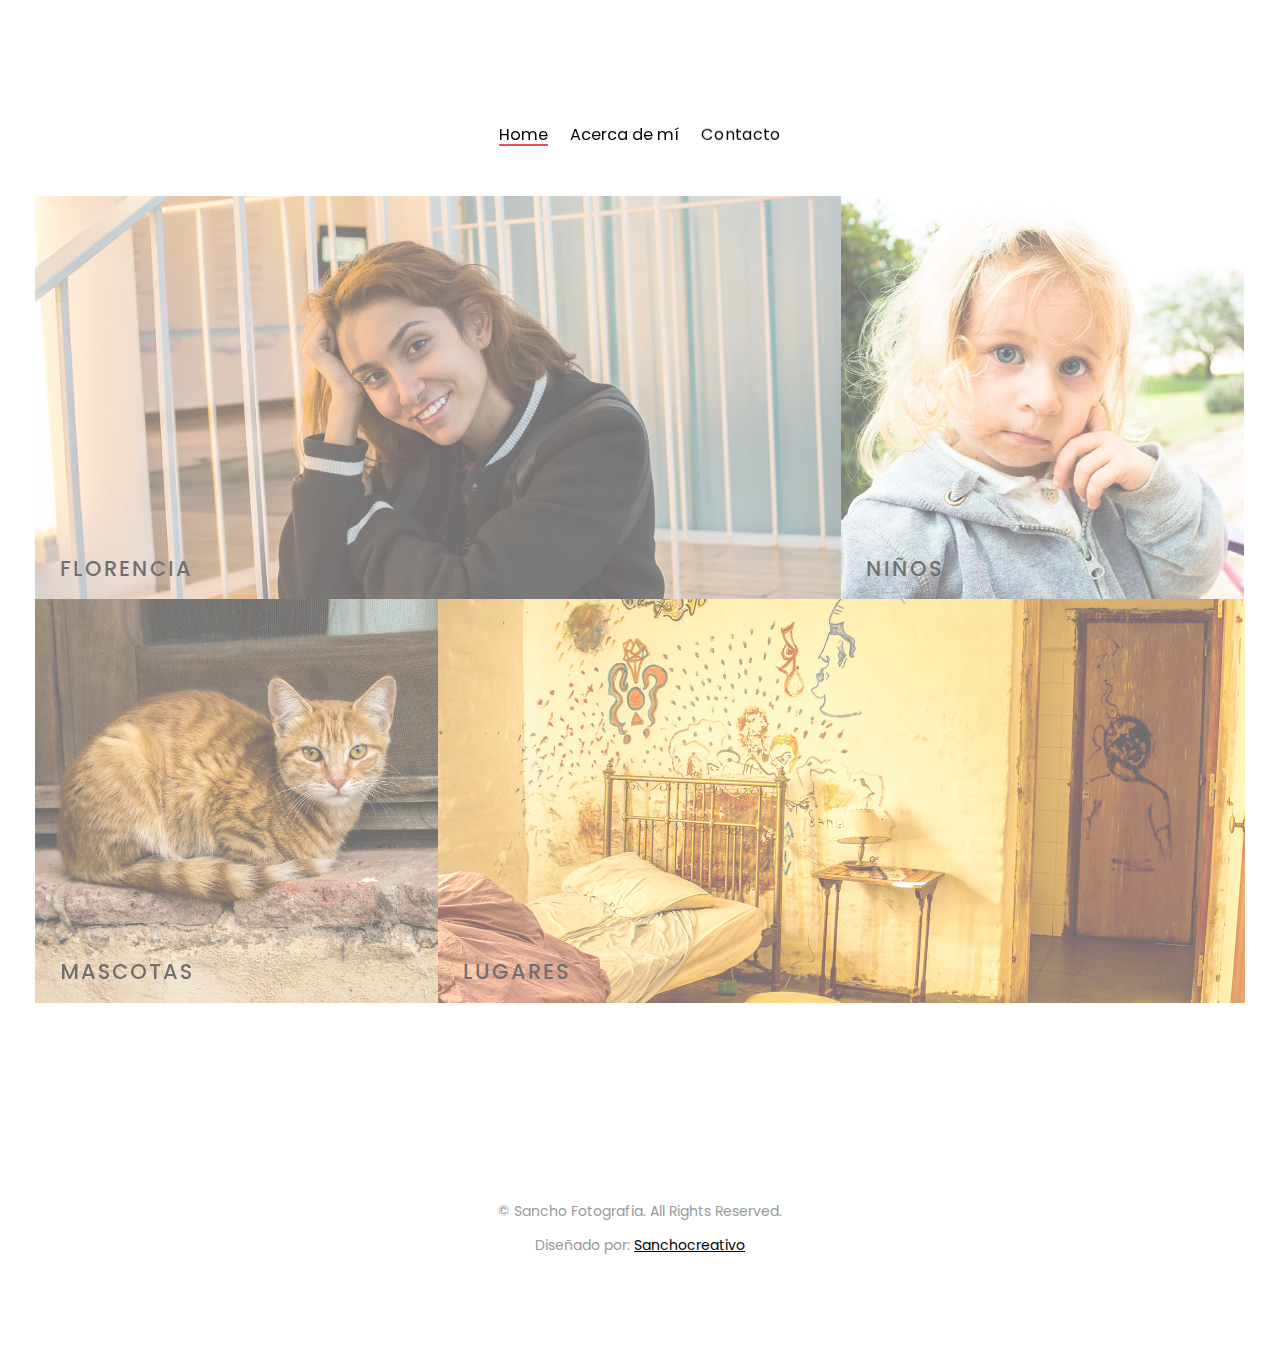
<file: index.html>
<!DOCTYPE html>
<html lang="es">
  <head>
    <title>Home - Sanchofotografía</title>
    <meta name="viewport" content="width=device-width, initial-scale=1, maximum-scale=1">
    <meta charset="utf-8">
    <meta name="format-detection" content="telephone=no">
    <link rel="stylesheet" type="text/css" href="css/core.css">
    <link rel="stylesheet" type="text/css" href="css/elements.css">
    <link rel="stylesheet" type="text/css" href="css/custom.css">
    <link rel="icon" type="image/png" href="favicon.png?version=4">
  </head>
  <body class="preload">
    <div class="container-fluid">
      <header>
        <div class="container-fluid">
          <div class="row-fluid">
            <div class="col-md-12 text-center"><a href="index.html" class="brand"><img alt="logo" src="images/logo.svg" class="default"><img alt="logo" src="images/logo-white.svg" class="white"></a>
              <ul class="main-nav">
                <li><a href="index-masonry.html" title="Work" class="active">Home</a>
                </li>
                <li><a href="pages/about.html" title="About">Acerca de mí</a>
                </li>
                <!--<li><a href="pages/blog.html" title="Blog">Blog</a>
                </li>-->
                <li><a href="pages/contact.html" title="Contact">Contacto</a>
                </li>
              </ul>
            </div>
          </div>
        </div>
      </header>
      <section class="grid-portfolio fadein">
        <div class="grid-images">
          <div class="item-sizer"></div><a href="pages/Florencia.html" style="background-image: url(images/portfolio/IMG_1529.jpg)" class="item wide">
            <div class="caption">
              <h4>FLORENCIA</h4>
            </div></a><a href="pages/Niños.html" style="background-image: url(images/portfolio/IMG_1292.jpg)" class="item lightbox">
            <div class="caption">
              <h4>NIÑOS</h4>
            </div></a><a href="pages/Mascotas.html" style="background-image: url(images/portfolio/IMG_1290.jpg)" class="item">
            <div class="caption">
              <h4>MASCOTAS</h4>
            </div></a><a href="pages/Lugares.html" style="background-image: url(images/portfolio/IMG_1318.jpg)" class="item wide">
            <div class="caption">
              <h4>LUGARES</h4>
          <!--  </div></a><a href="pages/work-single.html" style="background-image: url(images/portfolio/wake-up.jpg)" class="item tall">
            <div class="caption">
              <h4>Wakey Wakey</h4>
            </div></a><a href="images/portfolio/green-bag.jpg" style="background-image: url(images/portfolio/green-bag.jpg)" class="item lightbox">
            <div class="caption">
              <h4>Veggy bags / lightbox</h4>
            </div></a><a href="pages/work-single.html" style="background-image: url(images/portfolio/single/scp.jpg)" class="item">
            <div class="caption">
              <h4>S.C.P.</h4>-->
            </div></a>
        </div>
      </section>
      <footer>
        <div class="container-fluid">
          <div class="row">
            <div class="col-md-12 text-center"><span>&copy; Sancho Fotografia. All Rights Reserved. <br><br>Diseñado por: <a href="http://www.sanchocreativo.com" target="_blank"> Sanchocreativo</span></div>
          </div>
        </div>
      </footer>
    </div>
    <script src="js/vendor.js"></script>
    <script src="js/functions.js"></script>
    <script src="modules/tera-lightbox/tera-lightbox.js"></script>
  </body>
</html>
</file>
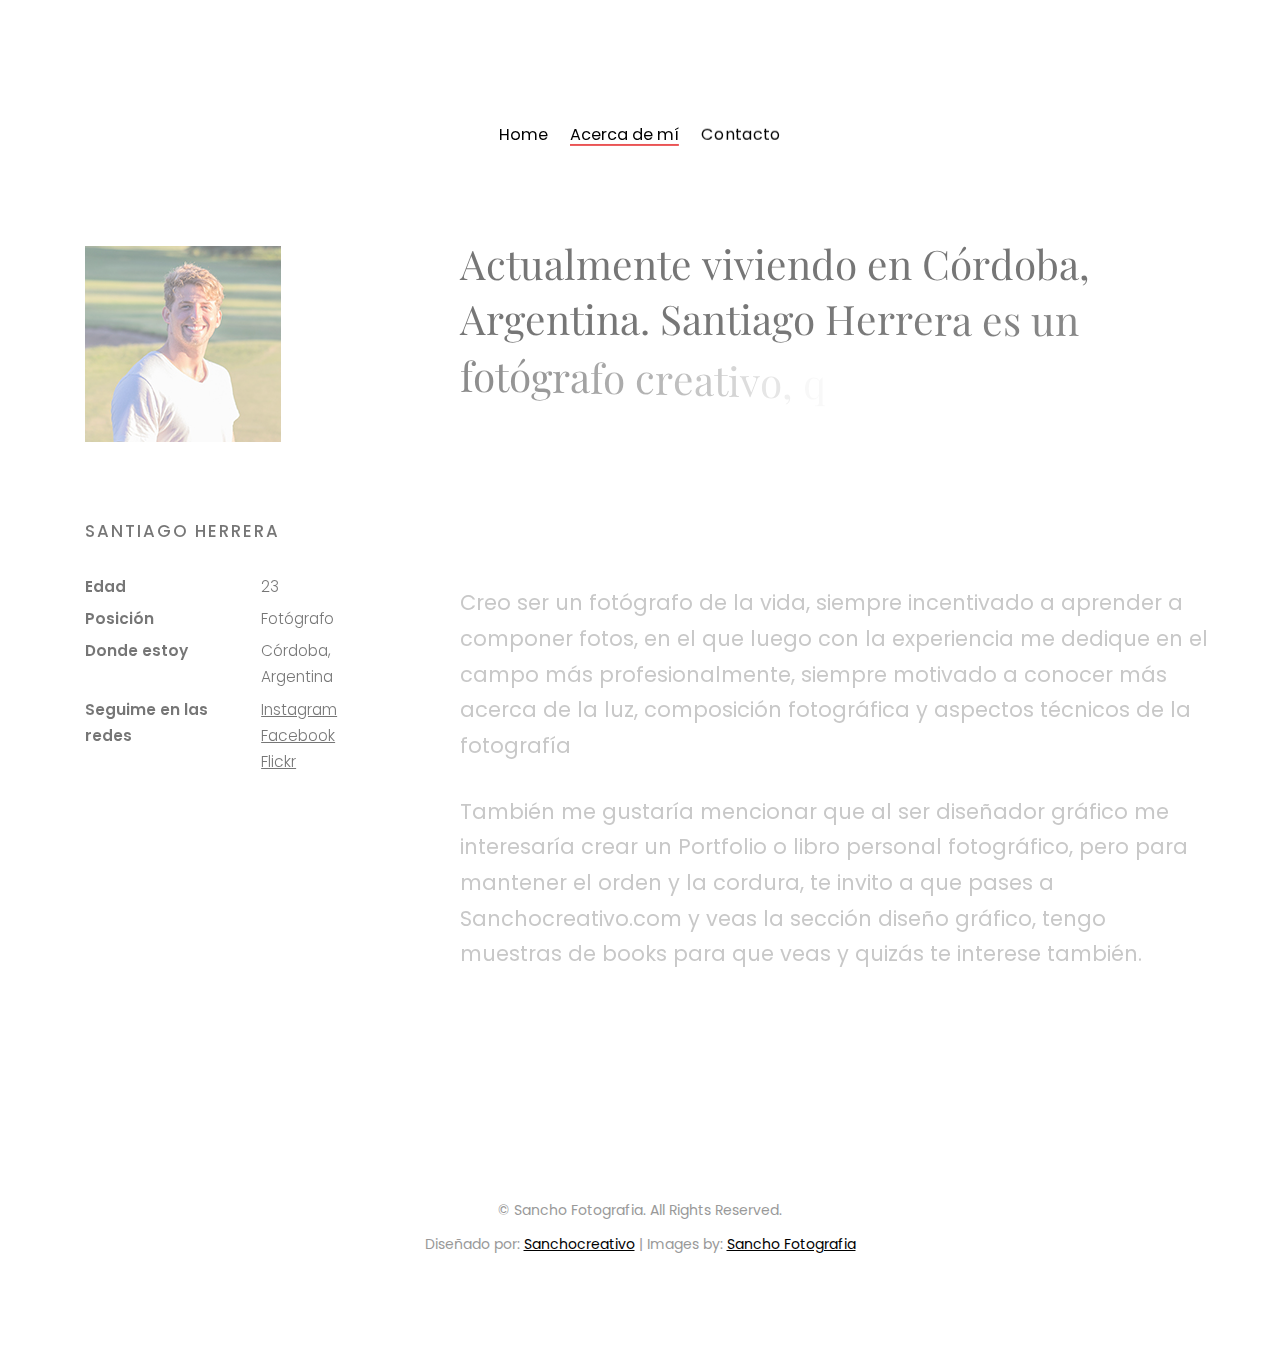
<file: pages/about.html>
<!DOCTYPE html>
<html lang="en">
  <head>
    <title>Acerca de mi - Sanchofotografia</title>
    <meta name="viewport" content="width=device-width, initial-scale=1, maximum-scale=1">
    <meta charset="utf-8">
    <meta name="format-detection" content="telephone=no">
    <link rel="stylesheet" type="text/css" href="../css/core.css">
    <link rel="stylesheet" type="text/css" href="../css/elements.css">
    <link rel="stylesheet" type="text/css" href="../css/custom.css">
    <link rel="icon" type="image/png" href="../favicon.png?version=4">
  </head>
  <body class="preload">
    <div class="container-fluid">
      <header>
        <div class="container-fluid">
          <div class="row-fluid">
            <div class="col-md-12 text-center"><a href="../index.html" class="brand"><img alt="Ben" src="../images/logo.svg" class="default"><img alt="Ben" src="../images/logo-white.svg" class="white"></a>
              <ul class="main-nav">
                <li><a href="../index.html" title="Work">Home</a>
                </li>
                <li><a href="../pages/about.html" title="About" class="active">Acerca de mí</a>
                </li>
              <!--  <li><a href="../pages/blog.html" title="Blog">Blog</a>
                </li>-->
                <li><a href="../pages/contact.html" title="Contact">Contacto</a>
                </li>
              </ul>
            </div>
          </div>
        </div>
      </header>
      <section class="content fadein">
        <div class="container-fluid">
          <div class="row">
            <div class="col-md-4">
              <div id="sticky" class="col-md-12 col-sm-5">
                <div class="selfie"><img alt="Ben" src="../images/about/profile.jpg" class="mt-lg"></div>
                <h4>SANTIAGO HERRERA</h4>
                <table class="table mt-md">
                  <tr>
                    <td><strong>Edad</strong></td>
                    <td>23</td>
                  </tr>
                  <tr>
                    <td> <strong>Posición</strong></td>
                    <td>Fotógrafo</td>
                  </tr>
                  <tr>
                    <td> <strong>Donde estoy</strong></td>
                    <td>Córdoba, Argentina</td>
                  </tr>
                  <tr>
                  <tr>
                    <td> <strong>Seguime en las redes</strong></td>
                    <td> <a href="Instagram.com/sancho.fotografia">Instagram</a><a href="https://www.facebook.com/sanchofotografia/">Facebook</a><a href="flickr.com/sanchofotografia">Flickr</a></td>
                  </tr>
                </table>
              </div>
            </div>
            <div class="col-md-8">
              <div id="sticky-holder">
                <h1 class="animated-text">Actualmente viviendo en Córdoba, Argentina.  Santiago Herrera es un fotógrafo creativo, que está al tanto de las tendencias de  buena composición fotográfica y  diseño.</h1>
                <p>Creo ser un fotógrafo de la vida, siempre incentivado a aprender a componer fotos, en el que luego con la experiencia me dedique en el campo más profesionalmente, siempre motivado a conocer más acerca de la luz, composición fotográfica y aspectos técnicos de la fotografía</p>
                <p>También me gustaría mencionar que al ser diseñador gráfico me interesaría crear un Portfolio o libro personal fotográfico, pero para mantener el orden y la cordura, te invito a que pases a Sanchocreativo.com y veas la sección diseño gráfico, tengo muestras de books para que veas y quizás te interese también.</p>
              </div>
            </div>
          </div>
        </div>
      </section>
      <footer>
        <div class="container-fluid">
          <div class="row">
            <div class="col-md-12 text-center"><span>&copy; Sancho Fotografia. All Rights Reserved. <br><br>Diseñado por: <a href="http://www.sanchocreativo.com" target="_blank"> Sanchocreativo</a> | Images by: <a href="http://www.sanchofotografia.com" target="_blank">Sancho Fotografia</a></span></div>
          </div>
        </div>
      </footer>
    </div>
    <script src="../js/vendor.js"></script>
    <script src="../js/functions.js"></script>
  </body>
</html>
</file>
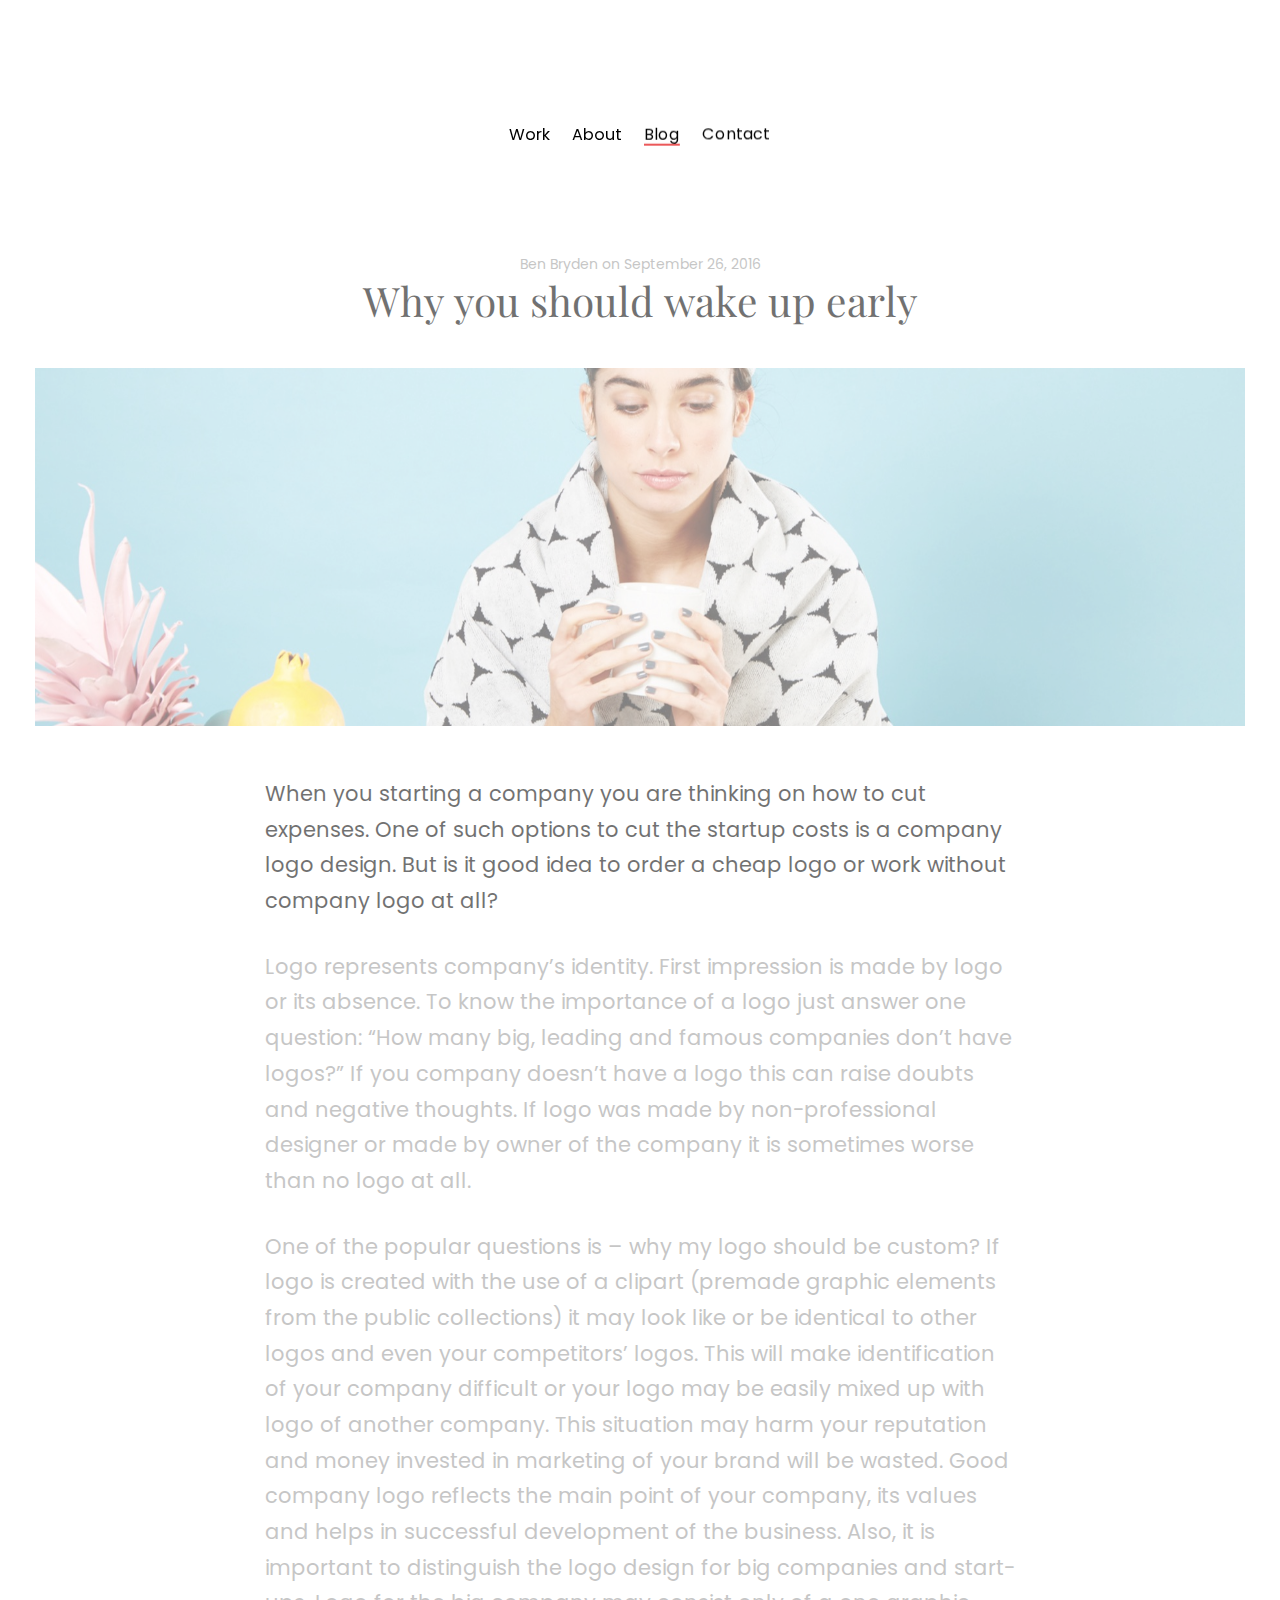
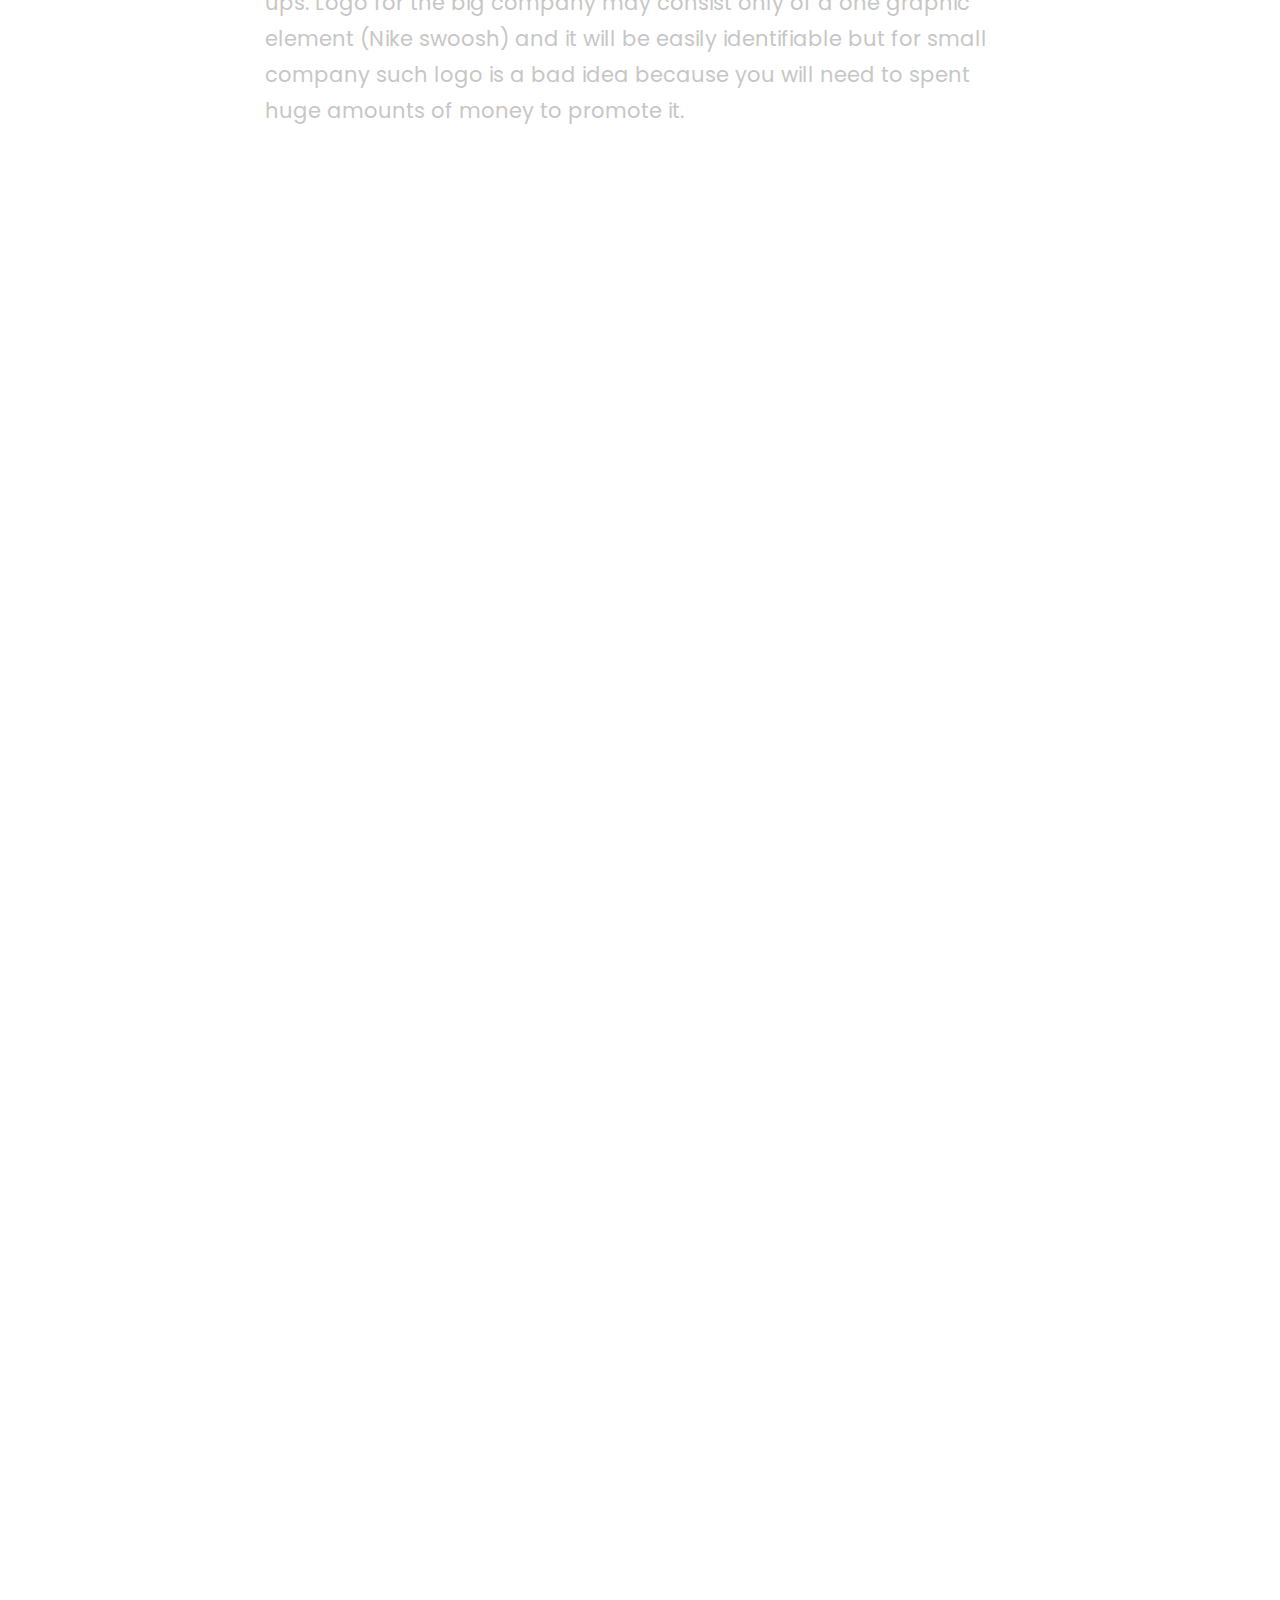
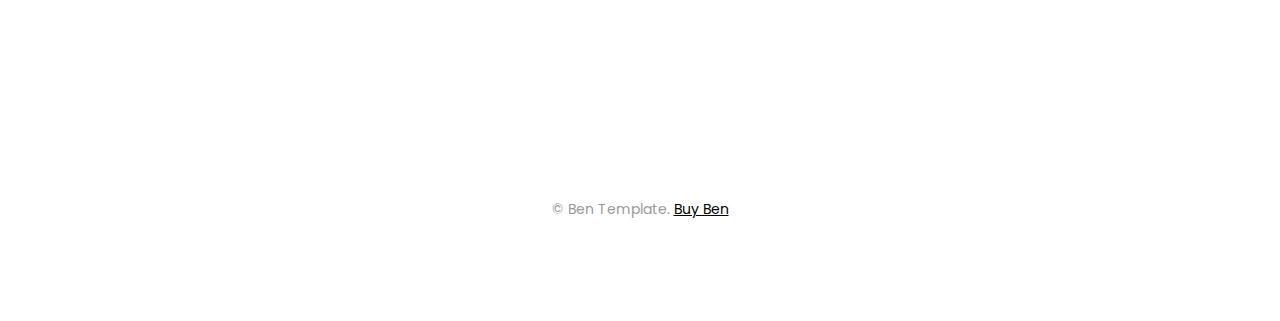
<file: pages/blog-single.html>
<!DOCTYPE html>
<html lang="en">
  <head>
    <title>Ben - Responsive HTML5 Portfolio Template</title>
    <meta name="viewport" content="width=device-width, initial-scale=1, maximum-scale=1">
    <meta charset="utf-8">
    <meta name="format-detection" content="telephone=no">
    <link rel="stylesheet" type="text/css" href="../css/core.css">
    <link rel="stylesheet" type="text/css" href="../css/elements.css">
    <link rel="stylesheet" type="text/css" href="../css/custom.css">
    <link rel="icon" type="image/png" href="../favicon.png?version=4">
  </head>
  <body class="preload">
    <div class="container-fluid">
      <header>
        <div class="container-fluid">
          <div class="row-fluid">
            <div class="col-md-12 text-center"><a href="../index.html" class="brand"><img alt="Ben" src="../images/logo.svg" class="default"><img alt="Ben" src="../images/logo-white.svg" class="white"></a>
              <ul class="main-nav">
                <li><a href="../index.html" title="Work">Work</a>
                </li>
                <li><a href="../pages/about.html" title="About">About</a>
                </li>
                <li><a href="../pages/blog.html" title="Blog" class="active">Blog</a>
                </li>
                <li><a href="../pages/contact.html" title="Contact">Contact</a>
                </li>
              </ul>
            </div>
          </div>
        </div>
      </header>
      <section class="content fadein">
        <div class="intro text-center">
          <div class="author-info">Ben Bryden on September 26, 2016</div>
          <h1 class="animated-text">Why you should wake up early</h1>
        </div>
      </section><img alt="Ben" src="../images/blog/hero.jpg" class="fadein wide hero-img">
      <section class="content fadein">
        <div class="container-fluid mt-lg">
          <div class="row">
            <div class="col-md-8 col-md-offset-2">
              <p><strong>When you starting a company you are thinking on how to cut expenses. One of such options to cut the startup costs is a company logo design. But is it good idea to order a cheap logo or work without company logo at all?</strong></p>
              <p>Logo represents company’s identity. First impression is made by logo or its absence. To know the importance of a logo just answer one question: “How many big, leading and famous companies don’t have logos?” If you company doesn’t have a logo this can raise doubts and negative thoughts. If logo was made by non-professional designer or made by owner of the company it is sometimes worse than no logo at all.</p>
              <p>One of the popular questions is – why my logo should be custom? If logo is created with the use of a clipart (premade graphic elements from the public collections) it may look like or be identical to other logos and even your competitors’ logos. This will make identification of your company difficult or your logo may be easily mixed up with logo of another company. This situation may harm your reputation and money invested in marketing of your brand will be wasted. Good company logo reflects the main point of your company, its values and helps in successful development of the business. Also, it is important to distinguish the logo design for big companies and start-ups. Logo for the big company may consist only of a one graphic element (Nike swoosh) and it will be easily identifiable but for small company such logo is a bad idea because you will need to spent huge amounts of money to promote it.</p>
            </div>
          </div>
        </div>
        <div class="container-fluid fadein">
          <div class="row">
            <div class="col-md-8 col-md-offset-2">
              <h3>Comments</h3>
              <div class="comments col-md-11">
                <div class="comment"><a href="#reply"><span>Reply</span><span class="fa fa-reply"></span></a>
                  <div class="row">
                    <div class="col-md-2">
                      <div class="thumb rounded"><img alt="Ben Template - made by Themanoid" src="../images/blog/avatar-01.png"></div>
                    </div>
                    <div class="content col-md-10">
                      <div class="details">
                        <h4>Shameen</h4>
                        <div class="date">June 13 2016</div>
                      </div>
                      <div class="message">
                        <p>Many people sign up for affiliate programs with the hopes of making some serious money. They advertise a few places and then wait for the money to start pouring in. When it doesn’t, they blame it on the program and quit.</p>
                      </div>
                      <div class="comment"><a href="#reply"><span>Reply</span><span class="fa fa-reply"></span></a>
                        <div class="row">
                          <div class="col-md-2">
                            <div class="thumb xs rounded"><img alt="Ben Template - made by Themanoid" src="../images/blog/avatar-02.png"></div>
                          </div>
                          <div class="content col-md-10">
                            <div class="details">
                              <h4>Henry</h4>
                              <div class="date">June 13 2016</div>
                            </div>
                            <div class="message">
                              <p>Many people sign up for affiliate programs with the hopes of making some serious money. They advertise a few places and then wait for the money to start pouring in. When it doesn’t, they blame it on the program and quit.</p>
                            </div>
                          </div>
                        </div>
                      </div>
                    </div>
                  </div>
                </div>
                <div class="comment"><a href="#reply"><span>Reply</span><span class="fa fa-reply"></span></a>
                  <div class="row">
                    <div class="col-md-2">
                      <div class="thumb rounded"><img alt="Ben Template - made by Themanoid" src="../images/blog/avatar-03.png"></div>
                    </div>
                    <div class="content col-md-10">
                      <div class="details">
                        <h4>Jake</h4>
                        <div class="date">June 13 2016</div>
                      </div>
                      <div class="message">
                        <p>Many people sign up for affiliate programs with the hopes of making some serious money. </p>
                      </div>
                    </div>
                  </div>
                </div>
                <div class="comment"><a href="#reply"><span>Reply</span><span class="fa fa-reply"></span></a>
                  <div class="row">
                    <div class="col-md-2">
                      <div class="thumb rounded"><img alt="Ben Template - made by Themanoid" src="../images/blog/avatar-04.png"></div>
                    </div>
                    <div class="content col-md-10">
                      <div class="details">
                        <h4>Root</h4>
                        <div class="date">June 13 2016</div>
                      </div>
                      <div class="message">
                        <p>Many people sign up for affiliate programs with the hopes of making some serious money. </p>
                      </div>
                    </div>
                  </div>
                </div>
              </div>
            </div>
          </div>
          <div class="row fadein">
            <div class="col-md-8 col-md-offset-2">
              <h3>Leave a comment</h3>
              <form class="form mt-lg">
                <label>What's your name? *</label>
                <input required type="text" name="name" class="form-control">
                <label>Email address *</label>
                <input required type="email" name="email" class="form-control">
                <label>Your comment *</label>
                <textarea required name="message" class="form-control"></textarea>
                <button id="send" type="submit" class="btn btn-default">Send message</button><span class="p-md">* These fields are required            </span>
              </form>
            </div>
          </div>
        </div>
      </section>
      <footer>
        <div class="container-fluid">
          <div class="row">
            <div class="col-md-12 text-center"><span>&copy; Ben Template. <a href="https://themeforest.net/item/ben-creative-portfolio-html-template/19113557">Buy Ben</a></span></div>
          </div>
        </div>
      </footer>
    </div>
    <script src="../js/vendor.js"></script>
    <script src="../js/functions.js"></script>
  </body>
</html>
</file>
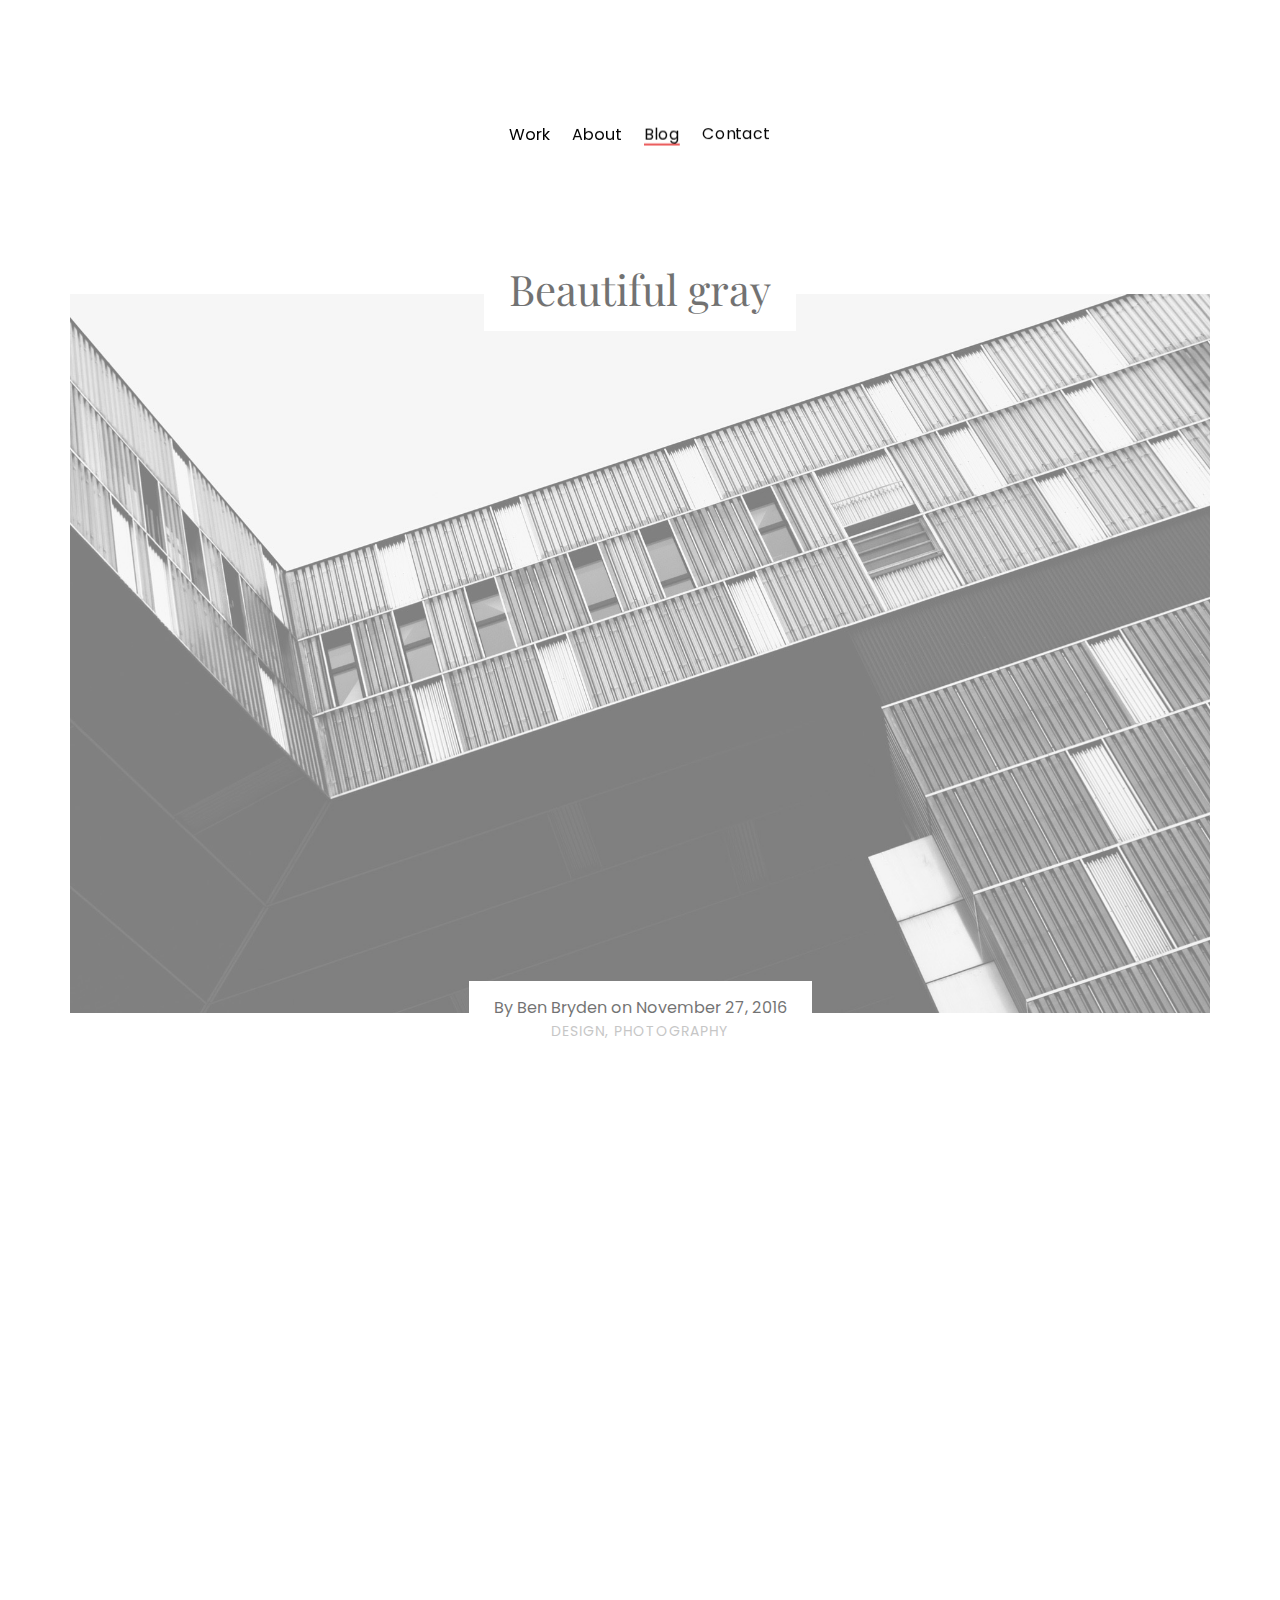
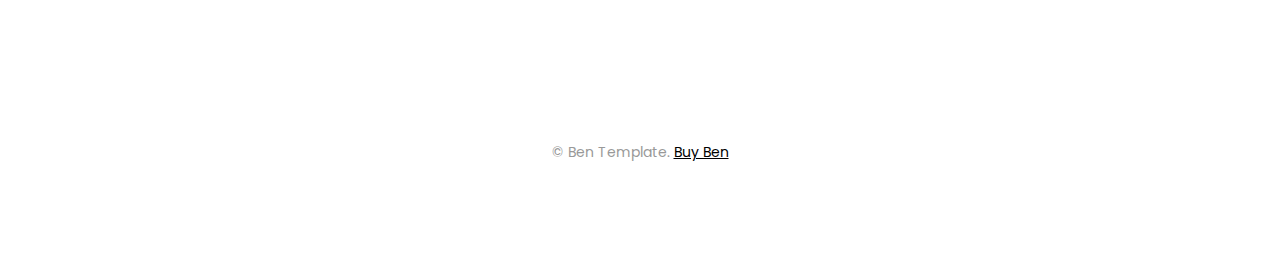
<file: pages/blog.html>
<!DOCTYPE html>
<html lang="en">
  <head>
    <title>Ben - Responsive HTML5 Portfolio Template</title>
    <meta name="viewport" content="width=device-width, initial-scale=1, maximum-scale=1">
    <meta charset="utf-8">
    <meta name="format-detection" content="telephone=no">
    <link rel="stylesheet" type="text/css" href="../css/core.css">
    <link rel="stylesheet" type="text/css" href="../css/elements.css">
    <link rel="stylesheet" type="text/css" href="../css/custom.css">
    <link rel="icon" type="image/png" href="../favicon.png?version=4">
  </head>
  <body class="preload">
    <div class="container-fluid">
      <header>
        <div class="container-fluid">
          <div class="row-fluid">
            <div class="col-md-12 text-center"><a href="../index.html" class="brand"><img alt="Ben" src="../images/logo.svg" class="default"><img alt="Ben" src="../images/logo-white.svg" class="white"></a>
              <ul class="main-nav">
                <li><a href="../index.html" title="Work">Work</a>
                </li>
                <li><a href="../pages/about.html" title="About">About</a>
                </li>
                <li><a href="../pages/blog.html" title="Blog" class="active">Blog</a>
                </li>
                <li><a href="../pages/contact.html" title="Contact">Contact</a>
                </li>
              </ul>
            </div>
          </div>
        </div>
      </header>
      <section>
        <div class="container-fluid content"><a href="../pages/blog-single.html" class="fadein blog-item">
                    <h2>Beautiful gray</h2><img alt="Ben Template - made by Themanoid" src="../images/portfolio/architecture-1.jpg">
                    <div class="info">
                      <div class="author">By Ben Bryden on November 27, 2016</div>
                      <div class="tag">Design, Photography</div>
                    </div></a><a href="../pages/blog-single.html" class="fadein blog-item">
                    <h2>The other side of design</h2><img alt="Ben Template - made by Themanoid" src="../images/portfolio/face-side.jpg">
                    <div class="info">
                      <div class="author">By Ben Bryden on November 27, 2016</div>
                      <div class="tag">Productivity, Health</div>
                    </div></a><a href="../pages/blog-single.html" class="fadein blog-item">
                    <h2>Practice more and be crazy</h2><img alt="Ben Template - made by Themanoid" src="../images/portfolio/logo-a.jpg">
                    <div class="info">
                      <div class="author">By Ben Bryden on November 27, 2016</div>
                      <div class="tag">Productivity, Creativity</div>
                    </div></a>
        </div>
        <div class="container-fluid">
          <div class="row">
            <div class="col-md-12">
              <div class="pagination mt-xl"><a href="#" class="disabled previous ion-ios-arrow-thin-left pull-left"></a><a href="../pages/blog.html" class="btn btn-default active">1</a><a href="../pages/blog.html" class="btn btn-default">2</a><a href="../pages/blog.html" class="btn btn-default">3</a><a href="../pages/blog.html" class="btn btn-default">4</a><a href="../pages/blog.html" class="btn btn-default">5</a><a href="#" class="next ion-ios-arrow-thin-right pull-right">  </a></div>
            </div>
          </div>
        </div>
      </section>
      <footer>
        <div class="container-fluid">
          <div class="row">
            <div class="col-md-12 text-center"><span>&copy; Ben Template. <a href="https://themeforest.net/item/ben-creative-portfolio-html-template/19113557">Buy Ben</a></span></div>
          </div>
        </div>
      </footer>
    </div>
    <script src="../js/vendor.js"></script>
    <script src="../js/functions.js"></script>
  </body>
</html>
</file>
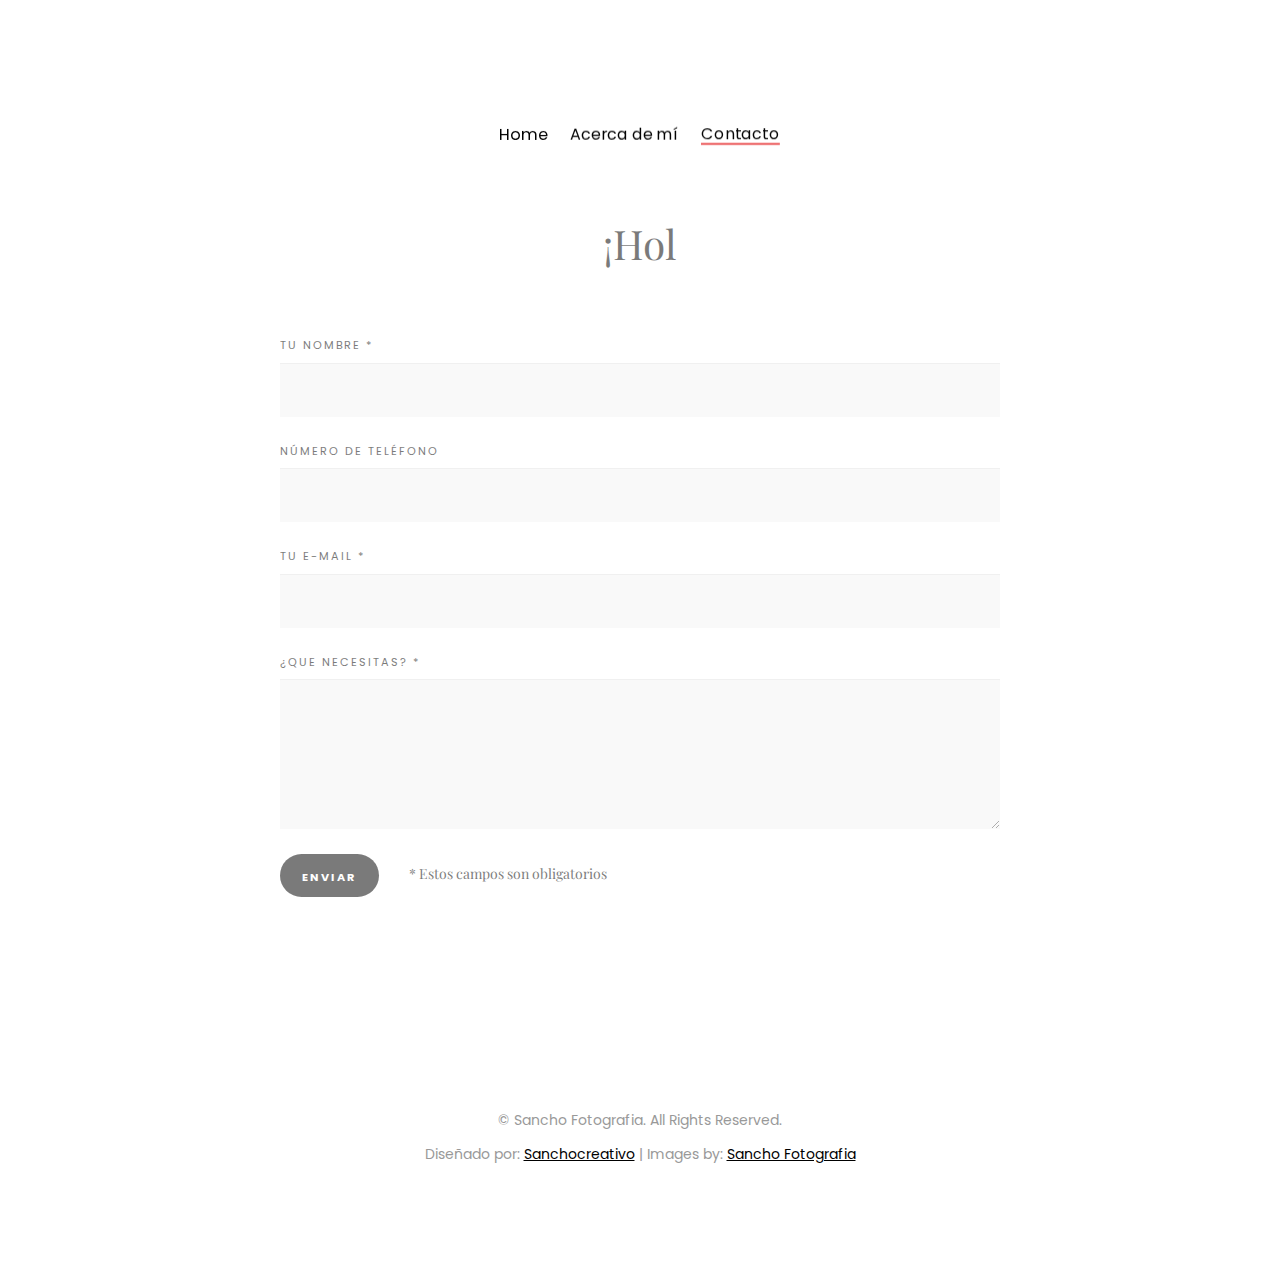
<file: pages/contact.html>
<!DOCTYPE html>
<html lang="en">
  <head>
    <title>Contactame - Sanchofotografia</title>
    <meta name="viewport" content="width=device-width, initial-scale=1, maximum-scale=1">
    <meta charset="utf-8">
    <meta name="format-detection" content="telephone=no">
    <link rel="stylesheet" type="text/css" href="../css/core.css">
    <link rel="stylesheet" type="text/css" href="../css/elements.css">
    <link rel="stylesheet" type="text/css" href="../css/custom.css">
    <link rel="icon" type="image/png" href="../favicon.png?version=4">
  </head>
  <body class="preload">
    <div class="container-fluid">
      <header>
        <div class="container-fluid">
          <div class="row-fluid">
            <div class="col-md-12 text-center"><a href="../index.html" class="brand"><img alt="Ben" src="../images/logo.svg" class="default"><img alt="Ben" src="../images/logo-white.svg" class="white"></a>
              <ul class="main-nav">
                <li><a href="../index.html" title="Work">Home</a>
                </li>
                <li><a href="../pages/about.html" title="About">Acerca de mí</a>
                </li>
                <!--  <li><a href="../pages/blog.html" title="Blog">Blog</a>
                  </li>-->
                <li><a href="../pages/contact.html" title="Contact" class="active">Contacto</a>
                </li>
              </ul>
            </div>
          </div>
        </div>
      </header>
      <div class="container-fluid fadein">
        <div class="row">
          <div class="col-md-8 col-md-offset-2">
            <div class="text-center intro">
              <h1 class="typed">Write me</h1>
            </div>
            <form id="form" action="/php/mail.php" class="form mt-md">
              <label>Tu nombre *</label>
              <input required type="text" name="name" class="form-control">
              <label>Número de teléfono</label>
              <input type="text" name="phone" class="form-control">
              <label>Tu E-mail *</label>
              <input required type="email" name="email" class="form-control">
              <label>¿Que necesitas? *</label>
              <textarea required name="message" class="form-control"></textarea>
              <button id="send" type="submit" class="btn btn-default">Enviar</button><span class="p-md">* Estos campos son obligatorios</span>
            </form>
          </div>
        </div>
      </div>
      <footer>
        <div class="container-fluid">
          <div class="row">
            <div class="col-md-12 text-center"><span>&copy; Sancho Fotografia. All Rights Reserved. <br><br>Diseñado por: <a href="http://www.sanchocreativo.com" target="_blank"> Sanchocreativo</a> | Images by: <a href="http://www.sanchofotografia.com" target="_blank">Sancho Fotografia</a></span></div>
          </div>
        </div>
      </footer>
    </div>
    <!-- The type animation script-->
    <script src="../js/vendor.js"></script>
    <script src="../js/functions.js"></script>
    <script>$(function(){$(".typed").typed({strings: ["¡Hola!", "Consulta lo que quieras",  "No molestás :)",  "Ciao", "Aloha", "Hallo", "こんにちは"],typeSpeed: 130,loop: true  });});</script>
  </body>
</html>
</file>
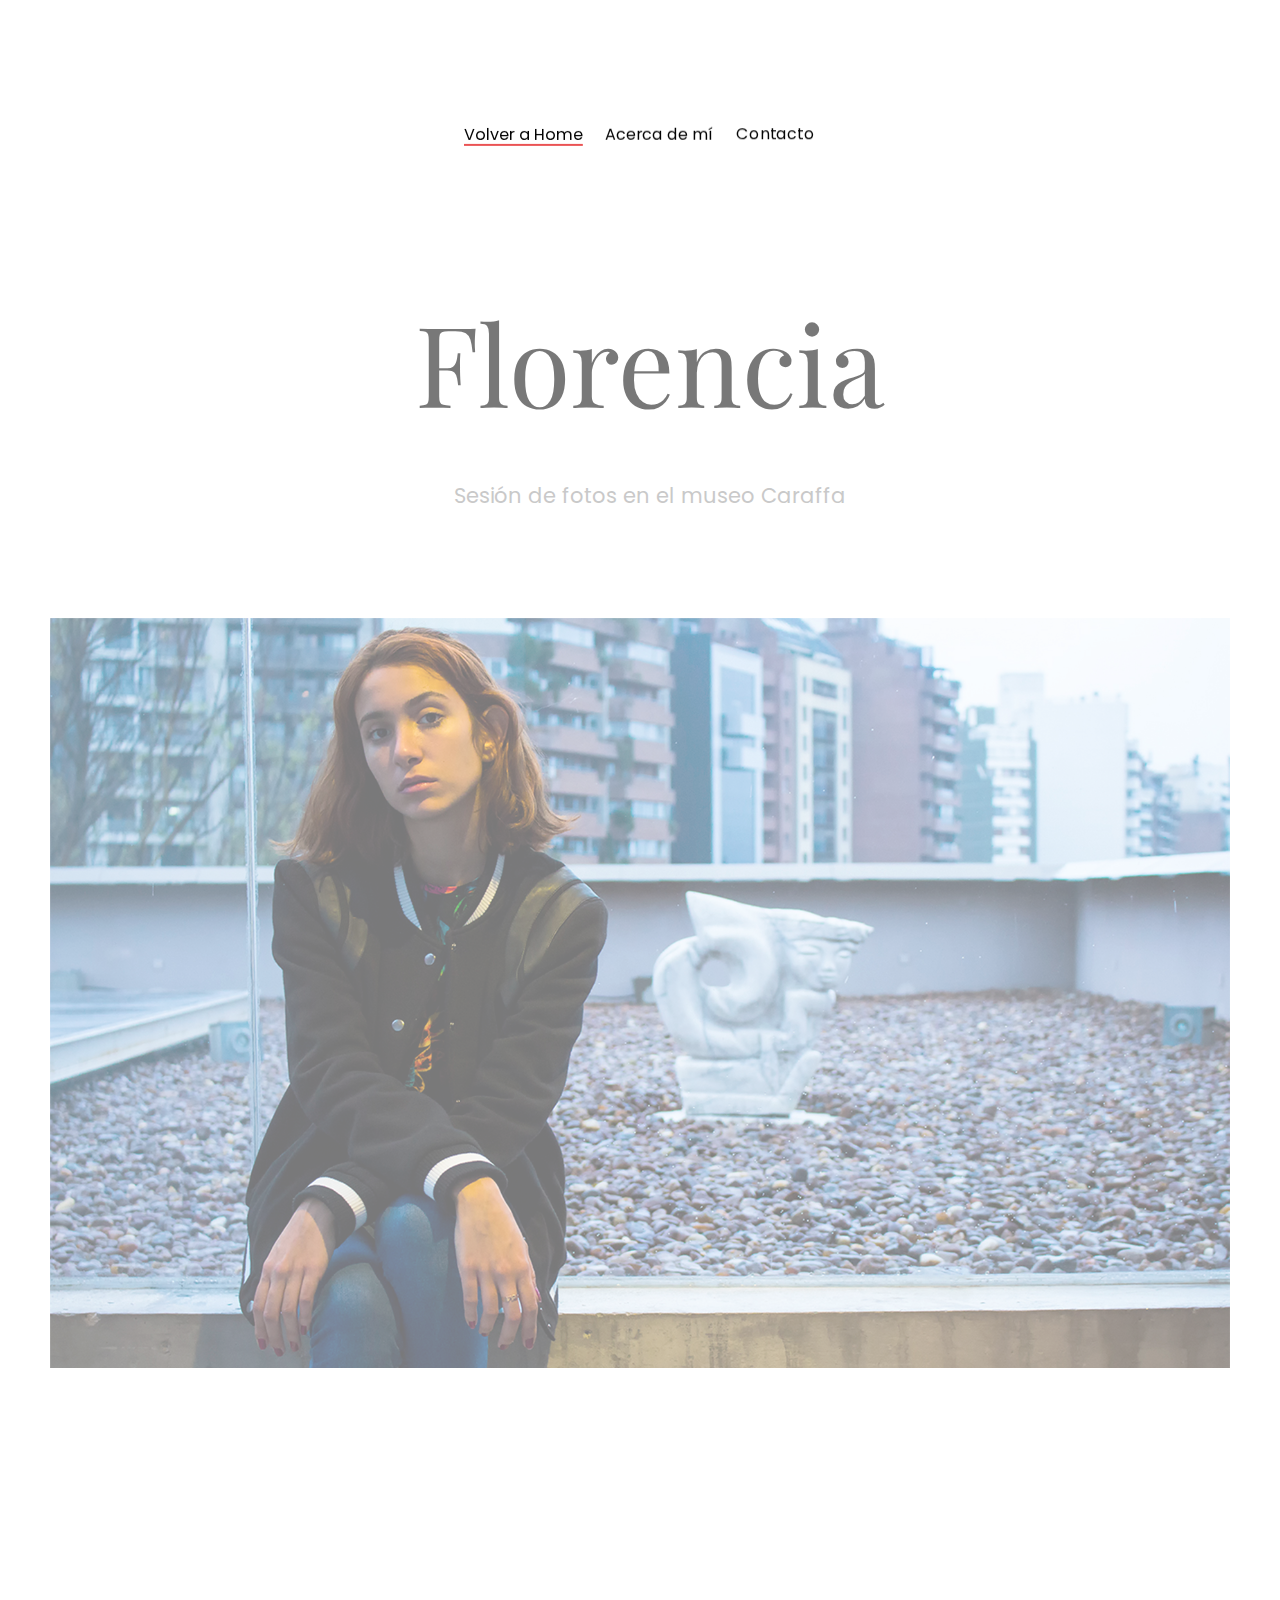
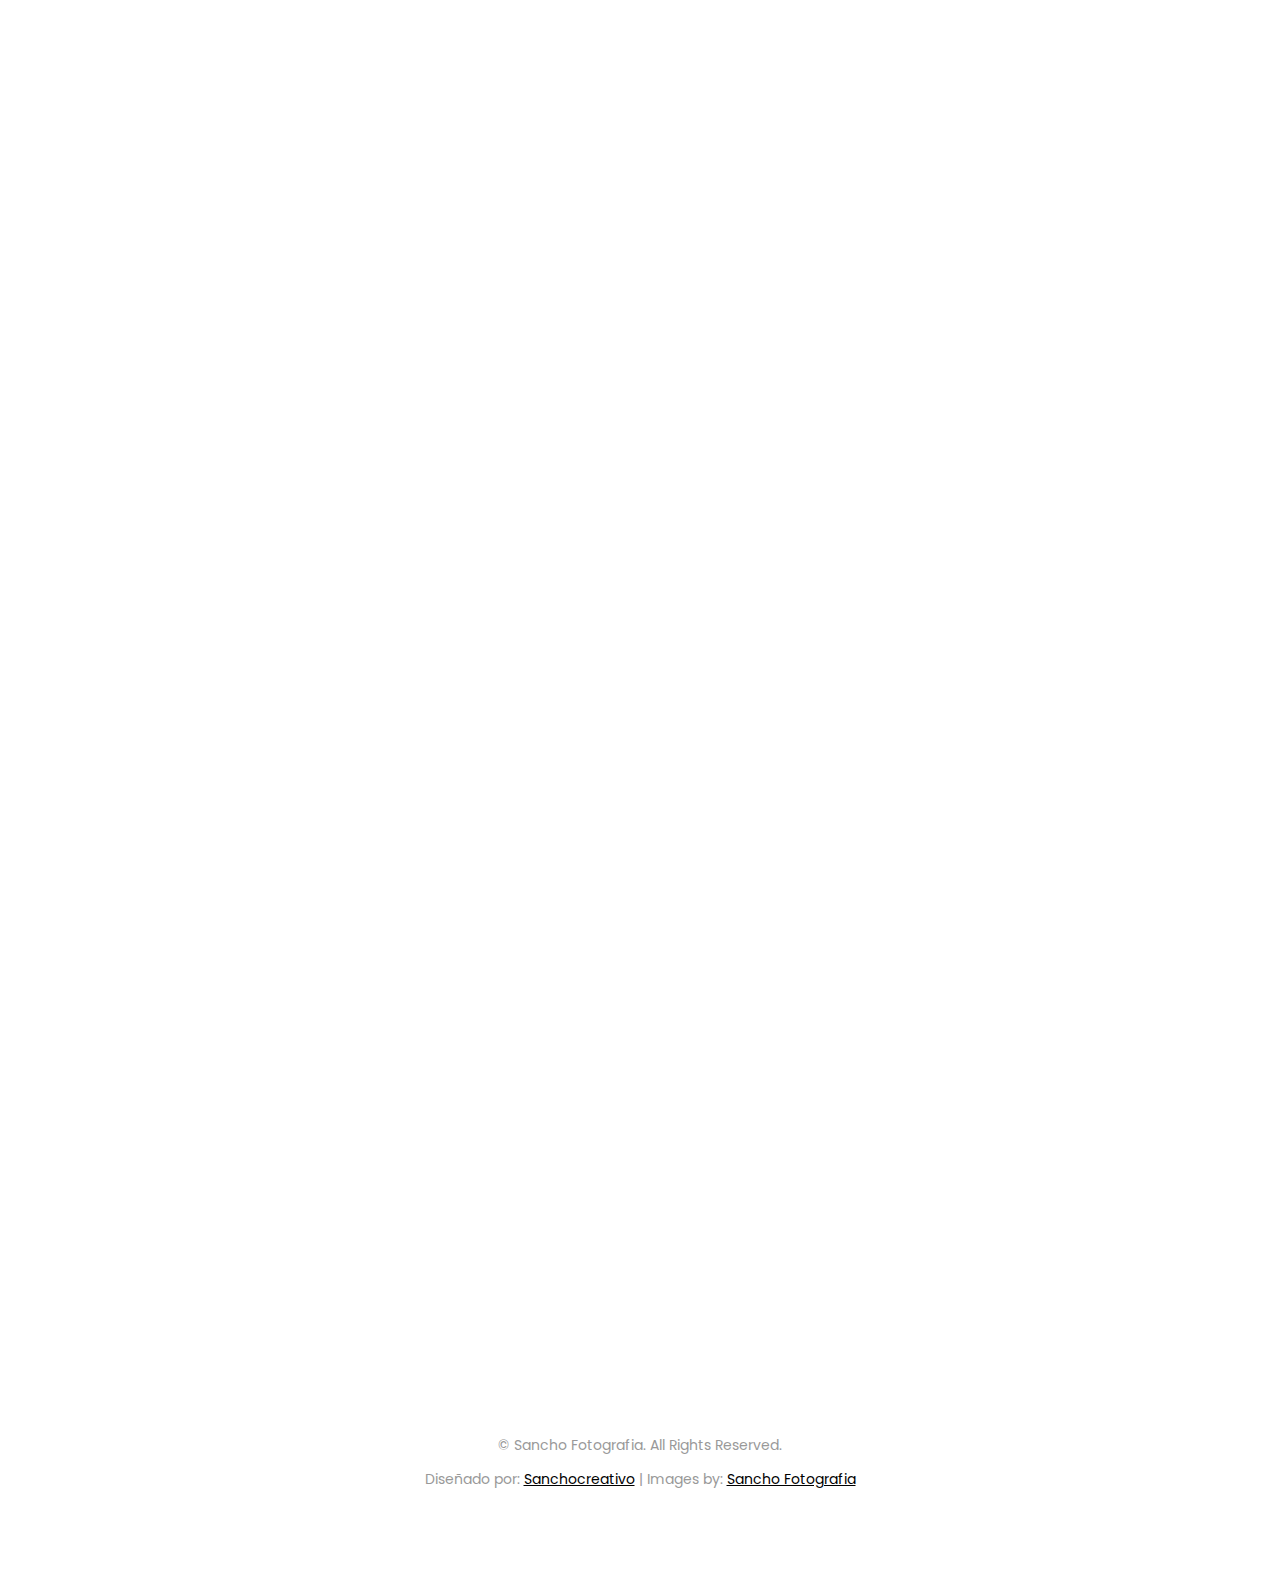
<file: pages/Florencia.html>
<!DOCTYPE html>
<html lang="en">
  <head>
    <title>Florencia - Sanchofotografía</title>
    <meta name="viewport" content="width=device-width, initial-scale=1, maximum-scale=1">
    <meta charset="utf-8">
    <meta name="format-detection" content="telephone=no">
    <link rel="stylesheet" type="text/css" href="../css/core.css">
    <link rel="stylesheet" type="text/css" href="../css/elements.css">
    <link rel="stylesheet" type="text/css" href="../css/custom.css">
    <link rel="icon" type="image/png" href="../favicon.png?version=4">
  </head>
  <body class="init">
    <div class="container-fluid">
      <header>
        <div class="container-fluid">
          <div class="row-fluid">
            <div class="col-md-12 text-center"><a href="../index-masonry.html" class="brand"><img alt="Ben" src="../images/logo.svg" class="default"><img alt="Ben" src="../images/logo-white.svg" class="white"></a>
              <ul class="main-nav">
                <li><a href="../index-masonry.html" title="Work" class="active">Volver a Home</a>
                </li>
                <li><a href="../pages/about.html" title="About">Acerca  de mí</a>
                </li>
                <!--<li><a href="../pages/blog.html" title="Blog">Blog</a>
                </li>-->
                <li><a href="../pages/contact.html" title="Contact">Contacto</a>
                </li>
              </ul>
            </div>
          </div>
        </div>
      </header>
      <section>
        <div class="container hero">
          <h1 class="fadein">Florencia</h1>
          <p class="fadein">Sesión de fotos en el museo Caraffa</p>
        </div>
      </section>
      <section class="content">
        <div class="row-fluid">
          <div class="col-md-12"><img alt="Ben" src="../images/portfolio/single/IMG_1537.jpg" class="fadein"></div>
        </div>
        <div class="row-fluid">
          <div class="col-md-4"><img alt="Ben" src="../images/portfolio/single/IMG_1521.jpg" class="fadein"></div>
          <div class="col-md-8"><img alt="Ben" src="../images/portfolio/single/IMG_1559.jpg" class="fadein"></div>
        </div>
        <div class="row-fluid">
          <div class="col-md-12"><img alt="Ben" src="../images/portfolio/single/IMG_1569.jpg" class="fadein"></div>
        </div>
      </section>
      <section class="next-page"></section>
      <footer>
        <div class="container-fluid">
          <div class="row">
            <div class="col-md-12 text-center"><span>&copy; Sancho Fotografia. All Rights Reserved. <br><br>Diseñado por: <a href="http://www.sanchocreativo.com" target="_blank"> Sanchocreativo</a> | Images by: <a href="http://www.sanchofotografia.com" target="_blank">Sancho Fotografia</a></span></div>
          </div>
        </div>
      </footer>
    </div>
    <script src="../js/vendor.js"></script>
    <script src="../js/functions.js"></script>
  </body>
</html>
</file>
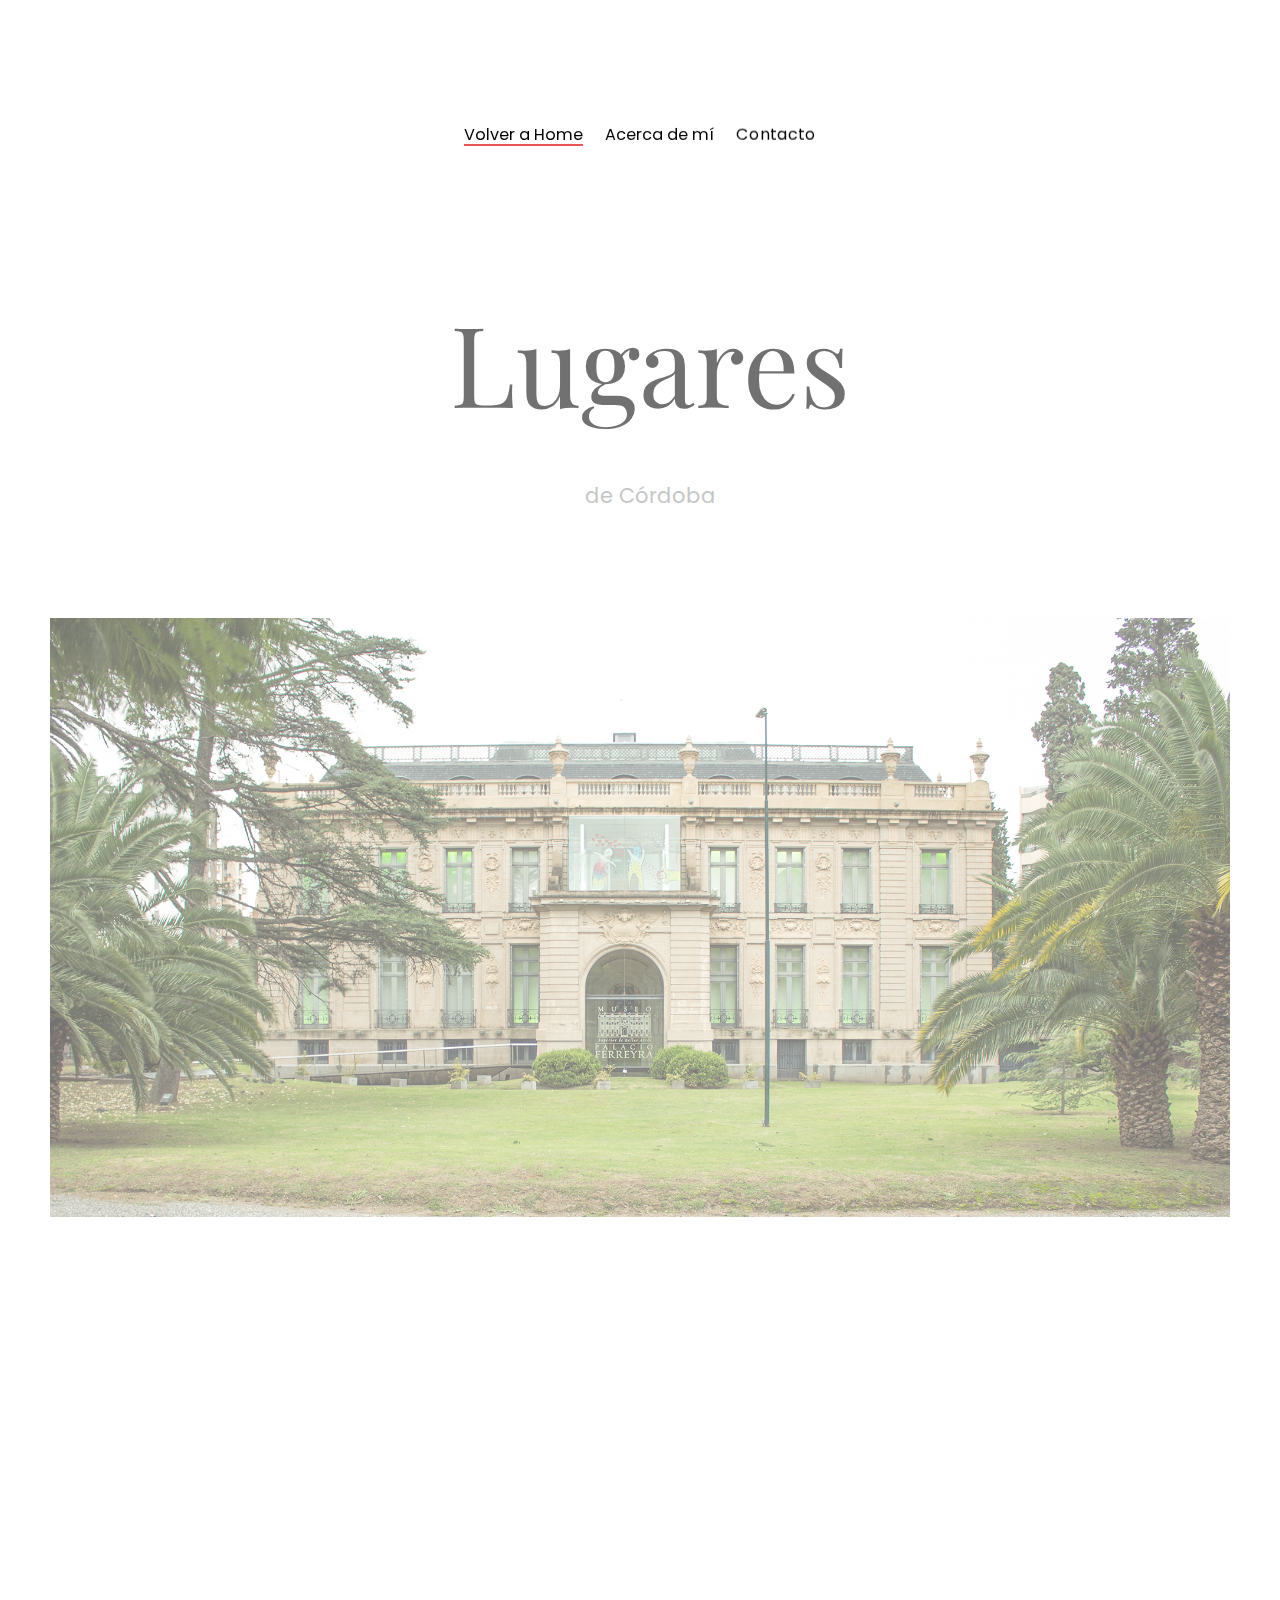
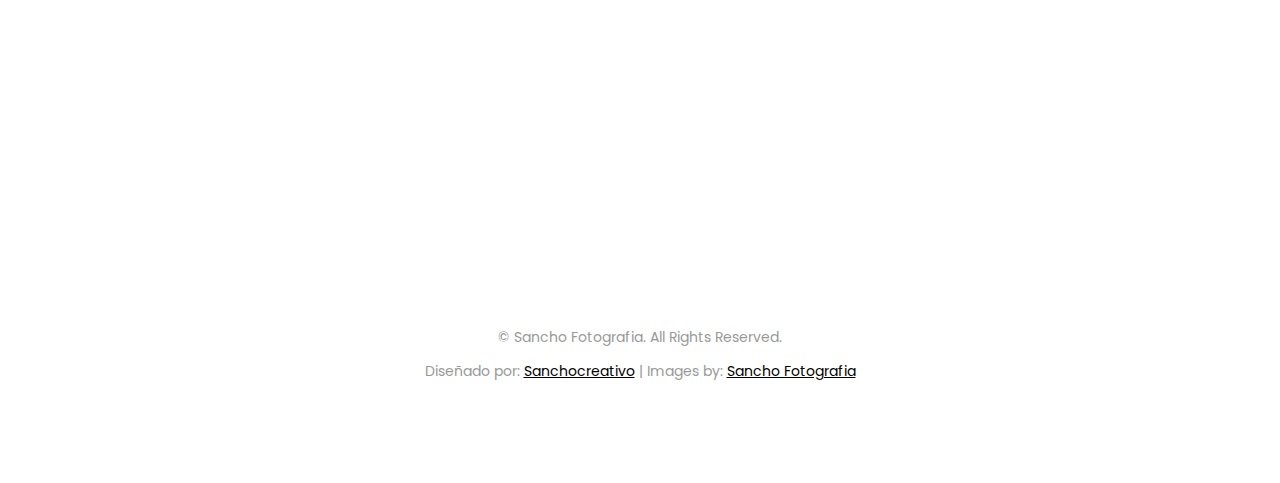
<file: pages/Lugares.html>
<!DOCTYPE html>
<html lang="en">
  <head>
    <title>Lugares - Sanchofotografía</title>
    <meta name="viewport" content="width=device-width, initial-scale=1, maximum-scale=1">
    <meta charset="utf-8">
    <meta name="format-detection" content="telephone=no">
    <link rel="stylesheet" type="text/css" href="../css/core.css">
    <link rel="stylesheet" type="text/css" href="../css/elements.css">
    <link rel="stylesheet" type="text/css" href="../css/custom.css">
    <link rel="icon" type="image/png" href="../favicon.png?version=4">
  </head>
  <body class="init">
    <div class="container-fluid">
      <header>
        <div class="container-fluid">
          <div class="row-fluid">
            <div class="col-md-12 text-center"><a href="../index-masonry.html" class="brand"><img alt="Ben" src="../images/logo.svg" class="default"><img alt="Ben" src="../images/logo-white.svg" class="white"></a>
              <ul class="main-nav">
                <li><a href="../index-masonry.html" title="Work" class="active">Volver a Home</a>
                </li>
                <li><a href="../pages/about.html" title="About">Acerca  de mí</a>
                </li>
                <!--<li><a href="../pages/blog.html" title="Blog">Blog</a>
                </li>-->
                <li><a href="../pages/contact.html" title="Contact">Contacto</a>
                </li>
              </ul>
            </div>
          </div>
        </div>
      </header>
      <section>
        <div class="container hero">
          <h1 class="fadein">Lugares</h1>
          <p class="fadein"> de Córdoba</p>
        </div>
      </section>
      <section class="content">
        <div class="row-fluid">
          <div class="col-md-12"><img alt="Ben" src="../images/portfolio/single/IMG_1100.jpg" class="fadein"></div>
        </div>
        <div class="row-fluid">
          <div class="col-md-6"><img alt="Ben" src="../images/portfolio/IMG_1318.jpg" class="fadein"></div>
          <div class="col-md-6"><img alt="Ben" src="../images/portfolio/single/IMG_1083.jpg" class="fadein"></div>
        </div>
        <!--<div class="row-fluid">
          <div class="col-md-12"><img alt="Ben" src="../images/portfolio/single/IMG_1569.jpg" class="fadein"></div>-->
        </div>
      </section>
      <section class="next-page"></section>
      <footer>
        <div class="container-fluid">
          <div class="row">
            <div class="col-md-12 text-center"><span>&copy; Sancho Fotografia. All Rights Reserved. <br><br>Diseñado por: <a href="http://www.sanchocreativo.com" target="_blank"> Sanchocreativo</a> | Images by: <a href="http://www.sanchofotografia.com" target="_blank">Sancho Fotografia</a></span></div>
          </div>
        </div>
      </footer>
    </div>
    <script src="../js/vendor.js"></script>
    <script src="../js/functions.js"></script>
  </body>
</html>
</file>
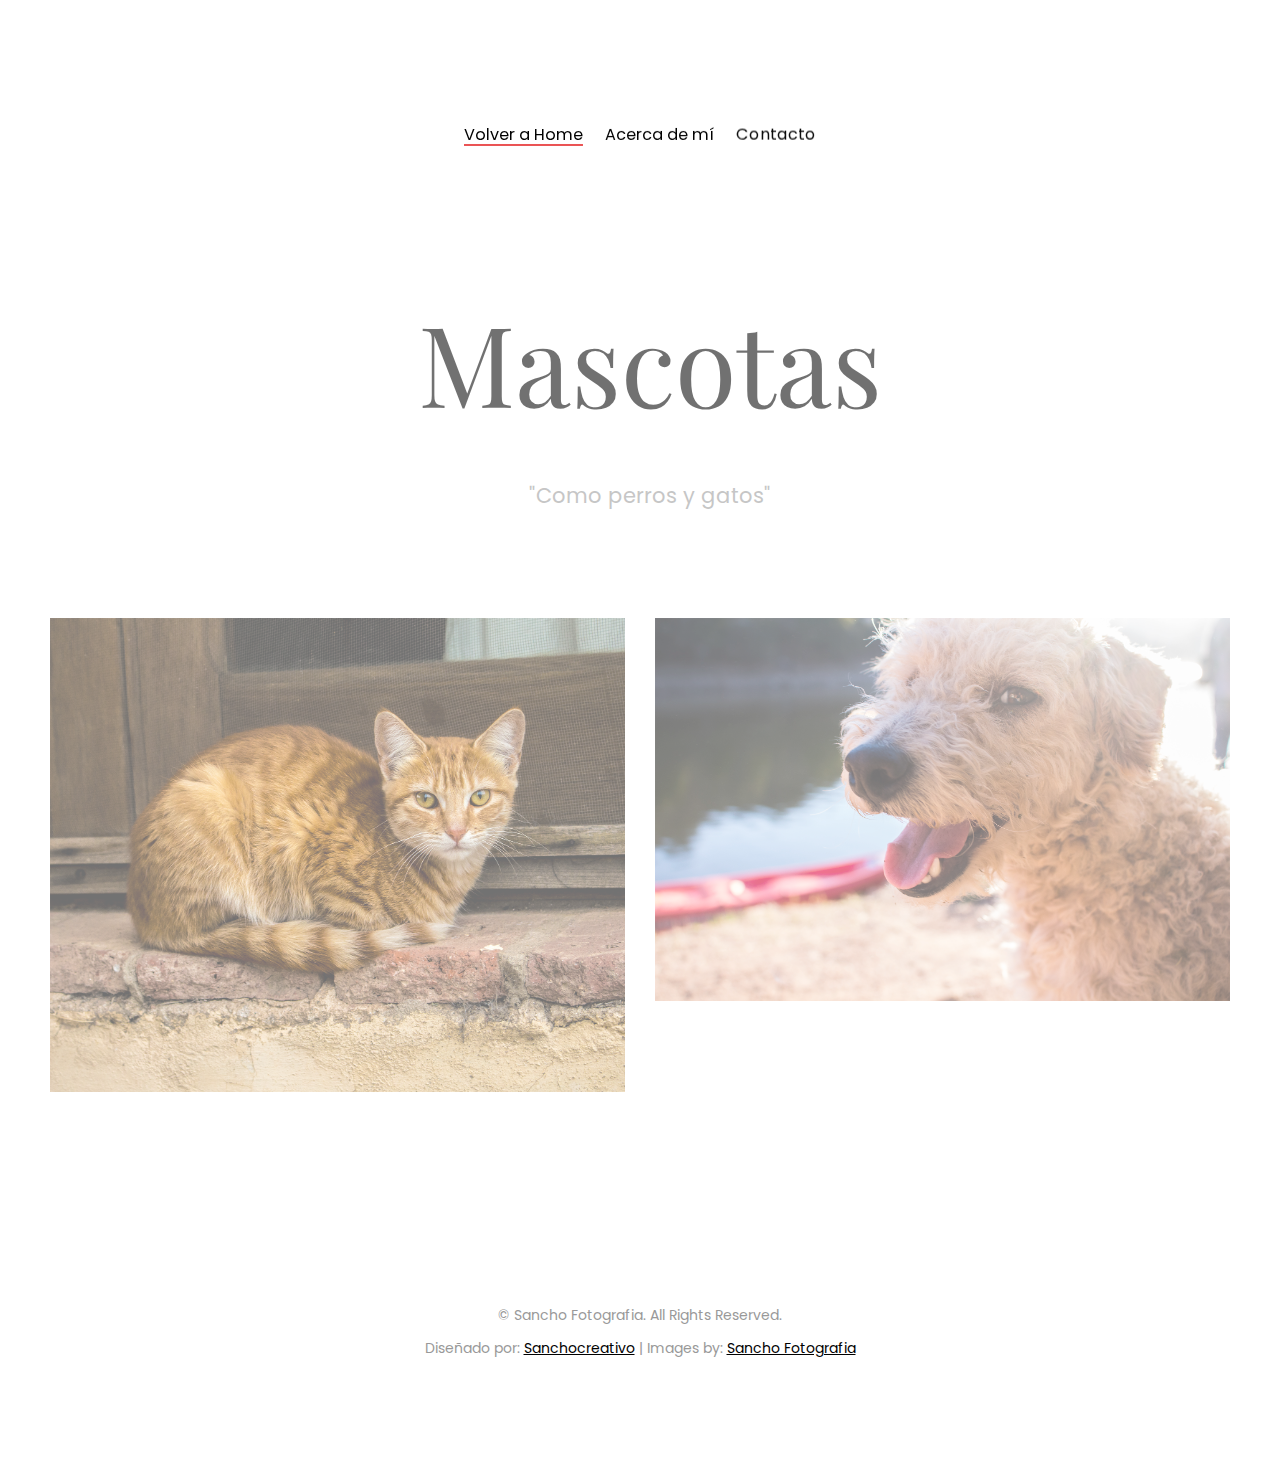
<file: pages/Mascotas.html>
<!DOCTYPE html>
<html lang="en">
  <head>
    <title>Mascotas - Sanchofotografía</title>
    <meta name="viewport" content="width=device-width, initial-scale=1, maximum-scale=1">
    <meta charset="utf-8">
    <meta name="format-detection" content="telephone=no">
    <link rel="stylesheet" type="text/css" href="../css/core.css">
    <link rel="stylesheet" type="text/css" href="../css/elements.css">
    <link rel="stylesheet" type="text/css" href="../css/custom.css">
    <link rel="icon" type="image/png" href="../favicon.png?version=4">
  </head>
  <body class="init">
    <div class="container-fluid">
      <header>
        <div class="container-fluid">
          <div class="row-fluid">
            <div class="col-md-12 text-center"><a href="../index-masonry.html" class="brand"><img alt="Ben" src="../images/logo.svg" class="default"><img alt="Ben" src="../images/logo-white.svg" class="white"></a>
              <ul class="main-nav">
                <li><a href="../index-masonry.html" title="Work" class="active">Volver a Home</a>
                </li>
                <li><a href="../pages/about.html" title="About">Acerca  de mí</a>
                </li>
                <!--<li><a href="../pages/blog.html" title="Blog">Blog</a>
                </li>-->
                <li><a href="../pages/contact.html" title="Contact">Contacto</a>
                </li>
              </ul>
            </div>
          </div>
        </div>
      </header>
      <section>
        <div class="container hero">
          <h1 class="fadein">Mascotas</h1>
          <p class="fadein">"Como perros y gatos"</p>
        </div>
      </section>
      <section class="content">
        <div class="row-fluid">
          <div class="col-md-6"><img alt="Ben" src="../images/portfolio/IMG_1290.jpg" class="fadein"></div>
          <div class="col-md-6"><img alt="Ben" src="../images/portfolio/single/IMG_1764.jpg" class="fadein"></div>
        </div>
        <div class="row-fluid">
        <!--  <div class="col-md-12"><img alt="Ben" src="../images/portfolio/IMG_1290.jpg" class="fadein"></div>-->
        </div>
      </section>
      <section class="next-page"></section>
      <footer>
        <div class="container-fluid">
          <div class="row">
            <div class="col-md-12 text-center"><span>&copy; Sancho Fotografia. All Rights Reserved. <br><br>Diseñado por: <a href="http://www.sanchocreativo.com" target="_blank"> Sanchocreativo</a> | Images by: <a href="http://www.sanchofotografia.com" target="_blank">Sancho Fotografia</a></span></div>
          </div>
        </div>
      </footer>
    </div>
    <script src="../js/vendor.js"></script>
    <script src="../js/functions.js"></script>
  </body>
</html>
</file>
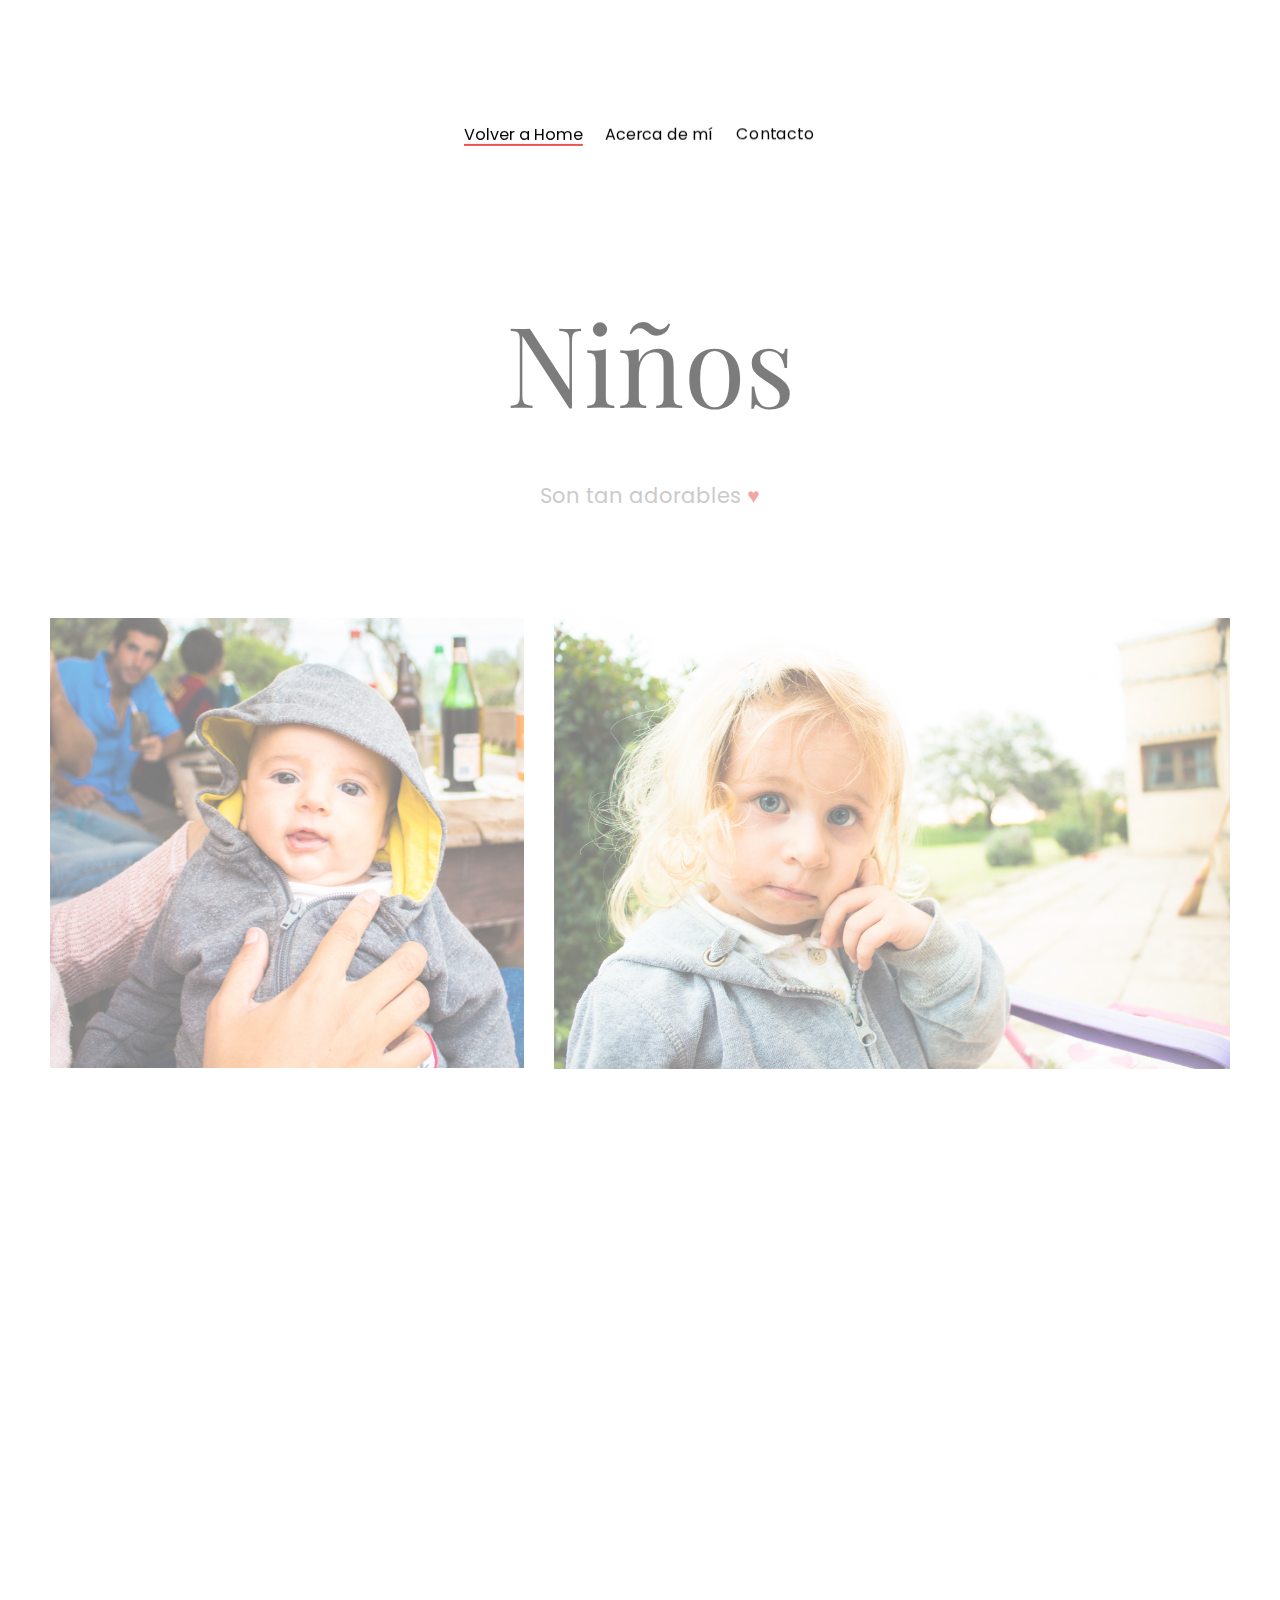
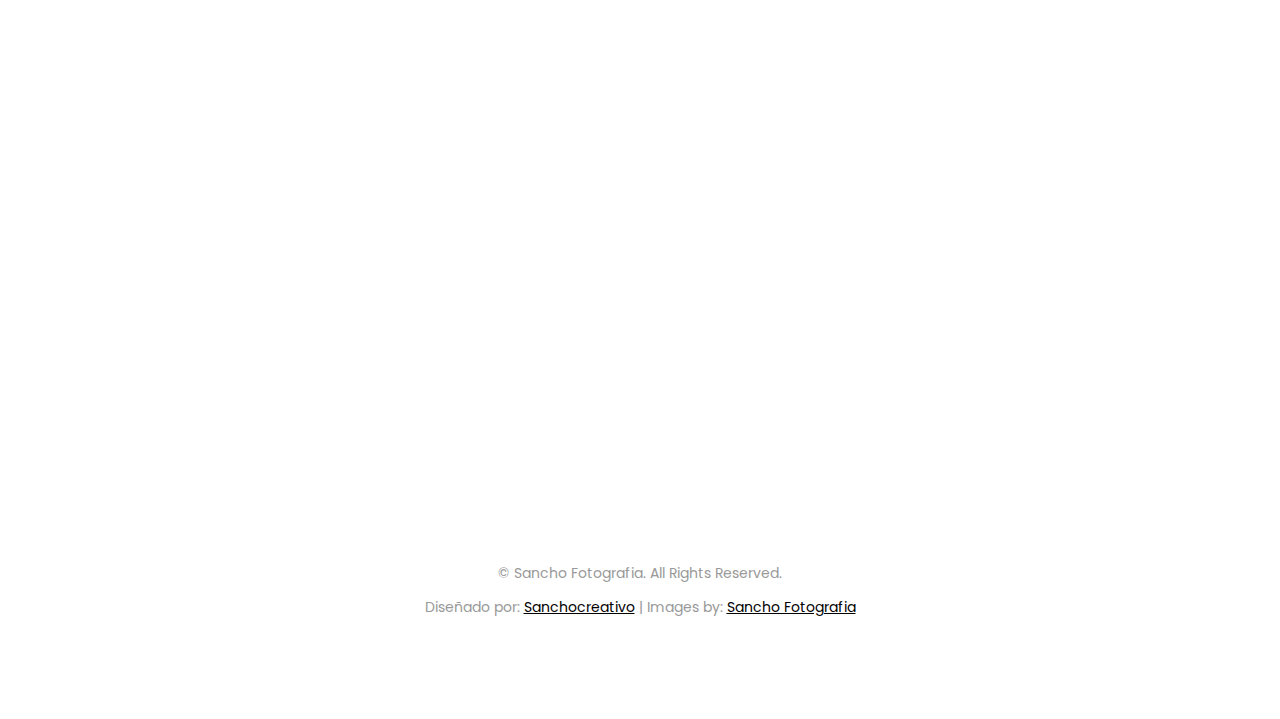
<file: pages/Niños.html>
<!DOCTYPE html>
<html lang="es">
  <head>
    <title>Niños - Sanchofotografía</title>
    <meta name="viewport" content="width=device-width, initial-scale=1, maximum-scale=1">
    <meta charset="utf-8">
    <meta name="format-detection" content="telephone=no">
    <link rel="stylesheet" type="text/css" href="../css/core.css">
    <link rel="stylesheet" type="text/css" href="../css/elements.css">
    <link rel="stylesheet" type="text/css" href="../css/custom.css">
    <link rel="icon" type="image/png" href="../favicon.png?version=4">
  </head>
  <body class="init">
    <div class="container-fluid">
      <header>
        <div class="container-fluid">
          <div class="row-fluid">
            <div class="col-md-12 text-center"><a href="../index-masonry.html" class="brand"><img alt="Ben" src="../images/logo.svg" class="default"><img alt="Ben" src="../images/logo-white.svg" class="white"></a>
              <ul class="main-nav">
                <li><a href="../index-masonry.html" title="Work" class="active">Volver a Home</a>
                </li>
                <li><a href="../pages/about.html" title="About">Acerca  de mí</a>
                </li>
                <!--<li><a href="../pages/blog.html" title="Blog">Blog</a>
                </li>-->
                <li><a href="../pages/contact.html" title="Contact">Contacto</a>
                </li>
              </ul>
            </div>
          </div>
        </div>
      </header>
      <section>
        <div class="container hero">
          <h1 class="fadein">Niños</h1>
          <p class="fadein">Son tan adorables <span style="color: #ea5354">♥</span></p>
        </div>
      </section>
      <section class="content">
        <div class="row-fluid">
          <div class="col-md-5"><img alt="Ben" src="../images/portfolio/single/IMG_1297.jpg" class="fadein"></div>
          <div class="col-md-7"><img alt="Ben" src="../images/portfolio/single/IMG_1292.jpg" class="fadein"></div>
        </div>
        <div class="row-fluid">
          <div class="col-md-6"><img alt="Ben" src="../images/portfolio/single/IMG_1276.jpg" class="fadein"></div>
          <div class="col-md-6"><img alt="Ben" src="../images/portfolio/single/IMG_1670.jpg" class="fadein"></div>
        </div>
        <div class="row-fluid">
          <div class="col-md-6 col-md-offset-3"><img alt="Ben" src="../images/portfolio/single/IMG_1872.jpg" class="fadein"></div>
        </div>
      </section>
      <section class="next-page"></section>
      <footer>
        <div class="container-fluid">
          <div class="row">
            <div class="col-md-12 text-center"><span>&copy; Sancho Fotografia. All Rights Reserved. <br><br>Diseñado por: <a href="http://www.sanchocreativo.com" target="_blank"> Sanchocreativo</a> | Images by: <a href="http://www.sanchofotografia.com" target="_blank">Sancho Fotografia</a></span></div>
          </div>
        </div>
      </footer>
    </div>
    <script src="../js/vendor.js"></script>
    <script src="../js/functions.js"></script>
  </body>
</html>
</file>
<file: css/elements.css>
/*----------------------

  Ben - CSS 1.0
  By Themanoid

  Table of Contents

  00.  Header
  01.  About
  02.  Contact
  03.  Navigation
  04.  Work
  05.  Footer
  06.  Blog
  07.  Modules

-----------------------*/
/* 00. Header */
header {
  padding: 50px 0;
  position: relative;
  z-index: 1;
}

@media screen and (max-width: 768px) {
  header {
    padding: 30px 0 10px;
  }
  header .container {
    padding: 0;
    margin: 0;
    width: 100%;
  }
}

header a.brand img {
  max-height: 50px;
}

header a.brand img.white {
  display: none;
}

/* 01. About */
table.table tr td {
  border: 0;
  padding: 3px 0;
  line-height: 1.7;
  font-size: 1.1em;
  font-weight: 300;
  padding-right: 20px;
}

table.table tr td a {
  display: block;
}

/* 02. Contact */
form {
  margin: 15px;
}

form label {
  font-family: "Poppins", Verdana, sans-serif;
  font-weight: normal;
  text-transform: uppercase;
  letter-spacing: 2px;
  font-size: .8em;
  margin-bottom: 10px;
}

form .form-control {
  padding: 15px;
  height: auto;
  background: #f5f5f5;
  border: 0;
  border-radius: 0;
  -webkit-appearance: none;
     -moz-appearance: none;
          appearance: none;
  margin-bottom: 25px;
  font-size: 1.2em;
  -webkit-transition: all .3s;
  transition: all .3s;
  position: relative;
}

@media screen and (max-width: 768px) {
  form .form-control {
    padding: 10px;
  }
}

form .form-control:focus {
  outline: none !important;
  box-shadow: inherit !important;
  background: #000;
  color: #fff;
}

form span {
  font-family: "Playfair Display", Georgia, serif;
  font-size: 1em;
}

@media screen and (max-width: 768px) {
  form span.p-md {
    display: block;
    padding: 20px 0 !important;
  }
}

form textarea.form-control {
  height: 150px;
}

/* 03. Navigation */
ul.main-nav {
  list-style: none;
  margin: 25px -15px 0;
  padding: 0;
  text-align: center;
}

ul.main-nav li {
  display: inline-block;
  margin: 0 9px;
}

ul.main-nav li a {
  display: block;
  -webkit-transition: all .7s;
  transition: all .7s;
  color: #000;
  font-size: 1.15em;
  border-bottom: 1px solid transparent;
}

ul.main-nav li a:hover, ul.main-nav li a.active, ul.main-nav li a:active, ul.main-nav li a:focus {
  border-bottom: 2px solid #ea5354;
  text-decoration: none;
}

@media screen and (max-width: 768px) {
  ul.main-nav {
    white-space: nowrap;
    overflow-x: scroll;
    -webkit-overflow-scrolling: touch;
    padding: 30px 20px 0;
    margin-top: 0;
  }
  ul.main-nav:before {
    content: '';
    display: block;
    position: absolute;
    left: 0;
    top: 60px;
    height: 60px;
    width: 20px;
    z-index: 3;
    background-image: -webkit-linear-gradient(right, rgba(255, 255, 255, 0), #fff);
    background-image: linear-gradient(to left, rgba(255, 255, 255, 0), #fff);
  }
  ul.main-nav:after {
    content: '';
    display: block;
    position: absolute;
    right: 0;
    top: 65px;
    height: 70px;
    width: 50px;
    background-image: -webkit-linear-gradient(left, rgba(255, 255, 255, 0), #fff);
    background-image: linear-gradient(to right, rgba(255, 255, 255, 0), #fff);
  }
  ul.main-nav li {
    margin: 0 15px;
  }
  ul.main-nav li:first-child {
    margin-left: 0;
  }
  ul.main-nav li:last-child {
    margin-right: 0;
  }
  ul.main-nav li a {
    font-size: 1.3em;
  }
}

/* 04. Work */
.grid-images {
  padding: 0;
  list-style: none;
}

.grid-images .item-sizer {
  width: 33.34%;
}

@media screen and (max-width: 992px) {
  .grid-images .item-sizer {
    width: 50%;
  }
}

@media screen and (max-width: 768px) {
  .grid-images .item-sizer {
    width: 100%;
  }
}

.grid-images a.item {
  width: 33.34%;
  background-size: cover;
  background-position: center center;
  margin: 0;
  padding: 0;
  display: block;
  color: #000;
  position: relative;
}

.grid-images a.item .caption {
  position: absolute;
  bottom: 0;
  left: 0;
}

.grid-images a.item .caption h4 {
  font-size: 1.5em;
  margin: 20px 25px;
}

.grid-images a.item:before {
  content: '';
  display: block;
  padding-bottom: 100%;
}
.lighter {text-shadow: 0px 0px 5px #fff;}
.grid-images a.item.wide {
  width: 66.67%;
}

.grid-images a.item.wide:before {
  content: '';
  display: block;
  padding-bottom: 50%;
}

.grid-images a.item.tall:before {
  content: '';
  display: block;
  padding-bottom: 200%;
}

@media screen and (max-width: 992px) {
  .grid-images a.item {
    width: 50% !important;
  }
}

@media screen and (max-width: 768px) {
  .grid-images a.item {
    width: 100% !important;
  }
}

.grid-images.space {
  margin: 0 5%;
}

.grid-images.space a.item {
  width: 23.34%;
  margin: 5%;
}

.grid-images.space a.item.wide {
  width: 56.67%;
}

.grid-images.space a.item.wide:before {
  padding-bottom: 41.167%;
}

.grid-images.space a.item.tall:before {
  padding-bottom: 243%;
}

@media screen and (max-width: 992px) {
  .grid-images.space a.item {
    width: 40% !important;
  }
  .grid-images.space a.item.wide {
    width: 90% !important;
  }
}

@media screen and (max-width: 768px) {
  .grid-images.space a.item {
    width: 90% !important;
  }
}

.fs-portfolio {
  position: absolute;
  top: 0;
  left: 0;
  right: 0;
  bottom: 0;
  margin: 200px 20px 60px;
}

@media screen and (max-width: 768px) {
  .fs-portfolio {
    margin: 160px 20px 60px;
  }
}

.fs-portfolio ul.fs-images {
  list-style: none;
}

.fs-portfolio ul.fs-images li {
  -webkit-box-align: center;
      -ms-flex-align: center;
          align-items: center;
  -ms-flex-line-pack: center;
      align-content: center;
  text-align: center;
  position: absolute;
  top: 0;
  left: 0;
  right: 0;
  bottom: 0;
  background-size: cover;
  background-position: center center;
  text-align: center;
  display: none;
}

.fs-portfolio ul.fs-images li h1 {
  font-size: 10em;
  margin-top: -30px;
  line-height: 1;
  width: 100%;
  mix-blend-mode: overlay;
}

@media screen and (max-width: 1200px) {
  .fs-portfolio ul.fs-images li h1 {
    font-size: 6em;
  }
}

@media screen and (max-width: 992px) {
  .fs-portfolio ul.fs-images li h1 {
    font-size: 5.5em;
  }
}

@media screen and (max-width: 768px) {
  .fs-portfolio ul.fs-images li h1 {
    font-size: 4.5em;
  }
}

@media screen and (max-width: 415px) {
  .fs-portfolio ul.fs-images li h1 {
    font-size: 3em;
  }
}

.fs-portfolio ul.fs-images li:first-child {
  display: -webkit-box;
  display: -ms-flexbox;
  display: flex;
}

.fs-portfolio ul.fs-navigation {
  height: 60px;
  left: 0;
  right: 0;
  top: 100%;
  margin: 0;
  padding: 0;
  position: absolute;
  text-align: center;
}

.fs-portfolio ul.fs-navigation li {
  display: inline-block;
  margin: 0 15px;
}

.fs-portfolio ul.fs-navigation li a {
  height: 60px;
  line-height: 60px;
  color: #aaa;
  font-size: 1.1em;
  font-weight: 600;
  -webkit-transition: all .7s;
  transition: all .7s;
}

.fs-portfolio ul.fs-navigation li a:hover {
  color: #000;
}

.fs-portfolio ul.fs-navigation li.active a {
  color: #000;
}

@media screen and (max-width: 768px) {
  .fs-portfolio ul.fs-navigation {
    white-space: nowrap;
    overflow-x: scroll;
    -webkit-overflow-scrolling: touch;
    left: -20px;
    right: -20px;
    padding: 0 15px;
  }
  .fs-portfolio ul.fs-navigation li {
    margin: 0 5px;
  }
  .fs-portfolio ul.fs-navigation:after {
    content: '';
    display: block;
    position: fixed;
    right: 0;
    bottom: 0;
    height: 50px;
    width: 30px;
    background-image: -webkit-linear-gradient(left, rgba(255, 255, 255, 0), #fff);
    background-image: linear-gradient(to right, rgba(255, 255, 255, 0), #fff);
  }
}

/* 05. Footer */
footer {
  color: #999;
  display: inline-block;
  width: 100%;
}

@media screen and (max-width: 768px) {
  footer {
    padding: 30px 0;
    margin-top: 30px;
  }
}

footer a {
  color: #000;
  text-decoration: underline;
}

/* 06. Blog */
a.blog-item {
  text-decoration: none;
  text-align: center;
  display: inline-block;
  width: 100%;
}

a.blog-item img {
  position: relative;
  z-index: 1;
}

a.blog-item h2 {
  font-family: "Playfair Display", Georgia, serif;
  font-weight: 300;
  font-size: 3em;
  background: #fff;
  display: inline-block;
  margin: 0 auto;
  position: relative;
  z-index: 2;
  bottom: -52px;
  padding: 10px 25px;
}

@media screen and (max-width: 992px) {
  a.blog-item h2 {
    bottom: -20px;
  }
}

@media screen and (max-width: 768px) {
  a.blog-item h2 {
    font-size: 1.7em;
    padding: 10px 12px;
  }
}

a.blog-item .info {
  position: relative;
  top: -47px;
  display: inline-block;
  background: #fff;
  padding: 17px 25px;
  z-index: 2;
}

@media screen and (max-width: 768px) {
  a.blog-item .info {
    padding: 10px 12px;
    top: -36px;
  }
}

a.blog-item .info .author {
  font-size: 1.15em;
}

@media screen and (max-width: 768px) {
  a.blog-item .info .author {
    font-size: .80em;
  }
}

a.blog-item .info .tag {
  text-transform: uppercase;
  color: #999;
  letter-spacing: 1px;
  margin-top: 5px;
}

@media screen and (max-width: 768px) {
  a.blog-item .info .tag {
    font-size: .9em;
  }
}

.comments {
  margin: 20px 0;
  padding: 0;
}

@media screen and (max-width: 992px) {
  .comments {
    margin-top: 50px;
  }
}

.comments .comment {
  margin: 15px 0;
  position: relative;
}

.comments .comment p {
  font-size: 1.1em;
}

.comments .comment .thumb {
  margin-top: -15px;
  width: 65px;
}

.comments .comment .thumb img {
  margin-bottom: 0;
  margin-top: 0;
}

@media screen and (max-width: 992px) {
  .comments .comment .thumb {
    margin-bottom: 15px;
  }
}

@media screen and (max-width: 768px) {
  .comments .comment .thumb {
    margin: 0 auto;
  }
}

.comments .comment a {
  position: absolute;
  right: 0;
  top: 0;
  display: block;
  z-index: 2;
  color: #000;
  opacity: 0;
  -webkit-transition: all .3s;
  transition: all .3s;
}

.comments .comment a .fa-reply {
  margin-left: 5px;
}

.comments .comment a:hover {
  text-decoration: none;
}

.comments .comment:hover a {
  opacity: 1;
}

.comments .comment .message {
  margin-bottom: 40px;
}

.comments .comment .details {
  margin-bottom: 20px;
}

@media screen and (max-width: 768px) {
  .comments .comment .details h4 {
    margin-top: 20px;
  }
}

.comments .comment .details .date {
  font-family: "Poppins", "Helvetica Neue", Helvetica, sans-serif;
  font-size: 12px;
  letter-spacing: 2px;
  text-transform: uppercase;
}

@media screen and (max-width: 768px) {
  .comments .comment .details {
    text-align: center;
  }
}

.comments .comment .comment .thumb {
  margin-top: -5px;
  width: 50px;
}

@media screen and (max-width: 768px) {
  .comments .comment .comment {
    padding: 0 20px;
    border-left: 1px solid #f5f5f5;
  }
  .comments .comment .comment p:last-child {
    margin-bottom: 0;
  }
}

.comments .comment .comment .details {
  margin-bottom: 10px;
}

ul.label-list {
  list-style: none;
  margin: 0;
  padding: 0;
}

ul.label-list li {
  margin: 10px 0;
  font-size: 16px;
  color: #555;
  font-weight: 300;
}

@media screen and (max-width: 768px) {
  ul.label-list {
    margin-bottom: 50px;
  }
}

ul.item-list {
  list-style: none;
  margin: 20px 0 0;
  padding: 0;
}

ul.item-list li {
  margin: 12px 0;
}

ul.item-list li a, ul.item-list li span {
  color: #000;
  font-size: 1.2em;
  width: 100%;
  display: block;
  white-space: nowrap;
  overflow: hidden;
  text-overflow: ellipsis;
  position: relative;
  padding-left: 35px;
  text-decoration: none;
  -webkit-transition: all .3s;
  transition: all .3s;
  font-family: "Poppins", "Helvetica Neue", Helvetica, sans-serif;
  font-size: 1.1em;
  font-weight: 400;
}

@media screen and (max-width: 1200px) {
  ul.item-list li a, ul.item-list li span {
    width: 100%;
  }
}

ul.item-list li a:before, ul.item-list li span:before {
  content: '';
  border-top: 1px solid #000;
  -webkit-transition: all .3s;
  transition: all .3s;
  width: 10px;
  height: 1px;
  margin-top: -1px;
  left: 0;
  display: block;
  position: absolute;
  top: 50%;
}

ul.item-list li a:hover, ul.item-list li span:hover {
  padding-left: 45px;
  opacity: .5;
}

ul.item-list li a:hover:before, ul.item-list li span:hover:before {
  opacity: .5;
  width: 30px;
}

ul.item-list li a {
  font-weight: 600;
}

ul.tag-list {
  list-style: none;
  margin: 0;
  padding: 0;
  clear: both;
  float: none;
}

ul.tag-list li {
  display: inline-block;
  padding: 0;
  margin: 0;
}

.label {
  border: 1px solid rgba(0, 0, 0, 0.6);
  padding: 8px 11px 7px;
  color: #000;
  display: inline-block;
  border-radius: 0;
  float: left;
  font-weight: 400;
  font-size: 1em;
  margin: 0 2px 0 0;
  font-family: "Playfair Display", Georgia, serif;
  font-size: 14px;
}

.label:hover {
  opacity: .5;
  color: #000 !important;
}

/* 07. Modules */
/*

Tera Lightbox CSS
Version 3.2
Made by Themanoid

*/
#lightbox {
  position: fixed;
  top: 0;
  left: 0;
  right: 0;
  bottom: 0;
  background: #000;
  z-index: 9999;
  display: none;
}

#lightbox img, #lightbox iframe, #lightbox video {
  position: absolute;
  top: 0;
  left: 0;
  right: 0;
  bottom: 0;
  margin: auto;
  width: auto;
  height: auto;
  max-width: 90%;
  max-height: 90%;
  opacity: 0;
  -webkit-transform: scale(0.95);
          transform: scale(0.95);
  -webkit-transition: opacity .8s, -webkit-transform 1s;
  transition: opacity .8s, -webkit-transform 1s;
  transition: transform 1s, opacity .8s;
  transition: transform 1s, opacity .8s, -webkit-transform 1s;
}

#lightbox iframe, #lightbox video {
  width: 1280px;
  height: 720px;
  max-width: 80%;
  max-height: 90%;
}

#lightbox .controls {
  background: #222;
  width: 40px;
  height: 120px;
  position: absolute;
  z-index: 10000;
  bottom: 5%;
  left: 0;
}

#lightbox .controls .galleryNext, #lightbox .controls .galleryClose, #lightbox .controls .galleryPrev {
  width: 40px;
  height: 40px;
  line-height: 40px;
  text-align: center;
  color: #ccc;
  -webkit-transition: all .3s;
  transition: all .3s;
  cursor: pointer;
}

#lightbox .controls .galleryNext:hover, #lightbox .controls .galleryClose:hover, #lightbox .controls .galleryPrev:hover {
  background: #444;
  color: #fff;
}

@media screen and (max-width: 768px) {
  #lightbox .controls {
    top: 0;
    left: 0;
    width: 100%;
    height: 60px;
    bottom: auto;
  }
  #lightbox .controls .galleryNext, #lightbox .controls .galleryClose, #lightbox .controls .galleryPrev {
    width: 33.3333%;
    float: left;
    height: 60px;
    line-height: 60px;
    font-size: 20px;
  }
  #lightbox .controls .galleryClose {
    background: black !important;
    font-size: 30px;
  }
}

#lightbox .caption {
  display: none;
  color: rgba(245, 245, 245, 0.5);
  position: fixed;
  left: 0;
  bottom: 0;
  right: 0;
  text-align: center;
  padding: 20px;
}

/*

Titan Slider CSS
Version 1.1
Made by Themanoid

*/
.slider {
  position: relative;
  overflow: hidden;
  background: #f5f5f5;
}

.slider.fs {
  position: fixed;
  width: 100%;
  height: 100%;
  top: 0;
  z-index: 0;
}

.slider.fs .slides {
  height: 100vh;
}

.slider.fs .slides .slide {
  height: 100vh;
  background-size: cover;
  background-position: center;
}

.slider .slides {
  font-size: 0;
  white-space: nowrap;
  position: relative;
  top: 0;
  left: -100%;
  margin: 0;
  padding: 0;
  -webkit-perspective: 1000px;
          perspective: 1000px;
}

.slider .slides .slide {
  background: #fff;
  display: inline-block;
  vertical-align: top;
  width: 100%;
  white-space: normal;
  -webkit-transition: -webkit-transform 1s;
  transition: -webkit-transform 1s;
  transition: transform 1s;
  transition: transform 1s, -webkit-transform 1s;
  -webkit-transform: scale(0.9);
          transform: scale(0.9);
  overflow: hidden;
  position: relative;
  z-index: 1;
  font-size: 2rem;
}

.slider .slides .slide h1, .slider .slides .slide h2, .slider .slides .slide h3, .slider .slides .slide h4, .slider .slides .slide h5, .slider .slides .slide h6, .slider .slides .slide p, .slider .slides .slide a, .slider .slides .slide span {
  -webkit-transition: opacity .6s;
  transition: opacity .6s;
  opacity: 0;
}

.slider .slides .slide.active {
  z-index: 2;
  -webkit-transform: scale(1);
          transform: scale(1);
  -webkit-transition: -webkit-transform 1s;
  transition: -webkit-transform 1s;
  transition: transform 1s;
  transition: transform 1s, -webkit-transform 1s;
}

.slider .slides .slide.active h1, .slider .slides .slide.active h2, .slider .slides .slide.active h3, .slider .slides .slide.active h4, .slider .slides .slide.active h5, .slider .slides .slide.active h6, .slider .slides .slide.active p, .slider .slides .slide.active a, .slider .slides .slide.active span {
  -webkit-transition: opacity .6s .7s;
  transition: opacity .6s .7s;
  opacity: 1;
}

.boxed .slider {
  position: absolute;
  right: 0;
  bottom: 0;
  height: calc(100vh - 60px);
}

.dark .slider {
  background: #000;
}

.toggleContainer {
  position: fixed;
  right: -100px;
  width: 200px;
  bottom: 0;
  -webkit-transition: all .3s;
  transition: all .3s;
  z-index: 99999;
  padding-left: 100px;
  padding-bottom: 40px;
}

@media screen and (max-width: 768px) {
  .toggleContainer {
    display: none;
  }
}

.toggleContainer .container-caption {
  position: absolute;
  right: 170px;
  bottom: 0;
  margin-bottom: -15px;
  -webkit-transition: all .3s;
  transition: all .3s;
}

.toggleContainer .toggle-container-btn {
  font-size: 42px;
  left: -60px;
  width: 80px;
  -webkit-transition: all .3s;
  transition: all .3s;
  position: relative;
  cursor: pointer;
}

.toggleContainer .option, .toggleContainer a.option {
  position: relative;
  font-size: 32px;
  width: 40px;
  text-align: center;
  cursor: pointer;
  display: block;
  -webkit-transition: all .3s;
  transition: all .3s;
  color: #000;
}

.toggleContainer .option span, .toggleContainer a.option span {
  position: absolute;
  right: -100%;
  padding-right: 10px;
  text-align: right;
  font-size: 11px;
  width: 100px;
  opacity: 0;
  -webkit-transition: all .3s;
  transition: all .3s;
  line-height: 42px;
}

.toggleContainer:hover .container-caption {
  margin-bottom: 65px;
}

.toggleContainer.active {
  right: -60px;
}

.toggleContainer.active .container-caption {
  margin-bottom: 65px;
  right: 130px;
}

.toggleContainer.active .toggle-container-btn {
  left: -20px;
}

.toggleContainer.active .option {
  left: -25px;
}

.toggleContainer.active .option span {
  opacity: 1;
  right: 100%;
  -webkit-transition: all .3s;
  transition: all .3s;
}

.toggleContainer.active .option:hover, .toggleContainer.active .option.active {
  -webkit-transition: all .3s;
  transition: all .3s;
  opacity: .5;
}
</file>
<file: css/custom.css>
/* This stylesheet is meant for custom styles, on top of The Ben Template */
</file>
<file: css/core.css>
@charset "UTF-8";
/*--------------
---   Core   ---
---------------*/
/*!
 * Bootstrap v3.3.7 (http://getbootstrap.com)
 * Copyright 2011-2016 Twitter, Inc.
 * Licensed under MIT (https://github.com/twbs/bootstrap/blob/master/LICENSE)
 */
/*! normalize.css v3.0.3 | MIT License | github.com/necolas/normalize.css */
@import url(https://fonts.googleapis.com/css?family=Poppins:300,400,600,700);
@import url(https://fonts.googleapis.com/css?family=Playfair+Display);
html {
  font-family: sans-serif;
  -ms-text-size-adjust: 100%;
  -webkit-text-size-adjust: 100%;
}

body {
  margin: 0;
}

article,
aside,
details,
figcaption,
figure,
footer,
header,
hgroup,
main,
menu,
nav,
section,
summary {
  display: block;
}

audio,
canvas,
progress,
video {
  display: inline-block;
  vertical-align: baseline;
}

audio:not([controls]) {
  display: none;
  height: 0;
}

[hidden],
template {
  display: none;
}

a {
  background-color: transparent;
}

a:active,
a:hover {
  outline: 0;
}

abbr[title] {
  border-bottom: 1px dotted;
}

b,
strong {
  font-weight: bold;
}

dfn {
  font-style: italic;
}

h1 {
  font-size: 2em;
  margin: 0.67em 0;
}

mark {
  background: #ff0;
  color: #000;
}

small {
  font-size: 80%;
}

sub,
sup {
  font-size: 75%;
  line-height: 0;
  position: relative;
  vertical-align: baseline;
}

sup {
  top: -0.5em;
}

sub {
  bottom: -0.25em;
}

img {
  border: 0;
}

svg:not(:root) {
  overflow: hidden;
}

figure {
  margin: 1em 40px;
}

hr {
  box-sizing: content-box;
  height: 0;
}

pre {
  overflow: auto;
}

code,
kbd,
pre,
samp {
  font-family: monospace, monospace;
  font-size: 1em;
}

button,
input,
optgroup,
select,
textarea {
  color: inherit;
  font: inherit;
  margin: 0;
}

button {
  overflow: visible;
}

button,
select {
  text-transform: none;
}

button,
html input[type="button"],
input[type="reset"],
input[type="submit"] {
  -webkit-appearance: button;
  cursor: pointer;
}

button[disabled],
html input[disabled] {
  cursor: default;
}

button::-moz-focus-inner,
input::-moz-focus-inner {
  border: 0;
  padding: 0;
}

input {
  line-height: normal;
}

input[type="checkbox"],
input[type="radio"] {
  box-sizing: border-box;
  padding: 0;
}

input[type="number"]::-webkit-inner-spin-button,
input[type="number"]::-webkit-outer-spin-button {
  height: auto;
}

input[type="search"] {
  -webkit-appearance: textfield;
  box-sizing: content-box;
}

input[type="search"]::-webkit-search-cancel-button,
input[type="search"]::-webkit-search-decoration {
  -webkit-appearance: none;
}

fieldset {
  border: 1px solid #c0c0c0;
  margin: 0 2px;
  padding: 0.35em 0.625em 0.75em;
}

legend {
  border: 0;
  padding: 0;
}

textarea {
  overflow: auto;
}

optgroup {
  font-weight: bold;
}

table {
  border-collapse: collapse;
  border-spacing: 0;
}

td,
th {
  padding: 0;
}

/*! Source: https://github.com/h5bp/html5-boilerplate/blob/master/src/css/main.css */
@media print {
  *,
  *:before,
  *:after {
    background: transparent !important;
    color: #000 !important;
    box-shadow: none !important;
    text-shadow: none !important;
  }
  a,
  a:visited {
    text-decoration: underline;
  }
  a[href]:after {
    content: " (" attr(href) ")";
  }
  abbr[title]:after {
    content: " (" attr(title) ")";
  }
  a[href^="#"]:after,
  a[href^="javascript:"]:after {
    content: "";
  }
  pre,
  blockquote {
    border: 1px solid #999;
    page-break-inside: avoid;
  }
  thead {
    display: table-header-group;
  }
  tr,
  img {
    page-break-inside: avoid;
  }
  img {
    max-width: 100% !important;
  }
  p,
  h2,
  h3 {
    orphans: 3;
    widows: 3;
  }
  h2,
  h3 {
    page-break-after: avoid;
  }
  .navbar {
    display: none;
  }
  .btn > .caret,
  .dropup > .btn > .caret {
    border-top-color: #000 !important;
  }
  .label {
    border: 1px solid #000;
  }
  .table {
    border-collapse: collapse !important;
  }
  .table td,
  .table th {
    background-color: #fff !important;
  }
  .table-bordered th,
  .table-bordered td {
    border: 1px solid #ddd !important;
  }
}

@font-face {
  font-family: 'Glyphicons Halflings';
  src: url("../fonts/bootstrap/glyphicons-halflings-regular.eot");
  src: url("../fonts/bootstrap/glyphicons-halflings-regular.eot?#iefix") format("embedded-opentype"), url("../fonts/bootstrap/glyphicons-halflings-regular.woff2") format("woff2"), url("../fonts/bootstrap/glyphicons-halflings-regular.woff") format("woff"), url("../fonts/bootstrap/glyphicons-halflings-regular.ttf") format("truetype"), url("../fonts/bootstrap/glyphicons-halflings-regular.svg#glyphicons_halflingsregular") format("svg");
}

.glyphicon {
  position: relative;
  top: 1px;
  display: inline-block;
  font-family: 'Glyphicons Halflings';
  font-style: normal;
  font-weight: normal;
  line-height: 1;
  -webkit-font-smoothing: antialiased;
  -moz-osx-font-smoothing: grayscale;
}

.glyphicon-asterisk:before {
  content: "\002a";
}

.glyphicon-plus:before {
  content: "\002b";
}

.glyphicon-euro:before,
.glyphicon-eur:before {
  content: "\20ac";
}

.glyphicon-minus:before {
  content: "\2212";
}

.glyphicon-cloud:before {
  content: "\2601";
}

.glyphicon-envelope:before {
  content: "\2709";
}

.glyphicon-pencil:before {
  content: "\270f";
}

.glyphicon-glass:before {
  content: "\e001";
}

.glyphicon-music:before {
  content: "\e002";
}

.glyphicon-search:before {
  content: "\e003";
}

.glyphicon-heart:before {
  content: "\e005";
}

.glyphicon-star:before {
  content: "\e006";
}

.glyphicon-star-empty:before {
  content: "\e007";
}

.glyphicon-user:before {
  content: "\e008";
}

.glyphicon-film:before {
  content: "\e009";
}

.glyphicon-th-large:before {
  content: "\e010";
}

.glyphicon-th:before {
  content: "\e011";
}

.glyphicon-th-list:before {
  content: "\e012";
}

.glyphicon-ok:before {
  content: "\e013";
}

.glyphicon-remove:before {
  content: "\e014";
}

.glyphicon-zoom-in:before {
  content: "\e015";
}

.glyphicon-zoom-out:before {
  content: "\e016";
}

.glyphicon-off:before {
  content: "\e017";
}

.glyphicon-signal:before {
  content: "\e018";
}

.glyphicon-cog:before {
  content: "\e019";
}

.glyphicon-trash:before {
  content: "\e020";
}

.glyphicon-home:before {
  content: "\e021";
}

.glyphicon-file:before {
  content: "\e022";
}

.glyphicon-time:before {
  content: "\e023";
}

.glyphicon-road:before {
  content: "\e024";
}

.glyphicon-download-alt:before {
  content: "\e025";
}

.glyphicon-download:before {
  content: "\e026";
}

.glyphicon-upload:before {
  content: "\e027";
}

.glyphicon-inbox:before {
  content: "\e028";
}

.glyphicon-play-circle:before {
  content: "\e029";
}

.glyphicon-repeat:before {
  content: "\e030";
}

.glyphicon-refresh:before {
  content: "\e031";
}

.glyphicon-list-alt:before {
  content: "\e032";
}

.glyphicon-lock:before {
  content: "\e033";
}

.glyphicon-flag:before {
  content: "\e034";
}

.glyphicon-headphones:before {
  content: "\e035";
}

.glyphicon-volume-off:before {
  content: "\e036";
}

.glyphicon-volume-down:before {
  content: "\e037";
}

.glyphicon-volume-up:before {
  content: "\e038";
}

.glyphicon-qrcode:before {
  content: "\e039";
}

.glyphicon-barcode:before {
  content: "\e040";
}

.glyphicon-tag:before {
  content: "\e041";
}

.glyphicon-tags:before {
  content: "\e042";
}

.glyphicon-book:before {
  content: "\e043";
}

.glyphicon-bookmark:before {
  content: "\e044";
}

.glyphicon-print:before {
  content: "\e045";
}

.glyphicon-camera:before {
  content: "\e046";
}

.glyphicon-font:before {
  content: "\e047";
}

.glyphicon-bold:before {
  content: "\e048";
}

.glyphicon-italic:before {
  content: "\e049";
}

.glyphicon-text-height:before {
  content: "\e050";
}

.glyphicon-text-width:before {
  content: "\e051";
}

.glyphicon-align-left:before {
  content: "\e052";
}

.glyphicon-align-center:before {
  content: "\e053";
}

.glyphicon-align-right:before {
  content: "\e054";
}

.glyphicon-align-justify:before {
  content: "\e055";
}

.glyphicon-list:before {
  content: "\e056";
}

.glyphicon-indent-left:before {
  content: "\e057";
}

.glyphicon-indent-right:before {
  content: "\e058";
}

.glyphicon-facetime-video:before {
  content: "\e059";
}

.glyphicon-picture:before {
  content: "\e060";
}

.glyphicon-map-marker:before {
  content: "\e062";
}

.glyphicon-adjust:before {
  content: "\e063";
}

.glyphicon-tint:before {
  content: "\e064";
}

.glyphicon-edit:before {
  content: "\e065";
}

.glyphicon-share:before {
  content: "\e066";
}

.glyphicon-check:before {
  content: "\e067";
}

.glyphicon-move:before {
  content: "\e068";
}

.glyphicon-step-backward:before {
  content: "\e069";
}

.glyphicon-fast-backward:before {
  content: "\e070";
}

.glyphicon-backward:before {
  content: "\e071";
}

.glyphicon-play:before {
  content: "\e072";
}

.glyphicon-pause:before {
  content: "\e073";
}

.glyphicon-stop:before {
  content: "\e074";
}

.glyphicon-forward:before {
  content: "\e075";
}

.glyphicon-fast-forward:before {
  content: "\e076";
}

.glyphicon-step-forward:before {
  content: "\e077";
}

.glyphicon-eject:before {
  content: "\e078";
}

.glyphicon-chevron-left:before {
  content: "\e079";
}

.glyphicon-chevron-right:before {
  content: "\e080";
}

.glyphicon-plus-sign:before {
  content: "\e081";
}

.glyphicon-minus-sign:before {
  content: "\e082";
}

.glyphicon-remove-sign:before {
  content: "\e083";
}

.glyphicon-ok-sign:before {
  content: "\e084";
}

.glyphicon-question-sign:before {
  content: "\e085";
}

.glyphicon-info-sign:before {
  content: "\e086";
}

.glyphicon-screenshot:before {
  content: "\e087";
}

.glyphicon-remove-circle:before {
  content: "\e088";
}

.glyphicon-ok-circle:before {
  content: "\e089";
}

.glyphicon-ban-circle:before {
  content: "\e090";
}

.glyphicon-arrow-left:before {
  content: "\e091";
}

.glyphicon-arrow-right:before {
  content: "\e092";
}

.glyphicon-arrow-up:before {
  content: "\e093";
}

.glyphicon-arrow-down:before {
  content: "\e094";
}

.glyphicon-share-alt:before {
  content: "\e095";
}

.glyphicon-resize-full:before {
  content: "\e096";
}

.glyphicon-resize-small:before {
  content: "\e097";
}

.glyphicon-exclamation-sign:before {
  content: "\e101";
}

.glyphicon-gift:before {
  content: "\e102";
}

.glyphicon-leaf:before {
  content: "\e103";
}

.glyphicon-fire:before {
  content: "\e104";
}

.glyphicon-eye-open:before {
  content: "\e105";
}

.glyphicon-eye-close:before {
  content: "\e106";
}

.glyphicon-warning-sign:before {
  content: "\e107";
}

.glyphicon-plane:before {
  content: "\e108";
}

.glyphicon-calendar:before {
  content: "\e109";
}

.glyphicon-random:before {
  content: "\e110";
}

.glyphicon-comment:before {
  content: "\e111";
}

.glyphicon-magnet:before {
  content: "\e112";
}

.glyphicon-chevron-up:before {
  content: "\e113";
}

.glyphicon-chevron-down:before {
  content: "\e114";
}

.glyphicon-retweet:before {
  content: "\e115";
}

.glyphicon-shopping-cart:before {
  content: "\e116";
}

.glyphicon-folder-close:before {
  content: "\e117";
}

.glyphicon-folder-open:before {
  content: "\e118";
}

.glyphicon-resize-vertical:before {
  content: "\e119";
}

.glyphicon-resize-horizontal:before {
  content: "\e120";
}

.glyphicon-hdd:before {
  content: "\e121";
}

.glyphicon-bullhorn:before {
  content: "\e122";
}

.glyphicon-bell:before {
  content: "\e123";
}

.glyphicon-certificate:before {
  content: "\e124";
}

.glyphicon-thumbs-up:before {
  content: "\e125";
}

.glyphicon-thumbs-down:before {
  content: "\e126";
}

.glyphicon-hand-right:before {
  content: "\e127";
}

.glyphicon-hand-left:before {
  content: "\e128";
}

.glyphicon-hand-up:before {
  content: "\e129";
}

.glyphicon-hand-down:before {
  content: "\e130";
}

.glyphicon-circle-arrow-right:before {
  content: "\e131";
}

.glyphicon-circle-arrow-left:before {
  content: "\e132";
}

.glyphicon-circle-arrow-up:before {
  content: "\e133";
}

.glyphicon-circle-arrow-down:before {
  content: "\e134";
}

.glyphicon-globe:before {
  content: "\e135";
}

.glyphicon-wrench:before {
  content: "\e136";
}

.glyphicon-tasks:before {
  content: "\e137";
}

.glyphicon-filter:before {
  content: "\e138";
}

.glyphicon-briefcase:before {
  content: "\e139";
}

.glyphicon-fullscreen:before {
  content: "\e140";
}

.glyphicon-dashboard:before {
  content: "\e141";
}

.glyphicon-paperclip:before {
  content: "\e142";
}

.glyphicon-heart-empty:before {
  content: "\e143";
}

.glyphicon-link:before {
  content: "\e144";
}

.glyphicon-phone:before {
  content: "\e145";
}

.glyphicon-pushpin:before {
  content: "\e146";
}

.glyphicon-usd:before {
  content: "\e148";
}

.glyphicon-gbp:before {
  content: "\e149";
}

.glyphicon-sort:before {
  content: "\e150";
}

.glyphicon-sort-by-alphabet:before {
  content: "\e151";
}

.glyphicon-sort-by-alphabet-alt:before {
  content: "\e152";
}

.glyphicon-sort-by-order:before {
  content: "\e153";
}

.glyphicon-sort-by-order-alt:before {
  content: "\e154";
}

.glyphicon-sort-by-attributes:before {
  content: "\e155";
}

.glyphicon-sort-by-attributes-alt:before {
  content: "\e156";
}

.glyphicon-unchecked:before {
  content: "\e157";
}

.glyphicon-expand:before {
  content: "\e158";
}

.glyphicon-collapse-down:before {
  content: "\e159";
}

.glyphicon-collapse-up:before {
  content: "\e160";
}

.glyphicon-log-in:before {
  content: "\e161";
}

.glyphicon-flash:before {
  content: "\e162";
}

.glyphicon-log-out:before {
  content: "\e163";
}

.glyphicon-new-window:before {
  content: "\e164";
}

.glyphicon-record:before {
  content: "\e165";
}

.glyphicon-save:before {
  content: "\e166";
}

.glyphicon-open:before {
  content: "\e167";
}

.glyphicon-saved:before {
  content: "\e168";
}

.glyphicon-import:before {
  content: "\e169";
}

.glyphicon-export:before {
  content: "\e170";
}

.glyphicon-send:before {
  content: "\e171";
}

.glyphicon-floppy-disk:before {
  content: "\e172";
}

.glyphicon-floppy-saved:before {
  content: "\e173";
}

.glyphicon-floppy-remove:before {
  content: "\e174";
}

.glyphicon-floppy-save:before {
  content: "\e175";
}

.glyphicon-floppy-open:before {
  content: "\e176";
}

.glyphicon-credit-card:before {
  content: "\e177";
}

.glyphicon-transfer:before {
  content: "\e178";
}

.glyphicon-cutlery:before {
  content: "\e179";
}

.glyphicon-header:before {
  content: "\e180";
}

.glyphicon-compressed:before {
  content: "\e181";
}

.glyphicon-earphone:before {
  content: "\e182";
}

.glyphicon-phone-alt:before {
  content: "\e183";
}

.glyphicon-tower:before {
  content: "\e184";
}

.glyphicon-stats:before {
  content: "\e185";
}

.glyphicon-sd-video:before {
  content: "\e186";
}

.glyphicon-hd-video:before {
  content: "\e187";
}

.glyphicon-subtitles:before {
  content: "\e188";
}

.glyphicon-sound-stereo:before {
  content: "\e189";
}

.glyphicon-sound-dolby:before {
  content: "\e190";
}

.glyphicon-sound-5-1:before {
  content: "\e191";
}

.glyphicon-sound-6-1:before {
  content: "\e192";
}

.glyphicon-sound-7-1:before {
  content: "\e193";
}

.glyphicon-copyright-mark:before {
  content: "\e194";
}

.glyphicon-registration-mark:before {
  content: "\e195";
}

.glyphicon-cloud-download:before {
  content: "\e197";
}

.glyphicon-cloud-upload:before {
  content: "\e198";
}

.glyphicon-tree-conifer:before {
  content: "\e199";
}

.glyphicon-tree-deciduous:before {
  content: "\e200";
}

.glyphicon-cd:before {
  content: "\e201";
}

.glyphicon-save-file:before {
  content: "\e202";
}

.glyphicon-open-file:before {
  content: "\e203";
}

.glyphicon-level-up:before {
  content: "\e204";
}

.glyphicon-copy:before {
  content: "\e205";
}

.glyphicon-paste:before {
  content: "\e206";
}

.glyphicon-alert:before {
  content: "\e209";
}

.glyphicon-equalizer:before {
  content: "\e210";
}

.glyphicon-king:before {
  content: "\e211";
}

.glyphicon-queen:before {
  content: "\e212";
}

.glyphicon-pawn:before {
  content: "\e213";
}

.glyphicon-bishop:before {
  content: "\e214";
}

.glyphicon-knight:before {
  content: "\e215";
}

.glyphicon-baby-formula:before {
  content: "\e216";
}

.glyphicon-tent:before {
  content: "\26fa";
}

.glyphicon-blackboard:before {
  content: "\e218";
}

.glyphicon-bed:before {
  content: "\e219";
}

.glyphicon-apple:before {
  content: "\f8ff";
}

.glyphicon-erase:before {
  content: "\e221";
}

.glyphicon-hourglass:before {
  content: "\231b";
}

.glyphicon-lamp:before {
  content: "\e223";
}

.glyphicon-duplicate:before {
  content: "\e224";
}

.glyphicon-piggy-bank:before {
  content: "\e225";
}

.glyphicon-scissors:before {
  content: "\e226";
}

.glyphicon-bitcoin:before {
  content: "\e227";
}

.glyphicon-btc:before {
  content: "\e227";
}

.glyphicon-xbt:before {
  content: "\e227";
}

.glyphicon-yen:before {
  content: "\00a5";
}

.glyphicon-jpy:before {
  content: "\00a5";
}

.glyphicon-ruble:before {
  content: "\20bd";
}

.glyphicon-rub:before {
  content: "\20bd";
}

.glyphicon-scale:before {
  content: "\e230";
}

.glyphicon-ice-lolly:before {
  content: "\e231";
}

.glyphicon-ice-lolly-tasted:before {
  content: "\e232";
}

.glyphicon-education:before {
  content: "\e233";
}

.glyphicon-option-horizontal:before {
  content: "\e234";
}

.glyphicon-option-vertical:before {
  content: "\e235";
}

.glyphicon-menu-hamburger:before {
  content: "\e236";
}

.glyphicon-modal-window:before {
  content: "\e237";
}

.glyphicon-oil:before {
  content: "\e238";
}

.glyphicon-grain:before {
  content: "\e239";
}

.glyphicon-sunglasses:before {
  content: "\e240";
}

.glyphicon-text-size:before {
  content: "\e241";
}

.glyphicon-text-color:before {
  content: "\e242";
}

.glyphicon-text-background:before {
  content: "\e243";
}

.glyphicon-object-align-top:before {
  content: "\e244";
}

.glyphicon-object-align-bottom:before {
  content: "\e245";
}

.glyphicon-object-align-horizontal:before {
  content: "\e246";
}

.glyphicon-object-align-left:before {
  content: "\e247";
}

.glyphicon-object-align-vertical:before {
  content: "\e248";
}

.glyphicon-object-align-right:before {
  content: "\e249";
}

.glyphicon-triangle-right:before {
  content: "\e250";
}

.glyphicon-triangle-left:before {
  content: "\e251";
}

.glyphicon-triangle-bottom:before {
  content: "\e252";
}

.glyphicon-triangle-top:before {
  content: "\e253";
}

.glyphicon-console:before {
  content: "\e254";
}

.glyphicon-superscript:before {
  content: "\e255";
}

.glyphicon-subscript:before {
  content: "\e256";
}

.glyphicon-menu-left:before {
  content: "\e257";
}

.glyphicon-menu-right:before {
  content: "\e258";
}

.glyphicon-menu-down:before {
  content: "\e259";
}

.glyphicon-menu-up:before {
  content: "\e260";
}

* {
  box-sizing: border-box;
}

*:before,
*:after {
  box-sizing: border-box;
}

html {
  font-size: 10px;
  -webkit-tap-highlight-color: transparent;
}

body {
  font-family: "Helvetica Neue", Helvetica, Arial, sans-serif;
  font-size: 14px;
  line-height: 1.42857;
  color: #333333;
  background-color: #fff;
}

input,
button,
select,
textarea {
  font-family: inherit;
  font-size: inherit;
  line-height: inherit;
}

a {
  color: #337ab7;
  text-decoration: none;
}

a:hover, a:focus {
  color: #23527c;
  text-decoration: underline;
}

a:focus {
  outline: 5px auto -webkit-focus-ring-color;
  outline-offset: -2px;
}

figure {
  margin: 0;
}

img {
  vertical-align: middle;
}

.img-responsive {
  display: block;
  max-width: 100%;
  height: auto;
}

.img-rounded {
  border-radius: 6px;
}

.img-thumbnail {
  padding: 4px;
  line-height: 1.42857;
  background-color: #fff;
  border: 1px solid #ddd;
  border-radius: 4px;
  -webkit-transition: all 0.2s ease-in-out;
  transition: all 0.2s ease-in-out;
  display: inline-block;
  max-width: 100%;
  height: auto;
}

.img-circle {
  border-radius: 50%;
}

hr {
  margin-top: 20px;
  margin-bottom: 20px;
  border: 0;
  border-top: 1px solid #eeeeee;
}

.sr-only {
  position: absolute;
  width: 1px;
  height: 1px;
  margin: -1px;
  padding: 0;
  overflow: hidden;
  clip: rect(0, 0, 0, 0);
  border: 0;
}

.sr-only-focusable:active, .sr-only-focusable:focus {
  position: static;
  width: auto;
  height: auto;
  margin: 0;
  overflow: visible;
  clip: auto;
}

[role="button"] {
  cursor: pointer;
}

h1, h2, h3, h4, h5, h6,
.h1, .h2, .h3, .h4, .h5, .h6 {
  font-family: inherit;
  font-weight: 500;
  line-height: 1.1;
  color: inherit;
}

h1 small,
h1 .small, h2 small,
h2 .small, h3 small,
h3 .small, h4 small,
h4 .small, h5 small,
h5 .small, h6 small,
h6 .small,
.h1 small,
.h1 .small, .h2 small,
.h2 .small, .h3 small,
.h3 .small, .h4 small,
.h4 .small, .h5 small,
.h5 .small, .h6 small,
.h6 .small {
  font-weight: normal;
  line-height: 1;
  color: #777777;
}

h1, .h1,
h2, .h2,
h3, .h3 {
  margin-top: 20px;
  margin-bottom: 10px;
}

h1 small,
h1 .small, .h1 small,
.h1 .small,
h2 small,
h2 .small, .h2 small,
.h2 .small,
h3 small,
h3 .small, .h3 small,
.h3 .small {
  font-size: 65%;
}

h4, .h4,
h5, .h5,
h6, .h6 {
  margin-top: 10px;
  margin-bottom: 10px;
}

h4 small,
h4 .small, .h4 small,
.h4 .small,
h5 small,
h5 .small, .h5 small,
.h5 .small,
h6 small,
h6 .small, .h6 small,
.h6 .small {
  font-size: 75%;
}

h1, .h1 {
  font-size: 36px;
}

h2, .h2 {
  font-size: 30px;
}

h3, .h3 {
  font-size: 24px;
}

h4, .h4 {
  font-size: 18px;
}

h5, .h5 {
  font-size: 14px;
}

h6, .h6 {
  font-size: 12px;
}

p {
  margin: 0 0 10px;
}

.lead {
  margin-bottom: 20px;
  font-size: 16px;
  font-weight: 300;
  line-height: 1.4;
}

@media (min-width: 768px) {
  .lead {
    font-size: 21px;
  }
}

small,
.small {
  font-size: 85%;
}

mark,
.mark {
  background-color: #fcf8e3;
  padding: .2em;
}

.text-left {
  text-align: left;
}

.text-right {
  text-align: right;
}

.text-center {
  text-align: center;
}

.text-justify {
  text-align: justify;
}

.text-nowrap {
  white-space: nowrap;
}

.text-lowercase {
  text-transform: lowercase;
}

.text-uppercase, .initialism {
  text-transform: uppercase;
}

.text-capitalize {
  text-transform: capitalize;
}

.text-muted {
  color: #777777;
}

.text-primary {
  color: #337ab7;
}

a.text-primary:hover,
a.text-primary:focus {
  color: #286090;
}

.text-success {
  color: #3c763d;
}

a.text-success:hover,
a.text-success:focus {
  color: #2b542c;
}

.text-info {
  color: #31708f;
}

a.text-info:hover,
a.text-info:focus {
  color: #245269;
}

.text-warning {
  color: #8a6d3b;
}

a.text-warning:hover,
a.text-warning:focus {
  color: #66512c;
}

.text-danger {
  color: #a94442;
}

a.text-danger:hover,
a.text-danger:focus {
  color: #843534;
}

.bg-primary {
  color: #fff;
}

.bg-primary {
  background-color: #337ab7;
}

a.bg-primary:hover,
a.bg-primary:focus {
  background-color: #286090;
}

.bg-success {
  background-color: #dff0d8;
}

a.bg-success:hover,
a.bg-success:focus {
  background-color: #c1e2b3;
}

.bg-info {
  background-color: #d9edf7;
}

a.bg-info:hover,
a.bg-info:focus {
  background-color: #afd9ee;
}

.bg-warning {
  background-color: #fcf8e3;
}

a.bg-warning:hover,
a.bg-warning:focus {
  background-color: #f7ecb5;
}

.bg-danger {
  background-color: #f2dede;
}

a.bg-danger:hover,
a.bg-danger:focus {
  background-color: #e4b9b9;
}

.page-header {
  padding-bottom: 9px;
  margin: 40px 0 20px;
  border-bottom: 1px solid #eeeeee;
}

ul,
ol {
  margin-top: 0;
  margin-bottom: 10px;
}

ul ul,
ul ol,
ol ul,
ol ol {
  margin-bottom: 0;
}

.list-unstyled {
  padding-left: 0;
  list-style: none;
}

.list-inline {
  padding-left: 0;
  list-style: none;
  margin-left: -5px;
}

.list-inline > li {
  display: inline-block;
  padding-left: 5px;
  padding-right: 5px;
}

dl {
  margin-top: 0;
  margin-bottom: 20px;
}

dt,
dd {
  line-height: 1.42857;
}

dt {
  font-weight: bold;
}

dd {
  margin-left: 0;
}

.dl-horizontal dd:before, .dl-horizontal dd:after {
  content: " ";
  display: table;
}

.dl-horizontal dd:after {
  clear: both;
}

@media (min-width: 768px) {
  .dl-horizontal dt {
    float: left;
    width: 160px;
    clear: left;
    text-align: right;
    overflow: hidden;
    text-overflow: ellipsis;
    white-space: nowrap;
  }
  .dl-horizontal dd {
    margin-left: 180px;
  }
}

abbr[title],
abbr[data-original-title] {
  cursor: help;
  border-bottom: 1px dotted #777777;
}

.initialism {
  font-size: 90%;
}

blockquote {
  padding: 10px 20px;
  margin: 0 0 20px;
  font-size: 17.5px;
  border-left: 5px solid #eeeeee;
}

blockquote p:last-child,
blockquote ul:last-child,
blockquote ol:last-child {
  margin-bottom: 0;
}

blockquote footer,
blockquote small,
blockquote .small {
  display: block;
  font-size: 80%;
  line-height: 1.42857;
  color: #777777;
}

blockquote footer:before,
blockquote small:before,
blockquote .small:before {
  content: '\2014 \00A0';
}

.blockquote-reverse,
blockquote.pull-right {
  padding-right: 15px;
  padding-left: 0;
  border-right: 5px solid #eeeeee;
  border-left: 0;
  text-align: right;
}

.blockquote-reverse footer:before,
.blockquote-reverse small:before,
.blockquote-reverse .small:before,
blockquote.pull-right footer:before,
blockquote.pull-right small:before,
blockquote.pull-right .small:before {
  content: '';
}

.blockquote-reverse footer:after,
.blockquote-reverse small:after,
.blockquote-reverse .small:after,
blockquote.pull-right footer:after,
blockquote.pull-right small:after,
blockquote.pull-right .small:after {
  content: '\00A0 \2014';
}

address {
  margin-bottom: 20px;
  font-style: normal;
  line-height: 1.42857;
}

code,
kbd,
pre,
samp {
  font-family: Menlo, Monaco, Consolas, "Courier New", monospace;
}

code {
  padding: 2px 4px;
  font-size: 90%;
  color: #c7254e;
  background-color: #f9f2f4;
  border-radius: 4px;
}

kbd {
  padding: 2px 4px;
  font-size: 90%;
  color: #fff;
  background-color: #333;
  border-radius: 3px;
  box-shadow: inset 0 -1px 0 rgba(0, 0, 0, 0.25);
}

kbd kbd {
  padding: 0;
  font-size: 100%;
  font-weight: bold;
  box-shadow: none;
}

pre {
  display: block;
  padding: 9.5px;
  margin: 0 0 10px;
  font-size: 13px;
  line-height: 1.42857;
  word-break: break-all;
  word-wrap: break-word;
  color: #333333;
  background-color: #f5f5f5;
  border: 1px solid #ccc;
  border-radius: 4px;
}

pre code {
  padding: 0;
  font-size: inherit;
  color: inherit;
  white-space: pre-wrap;
  background-color: transparent;
  border-radius: 0;
}

.pre-scrollable {
  max-height: 340px;
  overflow-y: scroll;
}

.container {
  margin-right: auto;
  margin-left: auto;
  padding-left: 15px;
  padding-right: 15px;
}

.container:before, .container:after {
  content: " ";
  display: table;
}

.container:after {
  clear: both;
}

@media (min-width: 768px) {
  .container {
    width: 750px;
  }
}

@media (min-width: 992px) {
  .container {
    width: 970px;
  }
}

@media (min-width: 1200px) {
  .container {
    width: 1230px;
  }
}

.container-fluid {
  margin-right: auto;
  margin-left: auto;
  padding-left: 15px;
  padding-right: 15px;
}

.container-fluid:before, .container-fluid:after {
  content: " ";
  display: table;
}

.container-fluid:after {
  clear: both;
}

.row {
  margin-left: -15px;
  margin-right: -15px;
}

.row:before, .row:after {
  content: " ";
  display: table;
}

.row:after {
  clear: both;
}

.col-xs-1, .col-sm-1, .col-md-1, .col-lg-1, .col-xs-2, .col-sm-2, .col-md-2, .col-lg-2, .col-xs-3, .col-sm-3, .col-md-3, .col-lg-3, .col-xs-4, .col-sm-4, .col-md-4, .col-lg-4, .col-xs-5, .col-sm-5, .col-md-5, .col-lg-5, .col-xs-6, .col-sm-6, .col-md-6, .col-lg-6, .col-xs-7, .col-sm-7, .col-md-7, .col-lg-7, .col-xs-8, .col-sm-8, .col-md-8, .col-lg-8, .col-xs-9, .col-sm-9, .col-md-9, .col-lg-9, .col-xs-10, .col-sm-10, .col-md-10, .col-lg-10, .col-xs-11, .col-sm-11, .col-md-11, .col-lg-11, .col-xs-12, .col-sm-12, .col-md-12, .col-lg-12 {
  position: relative;
  min-height: 1px;
  padding-left: 15px;
  padding-right: 15px;
}

.col-xs-1, .col-xs-2, .col-xs-3, .col-xs-4, .col-xs-5, .col-xs-6, .col-xs-7, .col-xs-8, .col-xs-9, .col-xs-10, .col-xs-11, .col-xs-12 {
  float: left;
}

.col-xs-1 {
  width: 8.33333%;
}

.col-xs-2 {
  width: 16.66667%;
}

.col-xs-3 {
  width: 25%;
}

.col-xs-4 {
  width: 33.33333%;
}

.col-xs-5 {
  width: 41.66667%;
}

.col-xs-6 {
  width: 50%;
}

.col-xs-7 {
  width: 58.33333%;
}

.col-xs-8 {
  width: 66.66667%;
}

.col-xs-9 {
  width: 75%;
}

.col-xs-10 {
  width: 83.33333%;
}

.col-xs-11 {
  width: 91.66667%;
}

.col-xs-12 {
  width: 100%;
}

.col-xs-pull-0 {
  right: auto;
}

.col-xs-pull-1 {
  right: 8.33333%;
}

.col-xs-pull-2 {
  right: 16.66667%;
}

.col-xs-pull-3 {
  right: 25%;
}

.col-xs-pull-4 {
  right: 33.33333%;
}

.col-xs-pull-5 {
  right: 41.66667%;
}

.col-xs-pull-6 {
  right: 50%;
}

.col-xs-pull-7 {
  right: 58.33333%;
}

.col-xs-pull-8 {
  right: 66.66667%;
}

.col-xs-pull-9 {
  right: 75%;
}

.col-xs-pull-10 {
  right: 83.33333%;
}

.col-xs-pull-11 {
  right: 91.66667%;
}

.col-xs-pull-12 {
  right: 100%;
}

.col-xs-push-0 {
  left: auto;
}

.col-xs-push-1 {
  left: 8.33333%;
}

.col-xs-push-2 {
  left: 16.66667%;
}

.col-xs-push-3 {
  left: 25%;
}

.col-xs-push-4 {
  left: 33.33333%;
}

.col-xs-push-5 {
  left: 41.66667%;
}

.col-xs-push-6 {
  left: 50%;
}

.col-xs-push-7 {
  left: 58.33333%;
}

.col-xs-push-8 {
  left: 66.66667%;
}

.col-xs-push-9 {
  left: 75%;
}

.col-xs-push-10 {
  left: 83.33333%;
}

.col-xs-push-11 {
  left: 91.66667%;
}

.col-xs-push-12 {
  left: 100%;
}

.col-xs-offset-0 {
  margin-left: 0%;
}

.col-xs-offset-1 {
  margin-left: 8.33333%;
}

.col-xs-offset-2 {
  margin-left: 16.66667%;
}

.col-xs-offset-3 {
  margin-left: 25%;
}

.col-xs-offset-4 {
  margin-left: 33.33333%;
}

.col-xs-offset-5 {
  margin-left: 41.66667%;
}

.col-xs-offset-6 {
  margin-left: 50%;
}

.col-xs-offset-7 {
  margin-left: 58.33333%;
}

.col-xs-offset-8 {
  margin-left: 66.66667%;
}

.col-xs-offset-9 {
  margin-left: 75%;
}

.col-xs-offset-10 {
  margin-left: 83.33333%;
}

.col-xs-offset-11 {
  margin-left: 91.66667%;
}

.col-xs-offset-12 {
  margin-left: 100%;
}

@media (min-width: 768px) {
  .col-sm-1, .col-sm-2, .col-sm-3, .col-sm-4, .col-sm-5, .col-sm-6, .col-sm-7, .col-sm-8, .col-sm-9, .col-sm-10, .col-sm-11, .col-sm-12 {
    float: left;
  }
  .col-sm-1 {
    width: 8.33333%;
  }
  .col-sm-2 {
    width: 16.66667%;
  }
  .col-sm-3 {
    width: 25%;
  }
  .col-sm-4 {
    width: 33.33333%;
  }
  .col-sm-5 {
    width: 41.66667%;
  }
  .col-sm-6 {
    width: 50%;
  }
  .col-sm-7 {
    width: 58.33333%;
  }
  .col-sm-8 {
    width: 66.66667%;
  }
  .col-sm-9 {
    width: 75%;
  }
  .col-sm-10 {
    width: 83.33333%;
  }
  .col-sm-11 {
    width: 91.66667%;
  }
  .col-sm-12 {
    width: 100%;
  }
  .col-sm-pull-0 {
    right: auto;
  }
  .col-sm-pull-1 {
    right: 8.33333%;
  }
  .col-sm-pull-2 {
    right: 16.66667%;
  }
  .col-sm-pull-3 {
    right: 25%;
  }
  .col-sm-pull-4 {
    right: 33.33333%;
  }
  .col-sm-pull-5 {
    right: 41.66667%;
  }
  .col-sm-pull-6 {
    right: 50%;
  }
  .col-sm-pull-7 {
    right: 58.33333%;
  }
  .col-sm-pull-8 {
    right: 66.66667%;
  }
  .col-sm-pull-9 {
    right: 75%;
  }
  .col-sm-pull-10 {
    right: 83.33333%;
  }
  .col-sm-pull-11 {
    right: 91.66667%;
  }
  .col-sm-pull-12 {
    right: 100%;
  }
  .col-sm-push-0 {
    left: auto;
  }
  .col-sm-push-1 {
    left: 8.33333%;
  }
  .col-sm-push-2 {
    left: 16.66667%;
  }
  .col-sm-push-3 {
    left: 25%;
  }
  .col-sm-push-4 {
    left: 33.33333%;
  }
  .col-sm-push-5 {
    left: 41.66667%;
  }
  .col-sm-push-6 {
    left: 50%;
  }
  .col-sm-push-7 {
    left: 58.33333%;
  }
  .col-sm-push-8 {
    left: 66.66667%;
  }
  .col-sm-push-9 {
    left: 75%;
  }
  .col-sm-push-10 {
    left: 83.33333%;
  }
  .col-sm-push-11 {
    left: 91.66667%;
  }
  .col-sm-push-12 {
    left: 100%;
  }
  .col-sm-offset-0 {
    margin-left: 0%;
  }
  .col-sm-offset-1 {
    margin-left: 8.33333%;
  }
  .col-sm-offset-2 {
    margin-left: 16.66667%;
  }
  .col-sm-offset-3 {
    margin-left: 25%;
  }
  .col-sm-offset-4 {
    margin-left: 33.33333%;
  }
  .col-sm-offset-5 {
    margin-left: 41.66667%;
  }
  .col-sm-offset-6 {
    margin-left: 50%;
  }
  .col-sm-offset-7 {
    margin-left: 58.33333%;
  }
  .col-sm-offset-8 {
    margin-left: 66.66667%;
  }
  .col-sm-offset-9 {
    margin-left: 75%;
  }
  .col-sm-offset-10 {
    margin-left: 83.33333%;
  }
  .col-sm-offset-11 {
    margin-left: 91.66667%;
  }
  .col-sm-offset-12 {
    margin-left: 100%;
  }
}

@media (min-width: 992px) {
  .col-md-1, .col-md-2, .col-md-3, .col-md-4, .col-md-5, .col-md-6, .col-md-7, .col-md-8, .col-md-9, .col-md-10, .col-md-11, .col-md-12 {
    float: left;
  }
  .col-md-1 {
    width: 8.33333%;
  }
  .col-md-2 {
    width: 16.66667%;
  }
  .col-md-3 {
    width: 25%;
  }
  .col-md-4 {
    width: 33.33333%;
  }
  .col-md-5 {
    width: 41.66667%;
  }
  .col-md-6 {
    width: 50%;
  }
  .col-md-7 {
    width: 58.33333%;
  }
  .col-md-8 {
    width: 66.66667%;
  }
  .col-md-9 {
    width: 75%;
  }
  .col-md-10 {
    width: 83.33333%;
  }
  .col-md-11 {
    width: 91.66667%;
  }
  .col-md-12 {
    width: 100%;
  }
  .col-md-pull-0 {
    right: auto;
  }
  .col-md-pull-1 {
    right: 8.33333%;
  }
  .col-md-pull-2 {
    right: 16.66667%;
  }
  .col-md-pull-3 {
    right: 25%;
  }
  .col-md-pull-4 {
    right: 33.33333%;
  }
  .col-md-pull-5 {
    right: 41.66667%;
  }
  .col-md-pull-6 {
    right: 50%;
  }
  .col-md-pull-7 {
    right: 58.33333%;
  }
  .col-md-pull-8 {
    right: 66.66667%;
  }
  .col-md-pull-9 {
    right: 75%;
  }
  .col-md-pull-10 {
    right: 83.33333%;
  }
  .col-md-pull-11 {
    right: 91.66667%;
  }
  .col-md-pull-12 {
    right: 100%;
  }
  .col-md-push-0 {
    left: auto;
  }
  .col-md-push-1 {
    left: 8.33333%;
  }
  .col-md-push-2 {
    left: 16.66667%;
  }
  .col-md-push-3 {
    left: 25%;
  }
  .col-md-push-4 {
    left: 33.33333%;
  }
  .col-md-push-5 {
    left: 41.66667%;
  }
  .col-md-push-6 {
    left: 50%;
  }
  .col-md-push-7 {
    left: 58.33333%;
  }
  .col-md-push-8 {
    left: 66.66667%;
  }
  .col-md-push-9 {
    left: 75%;
  }
  .col-md-push-10 {
    left: 83.33333%;
  }
  .col-md-push-11 {
    left: 91.66667%;
  }
  .col-md-push-12 {
    left: 100%;
  }
  .col-md-offset-0 {
    margin-left: 0%;
  }
  .col-md-offset-1 {
    margin-left: 8.33333%;
  }
  .col-md-offset-2 {
    margin-left: 16.66667%;
  }
  .col-md-offset-3 {
    margin-left: 25%;
  }
  .col-md-offset-4 {
    margin-left: 33.33333%;
  }
  .col-md-offset-5 {
    margin-left: 41.66667%;
  }
  .col-md-offset-6 {
    margin-left: 50%;
  }
  .col-md-offset-7 {
    margin-left: 58.33333%;
  }
  .col-md-offset-8 {
    margin-left: 66.66667%;
  }
  .col-md-offset-9 {
    margin-left: 75%;
  }
  .col-md-offset-10 {
    margin-left: 83.33333%;
  }
  .col-md-offset-11 {
    margin-left: 91.66667%;
  }
  .col-md-offset-12 {
    margin-left: 100%;
  }
}

@media (min-width: 1200px) {
  .col-lg-1, .col-lg-2, .col-lg-3, .col-lg-4, .col-lg-5, .col-lg-6, .col-lg-7, .col-lg-8, .col-lg-9, .col-lg-10, .col-lg-11, .col-lg-12 {
    float: left;
  }
  .col-lg-1 {
    width: 8.33333%;
  }
  .col-lg-2 {
    width: 16.66667%;
  }
  .col-lg-3 {
    width: 25%;
  }
  .col-lg-4 {
    width: 33.33333%;
  }
  .col-lg-5 {
    width: 41.66667%;
  }
  .col-lg-6 {
    width: 50%;
  }
  .col-lg-7 {
    width: 58.33333%;
  }
  .col-lg-8 {
    width: 66.66667%;
  }
  .col-lg-9 {
    width: 75%;
  }
  .col-lg-10 {
    width: 83.33333%;
  }
  .col-lg-11 {
    width: 91.66667%;
  }
  .col-lg-12 {
    width: 100%;
  }
  .col-lg-pull-0 {
    right: auto;
  }
  .col-lg-pull-1 {
    right: 8.33333%;
  }
  .col-lg-pull-2 {
    right: 16.66667%;
  }
  .col-lg-pull-3 {
    right: 25%;
  }
  .col-lg-pull-4 {
    right: 33.33333%;
  }
  .col-lg-pull-5 {
    right: 41.66667%;
  }
  .col-lg-pull-6 {
    right: 50%;
  }
  .col-lg-pull-7 {
    right: 58.33333%;
  }
  .col-lg-pull-8 {
    right: 66.66667%;
  }
  .col-lg-pull-9 {
    right: 75%;
  }
  .col-lg-pull-10 {
    right: 83.33333%;
  }
  .col-lg-pull-11 {
    right: 91.66667%;
  }
  .col-lg-pull-12 {
    right: 100%;
  }
  .col-lg-push-0 {
    left: auto;
  }
  .col-lg-push-1 {
    left: 8.33333%;
  }
  .col-lg-push-2 {
    left: 16.66667%;
  }
  .col-lg-push-3 {
    left: 25%;
  }
  .col-lg-push-4 {
    left: 33.33333%;
  }
  .col-lg-push-5 {
    left: 41.66667%;
  }
  .col-lg-push-6 {
    left: 50%;
  }
  .col-lg-push-7 {
    left: 58.33333%;
  }
  .col-lg-push-8 {
    left: 66.66667%;
  }
  .col-lg-push-9 {
    left: 75%;
  }
  .col-lg-push-10 {
    left: 83.33333%;
  }
  .col-lg-push-11 {
    left: 91.66667%;
  }
  .col-lg-push-12 {
    left: 100%;
  }
  .col-lg-offset-0 {
    margin-left: 0%;
  }
  .col-lg-offset-1 {
    margin-left: 8.33333%;
  }
  .col-lg-offset-2 {
    margin-left: 16.66667%;
  }
  .col-lg-offset-3 {
    margin-left: 25%;
  }
  .col-lg-offset-4 {
    margin-left: 33.33333%;
  }
  .col-lg-offset-5 {
    margin-left: 41.66667%;
  }
  .col-lg-offset-6 {
    margin-left: 50%;
  }
  .col-lg-offset-7 {
    margin-left: 58.33333%;
  }
  .col-lg-offset-8 {
    margin-left: 66.66667%;
  }
  .col-lg-offset-9 {
    margin-left: 75%;
  }
  .col-lg-offset-10 {
    margin-left: 83.33333%;
  }
  .col-lg-offset-11 {
    margin-left: 91.66667%;
  }
  .col-lg-offset-12 {
    margin-left: 100%;
  }
}

table {
  background-color: transparent;
}

caption {
  padding-top: 8px;
  padding-bottom: 8px;
  color: #777777;
  text-align: left;
}

th {
  text-align: left;
}

.table {
  width: 100%;
  max-width: 100%;
  margin-bottom: 20px;
}

.table > thead > tr > th,
.table > thead > tr > td,
.table > tbody > tr > th,
.table > tbody > tr > td,
.table > tfoot > tr > th,
.table > tfoot > tr > td {
  padding: 8px;
  line-height: 1.42857;
  vertical-align: top;
  border-top: 1px solid #ddd;
}

.table > thead > tr > th {
  vertical-align: bottom;
  border-bottom: 2px solid #ddd;
}

.table > caption + thead > tr:first-child > th,
.table > caption + thead > tr:first-child > td,
.table > colgroup + thead > tr:first-child > th,
.table > colgroup + thead > tr:first-child > td,
.table > thead:first-child > tr:first-child > th,
.table > thead:first-child > tr:first-child > td {
  border-top: 0;
}

.table > tbody + tbody {
  border-top: 2px solid #ddd;
}

.table .table {
  background-color: #fff;
}

.table-condensed > thead > tr > th,
.table-condensed > thead > tr > td,
.table-condensed > tbody > tr > th,
.table-condensed > tbody > tr > td,
.table-condensed > tfoot > tr > th,
.table-condensed > tfoot > tr > td {
  padding: 5px;
}

.table-bordered {
  border: 1px solid #ddd;
}

.table-bordered > thead > tr > th,
.table-bordered > thead > tr > td,
.table-bordered > tbody > tr > th,
.table-bordered > tbody > tr > td,
.table-bordered > tfoot > tr > th,
.table-bordered > tfoot > tr > td {
  border: 1px solid #ddd;
}

.table-bordered > thead > tr > th,
.table-bordered > thead > tr > td {
  border-bottom-width: 2px;
}

.table-striped > tbody > tr:nth-of-type(odd) {
  background-color: #f9f9f9;
}

.table-hover > tbody > tr:hover {
  background-color: #f5f5f5;
}

table col[class*="col-"] {
  position: static;
  float: none;
  display: table-column;
}

table td[class*="col-"],
table th[class*="col-"] {
  position: static;
  float: none;
  display: table-cell;
}

.table > thead > tr > td.active,
.table > thead > tr > th.active,
.table > thead > tr.active > td,
.table > thead > tr.active > th,
.table > tbody > tr > td.active,
.table > tbody > tr > th.active,
.table > tbody > tr.active > td,
.table > tbody > tr.active > th,
.table > tfoot > tr > td.active,
.table > tfoot > tr > th.active,
.table > tfoot > tr.active > td,
.table > tfoot > tr.active > th {
  background-color: #f5f5f5;
}

.table-hover > tbody > tr > td.active:hover,
.table-hover > tbody > tr > th.active:hover,
.table-hover > tbody > tr.active:hover > td,
.table-hover > tbody > tr:hover > .active,
.table-hover > tbody > tr.active:hover > th {
  background-color: #e8e8e8;
}

.table > thead > tr > td.success,
.table > thead > tr > th.success,
.table > thead > tr.success > td,
.table > thead > tr.success > th,
.table > tbody > tr > td.success,
.table > tbody > tr > th.success,
.table > tbody > tr.success > td,
.table > tbody > tr.success > th,
.table > tfoot > tr > td.success,
.table > tfoot > tr > th.success,
.table > tfoot > tr.success > td,
.table > tfoot > tr.success > th {
  background-color: #dff0d8;
}

.table-hover > tbody > tr > td.success:hover,
.table-hover > tbody > tr > th.success:hover,
.table-hover > tbody > tr.success:hover > td,
.table-hover > tbody > tr:hover > .success,
.table-hover > tbody > tr.success:hover > th {
  background-color: #d0e9c6;
}

.table > thead > tr > td.info,
.table > thead > tr > th.info,
.table > thead > tr.info > td,
.table > thead > tr.info > th,
.table > tbody > tr > td.info,
.table > tbody > tr > th.info,
.table > tbody > tr.info > td,
.table > tbody > tr.info > th,
.table > tfoot > tr > td.info,
.table > tfoot > tr > th.info,
.table > tfoot > tr.info > td,
.table > tfoot > tr.info > th {
  background-color: #d9edf7;
}

.table-hover > tbody > tr > td.info:hover,
.table-hover > tbody > tr > th.info:hover,
.table-hover > tbody > tr.info:hover > td,
.table-hover > tbody > tr:hover > .info,
.table-hover > tbody > tr.info:hover > th {
  background-color: #c4e3f3;
}

.table > thead > tr > td.warning,
.table > thead > tr > th.warning,
.table > thead > tr.warning > td,
.table > thead > tr.warning > th,
.table > tbody > tr > td.warning,
.table > tbody > tr > th.warning,
.table > tbody > tr.warning > td,
.table > tbody > tr.warning > th,
.table > tfoot > tr > td.warning,
.table > tfoot > tr > th.warning,
.table > tfoot > tr.warning > td,
.table > tfoot > tr.warning > th {
  background-color: #fcf8e3;
}

.table-hover > tbody > tr > td.warning:hover,
.table-hover > tbody > tr > th.warning:hover,
.table-hover > tbody > tr.warning:hover > td,
.table-hover > tbody > tr:hover > .warning,
.table-hover > tbody > tr.warning:hover > th {
  background-color: #faf2cc;
}

.table > thead > tr > td.danger,
.table > thead > tr > th.danger,
.table > thead > tr.danger > td,
.table > thead > tr.danger > th,
.table > tbody > tr > td.danger,
.table > tbody > tr > th.danger,
.table > tbody > tr.danger > td,
.table > tbody > tr.danger > th,
.table > tfoot > tr > td.danger,
.table > tfoot > tr > th.danger,
.table > tfoot > tr.danger > td,
.table > tfoot > tr.danger > th {
  background-color: #f2dede;
}

.table-hover > tbody > tr > td.danger:hover,
.table-hover > tbody > tr > th.danger:hover,
.table-hover > tbody > tr.danger:hover > td,
.table-hover > tbody > tr:hover > .danger,
.table-hover > tbody > tr.danger:hover > th {
  background-color: #ebcccc;
}

.table-responsive {
  overflow-x: auto;
  min-height: 0.01%;
}

@media screen and (max-width: 767px) {
  .table-responsive {
    width: 100%;
    margin-bottom: 15px;
    overflow-y: hidden;
    -ms-overflow-style: -ms-autohiding-scrollbar;
    border: 1px solid #ddd;
  }
  .table-responsive > .table {
    margin-bottom: 0;
  }
  .table-responsive > .table > thead > tr > th,
  .table-responsive > .table > thead > tr > td,
  .table-responsive > .table > tbody > tr > th,
  .table-responsive > .table > tbody > tr > td,
  .table-responsive > .table > tfoot > tr > th,
  .table-responsive > .table > tfoot > tr > td {
    white-space: nowrap;
  }
  .table-responsive > .table-bordered {
    border: 0;
  }
  .table-responsive > .table-bordered > thead > tr > th:first-child,
  .table-responsive > .table-bordered > thead > tr > td:first-child,
  .table-responsive > .table-bordered > tbody > tr > th:first-child,
  .table-responsive > .table-bordered > tbody > tr > td:first-child,
  .table-responsive > .table-bordered > tfoot > tr > th:first-child,
  .table-responsive > .table-bordered > tfoot > tr > td:first-child {
    border-left: 0;
  }
  .table-responsive > .table-bordered > thead > tr > th:last-child,
  .table-responsive > .table-bordered > thead > tr > td:last-child,
  .table-responsive > .table-bordered > tbody > tr > th:last-child,
  .table-responsive > .table-bordered > tbody > tr > td:last-child,
  .table-responsive > .table-bordered > tfoot > tr > th:last-child,
  .table-responsive > .table-bordered > tfoot > tr > td:last-child {
    border-right: 0;
  }
  .table-responsive > .table-bordered > tbody > tr:last-child > th,
  .table-responsive > .table-bordered > tbody > tr:last-child > td,
  .table-responsive > .table-bordered > tfoot > tr:last-child > th,
  .table-responsive > .table-bordered > tfoot > tr:last-child > td {
    border-bottom: 0;
  }
}

fieldset {
  padding: 0;
  margin: 0;
  border: 0;
  min-width: 0;
}

legend {
  display: block;
  width: 100%;
  padding: 0;
  margin-bottom: 20px;
  font-size: 21px;
  line-height: inherit;
  color: #333333;
  border: 0;
  border-bottom: 1px solid #e5e5e5;
}

label {
  display: inline-block;
  max-width: 100%;
  margin-bottom: 5px;
  font-weight: bold;
}

input[type="search"] {
  box-sizing: border-box;
}

input[type="radio"],
input[type="checkbox"] {
  margin: 4px 0 0;
  margin-top: 1px \9;
  line-height: normal;
}

input[type="file"] {
  display: block;
}

input[type="range"] {
  display: block;
  width: 100%;
}

select[multiple],
select[size] {
  height: auto;
}

input[type="file"]:focus,
input[type="radio"]:focus,
input[type="checkbox"]:focus {
  outline: 5px auto -webkit-focus-ring-color;
  outline-offset: -2px;
}

output {
  display: block;
  padding-top: 7px;
  font-size: 14px;
  line-height: 1.42857;
  color: #555555;
}

.form-control {
  display: block;
  width: 100%;
  height: 34px;
  padding: 6px 12px;
  font-size: 14px;
  line-height: 1.42857;
  color: #555555;
  background-color: #fff;
  background-image: none;
  border: 1px solid #ccc;
  border-radius: 4px;
  box-shadow: inset 0 1px 1px rgba(0, 0, 0, 0.075);
  -webkit-transition: border-color ease-in-out 0.15s, box-shadow ease-in-out 0.15s;
  transition: border-color ease-in-out 0.15s, box-shadow ease-in-out 0.15s;
}

.form-control:focus {
  border-color: #66afe9;
  outline: 0;
  box-shadow: inset 0 1px 1px rgba(0, 0, 0, 0.075), 0 0 8px rgba(102, 175, 233, 0.6);
}

.form-control::-moz-placeholder {
  color: #999;
  opacity: 1;
}

.form-control:-ms-input-placeholder {
  color: #999;
}

.form-control::-webkit-input-placeholder {
  color: #999;
}

.form-control::-ms-expand {
  border: 0;
  background-color: transparent;
}

.form-control[disabled], .form-control[readonly],
fieldset[disabled] .form-control {
  background-color: #eeeeee;
  opacity: 1;
}

.form-control[disabled],
fieldset[disabled] .form-control {
  cursor: not-allowed;
}

textarea.form-control {
  height: auto;
}

input[type="search"] {
  -webkit-appearance: none;
}

@media screen and (-webkit-min-device-pixel-ratio: 0) {
  input[type="date"].form-control,
  input[type="time"].form-control,
  input[type="datetime-local"].form-control,
  input[type="month"].form-control {
    line-height: 34px;
  }
  input[type="date"].input-sm, .input-group-sm > input[type="date"].form-control,
  .input-group-sm > input[type="date"].input-group-addon,
  .input-group-sm > .input-group-btn > input[type="date"].btn,
  .input-group-sm input[type="date"],
  input[type="time"].input-sm,
  .input-group-sm > input[type="time"].form-control,
  .input-group-sm > input[type="time"].input-group-addon,
  .input-group-sm > .input-group-btn > input[type="time"].btn,
  .input-group-sm
  input[type="time"],
  input[type="datetime-local"].input-sm,
  .input-group-sm > input[type="datetime-local"].form-control,
  .input-group-sm > input[type="datetime-local"].input-group-addon,
  .input-group-sm > .input-group-btn > input[type="datetime-local"].btn,
  .input-group-sm
  input[type="datetime-local"],
  input[type="month"].input-sm,
  .input-group-sm > input[type="month"].form-control,
  .input-group-sm > input[type="month"].input-group-addon,
  .input-group-sm > .input-group-btn > input[type="month"].btn,
  .input-group-sm
  input[type="month"] {
    line-height: 30px;
  }
  input[type="date"].input-lg, .input-group-lg > input[type="date"].form-control,
  .input-group-lg > input[type="date"].input-group-addon,
  .input-group-lg > .input-group-btn > input[type="date"].btn,
  .input-group-lg input[type="date"],
  input[type="time"].input-lg,
  .input-group-lg > input[type="time"].form-control,
  .input-group-lg > input[type="time"].input-group-addon,
  .input-group-lg > .input-group-btn > input[type="time"].btn,
  .input-group-lg
  input[type="time"],
  input[type="datetime-local"].input-lg,
  .input-group-lg > input[type="datetime-local"].form-control,
  .input-group-lg > input[type="datetime-local"].input-group-addon,
  .input-group-lg > .input-group-btn > input[type="datetime-local"].btn,
  .input-group-lg
  input[type="datetime-local"],
  input[type="month"].input-lg,
  .input-group-lg > input[type="month"].form-control,
  .input-group-lg > input[type="month"].input-group-addon,
  .input-group-lg > .input-group-btn > input[type="month"].btn,
  .input-group-lg
  input[type="month"] {
    line-height: 46px;
  }
}

.form-group {
  margin-bottom: 15px;
}

.radio,
.checkbox {
  position: relative;
  display: block;
  margin-top: 10px;
  margin-bottom: 10px;
}

.radio label,
.checkbox label {
  min-height: 20px;
  padding-left: 20px;
  margin-bottom: 0;
  font-weight: normal;
  cursor: pointer;
}

.radio input[type="radio"],
.radio-inline input[type="radio"],
.checkbox input[type="checkbox"],
.checkbox-inline input[type="checkbox"] {
  position: absolute;
  margin-left: -20px;
  margin-top: 4px \9;
}

.radio + .radio,
.checkbox + .checkbox {
  margin-top: -5px;
}

.radio-inline,
.checkbox-inline {
  position: relative;
  display: inline-block;
  padding-left: 20px;
  margin-bottom: 0;
  vertical-align: middle;
  font-weight: normal;
  cursor: pointer;
}

.radio-inline + .radio-inline,
.checkbox-inline + .checkbox-inline {
  margin-top: 0;
  margin-left: 10px;
}

input[type="radio"][disabled], input[type="radio"].disabled,
fieldset[disabled] input[type="radio"],
input[type="checkbox"][disabled],
input[type="checkbox"].disabled,
fieldset[disabled]
input[type="checkbox"] {
  cursor: not-allowed;
}

.radio-inline.disabled,
fieldset[disabled] .radio-inline,
.checkbox-inline.disabled,
fieldset[disabled]
.checkbox-inline {
  cursor: not-allowed;
}

.radio.disabled label,
fieldset[disabled] .radio label,
.checkbox.disabled label,
fieldset[disabled]
.checkbox label {
  cursor: not-allowed;
}

.form-control-static {
  padding-top: 7px;
  padding-bottom: 7px;
  margin-bottom: 0;
  min-height: 34px;
}

.form-control-static.input-lg, .input-group-lg > .form-control-static.form-control,
.input-group-lg > .form-control-static.input-group-addon,
.input-group-lg > .input-group-btn > .form-control-static.btn, .form-control-static.input-sm, .input-group-sm > .form-control-static.form-control,
.input-group-sm > .form-control-static.input-group-addon,
.input-group-sm > .input-group-btn > .form-control-static.btn {
  padding-left: 0;
  padding-right: 0;
}

.input-sm, .input-group-sm > .form-control,
.input-group-sm > .input-group-addon,
.input-group-sm > .input-group-btn > .btn {
  height: 30px;
  padding: 5px 10px;
  font-size: 12px;
  line-height: 1.5;
  border-radius: 3px;
}

select.input-sm, .input-group-sm > select.form-control,
.input-group-sm > select.input-group-addon,
.input-group-sm > .input-group-btn > select.btn {
  height: 30px;
  line-height: 30px;
}

textarea.input-sm, .input-group-sm > textarea.form-control,
.input-group-sm > textarea.input-group-addon,
.input-group-sm > .input-group-btn > textarea.btn,
select[multiple].input-sm,
.input-group-sm > select[multiple].form-control,
.input-group-sm > select[multiple].input-group-addon,
.input-group-sm > .input-group-btn > select[multiple].btn {
  height: auto;
}

.form-group-sm .form-control {
  height: 30px;
  padding: 5px 10px;
  font-size: 12px;
  line-height: 1.5;
  border-radius: 3px;
}

.form-group-sm select.form-control {
  height: 30px;
  line-height: 30px;
}

.form-group-sm textarea.form-control,
.form-group-sm select[multiple].form-control {
  height: auto;
}

.form-group-sm .form-control-static {
  height: 30px;
  min-height: 32px;
  padding: 6px 10px;
  font-size: 12px;
  line-height: 1.5;
}

.input-lg, .input-group-lg > .form-control,
.input-group-lg > .input-group-addon,
.input-group-lg > .input-group-btn > .btn {
  height: 46px;
  padding: 10px 16px;
  font-size: 18px;
  line-height: 1.33333;
  border-radius: 6px;
}

select.input-lg, .input-group-lg > select.form-control,
.input-group-lg > select.input-group-addon,
.input-group-lg > .input-group-btn > select.btn {
  height: 46px;
  line-height: 46px;
}

textarea.input-lg, .input-group-lg > textarea.form-control,
.input-group-lg > textarea.input-group-addon,
.input-group-lg > .input-group-btn > textarea.btn,
select[multiple].input-lg,
.input-group-lg > select[multiple].form-control,
.input-group-lg > select[multiple].input-group-addon,
.input-group-lg > .input-group-btn > select[multiple].btn {
  height: auto;
}

.form-group-lg .form-control {
  height: 46px;
  padding: 10px 16px;
  font-size: 18px;
  line-height: 1.33333;
  border-radius: 6px;
}

.form-group-lg select.form-control {
  height: 46px;
  line-height: 46px;
}

.form-group-lg textarea.form-control,
.form-group-lg select[multiple].form-control {
  height: auto;
}

.form-group-lg .form-control-static {
  height: 46px;
  min-height: 38px;
  padding: 11px 16px;
  font-size: 18px;
  line-height: 1.33333;
}

.has-feedback {
  position: relative;
}

.has-feedback .form-control {
  padding-right: 42.5px;
}

.form-control-feedback {
  position: absolute;
  top: 0;
  right: 0;
  z-index: 2;
  display: block;
  width: 34px;
  height: 34px;
  line-height: 34px;
  text-align: center;
  pointer-events: none;
}

.input-lg + .form-control-feedback, .input-group-lg > .form-control + .form-control-feedback,
.input-group-lg > .input-group-addon + .form-control-feedback,
.input-group-lg > .input-group-btn > .btn + .form-control-feedback,
.input-group-lg + .form-control-feedback,
.form-group-lg .form-control + .form-control-feedback {
  width: 46px;
  height: 46px;
  line-height: 46px;
}

.input-sm + .form-control-feedback, .input-group-sm > .form-control + .form-control-feedback,
.input-group-sm > .input-group-addon + .form-control-feedback,
.input-group-sm > .input-group-btn > .btn + .form-control-feedback,
.input-group-sm + .form-control-feedback,
.form-group-sm .form-control + .form-control-feedback {
  width: 30px;
  height: 30px;
  line-height: 30px;
}

.has-success .help-block,
.has-success .control-label,
.has-success .radio,
.has-success .checkbox,
.has-success .radio-inline,
.has-success .checkbox-inline,
.has-success.radio label,
.has-success.checkbox label,
.has-success.radio-inline label,
.has-success.checkbox-inline label {
  color: #3c763d;
}

.has-success .form-control {
  border-color: #3c763d;
  box-shadow: inset 0 1px 1px rgba(0, 0, 0, 0.075);
}

.has-success .form-control:focus {
  border-color: #2b542c;
  box-shadow: inset 0 1px 1px rgba(0, 0, 0, 0.075), 0 0 6px #67b168;
}

.has-success .input-group-addon {
  color: #3c763d;
  border-color: #3c763d;
  background-color: #dff0d8;
}

.has-success .form-control-feedback {
  color: #3c763d;
}

.has-warning .help-block,
.has-warning .control-label,
.has-warning .radio,
.has-warning .checkbox,
.has-warning .radio-inline,
.has-warning .checkbox-inline,
.has-warning.radio label,
.has-warning.checkbox label,
.has-warning.radio-inline label,
.has-warning.checkbox-inline label {
  color: #8a6d3b;
}

.has-warning .form-control {
  border-color: #8a6d3b;
  box-shadow: inset 0 1px 1px rgba(0, 0, 0, 0.075);
}

.has-warning .form-control:focus {
  border-color: #66512c;
  box-shadow: inset 0 1px 1px rgba(0, 0, 0, 0.075), 0 0 6px #c0a16b;
}

.has-warning .input-group-addon {
  color: #8a6d3b;
  border-color: #8a6d3b;
  background-color: #fcf8e3;
}

.has-warning .form-control-feedback {
  color: #8a6d3b;
}

.has-error .help-block,
.has-error .control-label,
.has-error .radio,
.has-error .checkbox,
.has-error .radio-inline,
.has-error .checkbox-inline,
.has-error.radio label,
.has-error.checkbox label,
.has-error.radio-inline label,
.has-error.checkbox-inline label {
  color: #a94442;
}

.has-error .form-control {
  border-color: #a94442;
  box-shadow: inset 0 1px 1px rgba(0, 0, 0, 0.075);
}

.has-error .form-control:focus {
  border-color: #843534;
  box-shadow: inset 0 1px 1px rgba(0, 0, 0, 0.075), 0 0 6px #ce8483;
}

.has-error .input-group-addon {
  color: #a94442;
  border-color: #a94442;
  background-color: #f2dede;
}

.has-error .form-control-feedback {
  color: #a94442;
}

.has-feedback label ~ .form-control-feedback {
  top: 25px;
}

.has-feedback label.sr-only ~ .form-control-feedback {
  top: 0;
}

.help-block {
  display: block;
  margin-top: 5px;
  margin-bottom: 10px;
  color: #737373;
}

@media (min-width: 768px) {
  .form-inline .form-group {
    display: inline-block;
    margin-bottom: 0;
    vertical-align: middle;
  }
  .form-inline .form-control {
    display: inline-block;
    width: auto;
    vertical-align: middle;
  }
  .form-inline .form-control-static {
    display: inline-block;
  }
  .form-inline .input-group {
    display: inline-table;
    vertical-align: middle;
  }
  .form-inline .input-group .input-group-addon,
  .form-inline .input-group .input-group-btn,
  .form-inline .input-group .form-control {
    width: auto;
  }
  .form-inline .input-group > .form-control {
    width: 100%;
  }
  .form-inline .control-label {
    margin-bottom: 0;
    vertical-align: middle;
  }
  .form-inline .radio,
  .form-inline .checkbox {
    display: inline-block;
    margin-top: 0;
    margin-bottom: 0;
    vertical-align: middle;
  }
  .form-inline .radio label,
  .form-inline .checkbox label {
    padding-left: 0;
  }
  .form-inline .radio input[type="radio"],
  .form-inline .checkbox input[type="checkbox"] {
    position: relative;
    margin-left: 0;
  }
  .form-inline .has-feedback .form-control-feedback {
    top: 0;
  }
}

.form-horizontal .radio,
.form-horizontal .checkbox,
.form-horizontal .radio-inline,
.form-horizontal .checkbox-inline {
  margin-top: 0;
  margin-bottom: 0;
  padding-top: 7px;
}

.form-horizontal .radio,
.form-horizontal .checkbox {
  min-height: 27px;
}

.form-horizontal .form-group {
  margin-left: -15px;
  margin-right: -15px;
}

.form-horizontal .form-group:before, .form-horizontal .form-group:after {
  content: " ";
  display: table;
}

.form-horizontal .form-group:after {
  clear: both;
}

@media (min-width: 768px) {
  .form-horizontal .control-label {
    text-align: right;
    margin-bottom: 0;
    padding-top: 7px;
  }
}

.form-horizontal .has-feedback .form-control-feedback {
  right: 15px;
}

@media (min-width: 768px) {
  .form-horizontal .form-group-lg .control-label {
    padding-top: 11px;
    font-size: 18px;
  }
}

@media (min-width: 768px) {
  .form-horizontal .form-group-sm .control-label {
    padding-top: 6px;
    font-size: 12px;
  }
}

.btn {
  display: inline-block;
  margin-bottom: 0;
  font-weight: normal;
  text-align: center;
  vertical-align: middle;
  -ms-touch-action: manipulation;
      touch-action: manipulation;
  cursor: pointer;
  background-image: none;
  border: 1px solid transparent;
  white-space: nowrap;
  padding: 6px 12px;
  font-size: 14px;
  line-height: 1.42857;
  border-radius: 4px;
  -webkit-user-select: none;
  -moz-user-select: none;
  -ms-user-select: none;
  user-select: none;
}

.btn:focus, .btn.focus, .btn:active:focus, .btn:active.focus, .btn.active:focus, .btn.active.focus {
  outline: 5px auto -webkit-focus-ring-color;
  outline-offset: -2px;
}

.btn:hover, .btn:focus, .btn.focus {
  color: #333;
  text-decoration: none;
}

.btn:active, .btn.active {
  outline: 0;
  background-image: none;
  box-shadow: inset 0 3px 5px rgba(0, 0, 0, 0.125);
}

.btn.disabled, .btn[disabled],
fieldset[disabled] .btn {
  cursor: not-allowed;
  opacity: 0.65;
  filter: alpha(opacity=65);
  box-shadow: none;
}

a.btn.disabled,
fieldset[disabled] a.btn {
  pointer-events: none;
}

.btn-default {
  color: #333;
  background-color: #fff;
  border-color: #ccc;
}

.btn-default:focus, .btn-default.focus {
  color: #333;
  background-color: #e6e6e6;
  border-color: #8c8c8c;
}

.btn-default:hover {
  color: #333;
  background-color: #e6e6e6;
  border-color: #adadad;
}

.btn-default:active, .btn-default.active,
.open > .btn-default.dropdown-toggle {
  color: #333;
  background-color: #e6e6e6;
  border-color: #adadad;
}

.btn-default:active:hover, .btn-default:active:focus, .btn-default:active.focus, .btn-default.active:hover, .btn-default.active:focus, .btn-default.active.focus,
.open > .btn-default.dropdown-toggle:hover,
.open > .btn-default.dropdown-toggle:focus,
.open > .btn-default.dropdown-toggle.focus {
  color: #333;
  background-color: #d4d4d4;
  border-color: #8c8c8c;
}

.btn-default:active, .btn-default.active,
.open > .btn-default.dropdown-toggle {
  background-image: none;
}

.btn-default.disabled:hover, .btn-default.disabled:focus, .btn-default.disabled.focus, .btn-default[disabled]:hover, .btn-default[disabled]:focus, .btn-default[disabled].focus,
fieldset[disabled] .btn-default:hover,
fieldset[disabled] .btn-default:focus,
fieldset[disabled] .btn-default.focus {
  background-color: #fff;
  border-color: #ccc;
}

.btn-default .badge {
  color: #fff;
  background-color: #333;
}

.btn-primary {
  color: #fff;
  background-color: #337ab7;
  border-color: #2e6da4;
}

.btn-primary:focus, .btn-primary.focus {
  color: #fff;
  background-color: #286090;
  border-color: #122b40;
}

.btn-primary:hover {
  color: #fff;
  background-color: #286090;
  border-color: #204d74;
}

.btn-primary:active, .btn-primary.active,
.open > .btn-primary.dropdown-toggle {
  color: #fff;
  background-color: #286090;
  border-color: #204d74;
}

.btn-primary:active:hover, .btn-primary:active:focus, .btn-primary:active.focus, .btn-primary.active:hover, .btn-primary.active:focus, .btn-primary.active.focus,
.open > .btn-primary.dropdown-toggle:hover,
.open > .btn-primary.dropdown-toggle:focus,
.open > .btn-primary.dropdown-toggle.focus {
  color: #fff;
  background-color: #204d74;
  border-color: #122b40;
}

.btn-primary:active, .btn-primary.active,
.open > .btn-primary.dropdown-toggle {
  background-image: none;
}

.btn-primary.disabled:hover, .btn-primary.disabled:focus, .btn-primary.disabled.focus, .btn-primary[disabled]:hover, .btn-primary[disabled]:focus, .btn-primary[disabled].focus,
fieldset[disabled] .btn-primary:hover,
fieldset[disabled] .btn-primary:focus,
fieldset[disabled] .btn-primary.focus {
  background-color: #337ab7;
  border-color: #2e6da4;
}

.btn-primary .badge {
  color: #337ab7;
  background-color: #fff;
}

.btn-success {
  color: #fff;
  background-color: #5cb85c;
  border-color: #4cae4c;
}

.btn-success:focus, .btn-success.focus {
  color: #fff;
  background-color: #449d44;
  border-color: #255625;
}

.btn-success:hover {
  color: #fff;
  background-color: #449d44;
  border-color: #398439;
}

.btn-success:active, .btn-success.active,
.open > .btn-success.dropdown-toggle {
  color: #fff;
  background-color: #449d44;
  border-color: #398439;
}

.btn-success:active:hover, .btn-success:active:focus, .btn-success:active.focus, .btn-success.active:hover, .btn-success.active:focus, .btn-success.active.focus,
.open > .btn-success.dropdown-toggle:hover,
.open > .btn-success.dropdown-toggle:focus,
.open > .btn-success.dropdown-toggle.focus {
  color: #fff;
  background-color: #398439;
  border-color: #255625;
}

.btn-success:active, .btn-success.active,
.open > .btn-success.dropdown-toggle {
  background-image: none;
}

.btn-success.disabled:hover, .btn-success.disabled:focus, .btn-success.disabled.focus, .btn-success[disabled]:hover, .btn-success[disabled]:focus, .btn-success[disabled].focus,
fieldset[disabled] .btn-success:hover,
fieldset[disabled] .btn-success:focus,
fieldset[disabled] .btn-success.focus {
  background-color: #5cb85c;
  border-color: #4cae4c;
}

.btn-success .badge {
  color: #5cb85c;
  background-color: #fff;
}

.btn-info {
  color: #fff;
  background-color: #5bc0de;
  border-color: #46b8da;
}

.btn-info:focus, .btn-info.focus {
  color: #fff;
  background-color: #31b0d5;
  border-color: #1b6d85;
}

.btn-info:hover {
  color: #fff;
  background-color: #31b0d5;
  border-color: #269abc;
}

.btn-info:active, .btn-info.active,
.open > .btn-info.dropdown-toggle {
  color: #fff;
  background-color: #31b0d5;
  border-color: #269abc;
}

.btn-info:active:hover, .btn-info:active:focus, .btn-info:active.focus, .btn-info.active:hover, .btn-info.active:focus, .btn-info.active.focus,
.open > .btn-info.dropdown-toggle:hover,
.open > .btn-info.dropdown-toggle:focus,
.open > .btn-info.dropdown-toggle.focus {
  color: #fff;
  background-color: #269abc;
  border-color: #1b6d85;
}

.btn-info:active, .btn-info.active,
.open > .btn-info.dropdown-toggle {
  background-image: none;
}

.btn-info.disabled:hover, .btn-info.disabled:focus, .btn-info.disabled.focus, .btn-info[disabled]:hover, .btn-info[disabled]:focus, .btn-info[disabled].focus,
fieldset[disabled] .btn-info:hover,
fieldset[disabled] .btn-info:focus,
fieldset[disabled] .btn-info.focus {
  background-color: #5bc0de;
  border-color: #46b8da;
}

.btn-info .badge {
  color: #5bc0de;
  background-color: #fff;
}

.btn-warning {
  color: #fff;
  background-color: #f0ad4e;
  border-color: #eea236;
}

.btn-warning:focus, .btn-warning.focus {
  color: #fff;
  background-color: #ec971f;
  border-color: #985f0d;
}

.btn-warning:hover {
  color: #fff;
  background-color: #ec971f;
  border-color: #d58512;
}

.btn-warning:active, .btn-warning.active,
.open > .btn-warning.dropdown-toggle {
  color: #fff;
  background-color: #ec971f;
  border-color: #d58512;
}

.btn-warning:active:hover, .btn-warning:active:focus, .btn-warning:active.focus, .btn-warning.active:hover, .btn-warning.active:focus, .btn-warning.active.focus,
.open > .btn-warning.dropdown-toggle:hover,
.open > .btn-warning.dropdown-toggle:focus,
.open > .btn-warning.dropdown-toggle.focus {
  color: #fff;
  background-color: #d58512;
  border-color: #985f0d;
}

.btn-warning:active, .btn-warning.active,
.open > .btn-warning.dropdown-toggle {
  background-image: none;
}

.btn-warning.disabled:hover, .btn-warning.disabled:focus, .btn-warning.disabled.focus, .btn-warning[disabled]:hover, .btn-warning[disabled]:focus, .btn-warning[disabled].focus,
fieldset[disabled] .btn-warning:hover,
fieldset[disabled] .btn-warning:focus,
fieldset[disabled] .btn-warning.focus {
  background-color: #f0ad4e;
  border-color: #eea236;
}

.btn-warning .badge {
  color: #f0ad4e;
  background-color: #fff;
}

.btn-danger {
  color: #fff;
  background-color: #d9534f;
  border-color: #d43f3a;
}

.btn-danger:focus, .btn-danger.focus {
  color: #fff;
  background-color: #c9302c;
  border-color: #761c19;
}

.btn-danger:hover {
  color: #fff;
  background-color: #c9302c;
  border-color: #ac2925;
}

.btn-danger:active, .btn-danger.active,
.open > .btn-danger.dropdown-toggle {
  color: #fff;
  background-color: #c9302c;
  border-color: #ac2925;
}

.btn-danger:active:hover, .btn-danger:active:focus, .btn-danger:active.focus, .btn-danger.active:hover, .btn-danger.active:focus, .btn-danger.active.focus,
.open > .btn-danger.dropdown-toggle:hover,
.open > .btn-danger.dropdown-toggle:focus,
.open > .btn-danger.dropdown-toggle.focus {
  color: #fff;
  background-color: #ac2925;
  border-color: #761c19;
}

.btn-danger:active, .btn-danger.active,
.open > .btn-danger.dropdown-toggle {
  background-image: none;
}

.btn-danger.disabled:hover, .btn-danger.disabled:focus, .btn-danger.disabled.focus, .btn-danger[disabled]:hover, .btn-danger[disabled]:focus, .btn-danger[disabled].focus,
fieldset[disabled] .btn-danger:hover,
fieldset[disabled] .btn-danger:focus,
fieldset[disabled] .btn-danger.focus {
  background-color: #d9534f;
  border-color: #d43f3a;
}

.btn-danger .badge {
  color: #d9534f;
  background-color: #fff;
}

.btn-link {
  color: #337ab7;
  font-weight: normal;
  border-radius: 0;
}

.btn-link, .btn-link:active, .btn-link.active, .btn-link[disabled],
fieldset[disabled] .btn-link {
  background-color: transparent;
  box-shadow: none;
}

.btn-link, .btn-link:hover, .btn-link:focus, .btn-link:active {
  border-color: transparent;
}

.btn-link:hover, .btn-link:focus {
  color: #23527c;
  text-decoration: underline;
  background-color: transparent;
}

.btn-link[disabled]:hover, .btn-link[disabled]:focus,
fieldset[disabled] .btn-link:hover,
fieldset[disabled] .btn-link:focus {
  color: #777777;
  text-decoration: none;
}

.btn-lg, .btn-group-lg > .btn {
  padding: 10px 16px;
  font-size: 18px;
  line-height: 1.33333;
  border-radius: 6px;
}

.btn-sm, .btn-group-sm > .btn {
  padding: 5px 10px;
  font-size: 12px;
  line-height: 1.5;
  border-radius: 3px;
}

.btn-xs, .btn-group-xs > .btn {
  padding: 1px 5px;
  font-size: 12px;
  line-height: 1.5;
  border-radius: 3px;
}

.btn-block {
  display: block;
  width: 100%;
}

.btn-block + .btn-block {
  margin-top: 5px;
}

input[type="submit"].btn-block,
input[type="reset"].btn-block,
input[type="button"].btn-block {
  width: 100%;
}

.fade {
  opacity: 0;
  -webkit-transition: opacity 0.15s linear;
  transition: opacity 0.15s linear;
}

.fade.in {
  opacity: 1;
}

.collapse {
  display: none;
}

.collapse.in {
  display: block;
}

tr.collapse.in {
  display: table-row;
}

tbody.collapse.in {
  display: table-row-group;
}

.collapsing {
  position: relative;
  height: 0;
  overflow: hidden;
  -webkit-transition-property: height, visibility;
  transition-property: height, visibility;
  -webkit-transition-duration: 0.35s;
  transition-duration: 0.35s;
  -webkit-transition-timing-function: ease;
  transition-timing-function: ease;
}

.caret {
  display: inline-block;
  width: 0;
  height: 0;
  margin-left: 2px;
  vertical-align: middle;
  border-top: 4px dashed;
  border-top: 4px solid \9;
  border-right: 4px solid transparent;
  border-left: 4px solid transparent;
}

.dropup,
.dropdown {
  position: relative;
}

.dropdown-toggle:focus {
  outline: 0;
}

.dropdown-menu {
  position: absolute;
  top: 100%;
  left: 0;
  z-index: 1000;
  display: none;
  float: left;
  min-width: 160px;
  padding: 5px 0;
  margin: 2px 0 0;
  list-style: none;
  font-size: 14px;
  text-align: left;
  background-color: #fff;
  border: 1px solid #ccc;
  border: 1px solid rgba(0, 0, 0, 0.15);
  border-radius: 4px;
  box-shadow: 0 6px 12px rgba(0, 0, 0, 0.175);
  background-clip: padding-box;
}

.dropdown-menu.pull-right {
  right: 0;
  left: auto;
}

.dropdown-menu .divider {
  height: 1px;
  margin: 9px 0;
  overflow: hidden;
  background-color: #e5e5e5;
}

.dropdown-menu > li > a {
  display: block;
  padding: 3px 20px;
  clear: both;
  font-weight: normal;
  line-height: 1.42857;
  color: #333333;
  white-space: nowrap;
}

.dropdown-menu > li > a:hover, .dropdown-menu > li > a:focus {
  text-decoration: none;
  color: #262626;
  background-color: #f5f5f5;
}

.dropdown-menu > .active > a, .dropdown-menu > .active > a:hover, .dropdown-menu > .active > a:focus {
  color: #fff;
  text-decoration: none;
  outline: 0;
  background-color: #337ab7;
}

.dropdown-menu > .disabled > a, .dropdown-menu > .disabled > a:hover, .dropdown-menu > .disabled > a:focus {
  color: #777777;
}

.dropdown-menu > .disabled > a:hover, .dropdown-menu > .disabled > a:focus {
  text-decoration: none;
  background-color: transparent;
  background-image: none;
  filter: progid:DXImageTransform.Microsoft.gradient(enabled = false);
  cursor: not-allowed;
}

.open > .dropdown-menu {
  display: block;
}

.open > a {
  outline: 0;
}

.dropdown-menu-right {
  left: auto;
  right: 0;
}

.dropdown-menu-left {
  left: 0;
  right: auto;
}

.dropdown-header {
  display: block;
  padding: 3px 20px;
  font-size: 12px;
  line-height: 1.42857;
  color: #777777;
  white-space: nowrap;
}

.dropdown-backdrop {
  position: fixed;
  left: 0;
  right: 0;
  bottom: 0;
  top: 0;
  z-index: 990;
}

.pull-right > .dropdown-menu {
  right: 0;
  left: auto;
}

.dropup .caret,
.navbar-fixed-bottom .dropdown .caret {
  border-top: 0;
  border-bottom: 4px dashed;
  border-bottom: 4px solid \9;
  content: "";
}

.dropup .dropdown-menu,
.navbar-fixed-bottom .dropdown .dropdown-menu {
  top: auto;
  bottom: 100%;
  margin-bottom: 2px;
}

@media (min-width: 768px) {
  .navbar-right .dropdown-menu {
    right: 0;
    left: auto;
  }
  .navbar-right .dropdown-menu-left {
    left: 0;
    right: auto;
  }
}

.btn-group,
.btn-group-vertical {
  position: relative;
  display: inline-block;
  vertical-align: middle;
}

.btn-group > .btn,
.btn-group-vertical > .btn {
  position: relative;
  float: left;
}

.btn-group > .btn:hover, .btn-group > .btn:focus, .btn-group > .btn:active, .btn-group > .btn.active,
.btn-group-vertical > .btn:hover,
.btn-group-vertical > .btn:focus,
.btn-group-vertical > .btn:active,
.btn-group-vertical > .btn.active {
  z-index: 2;
}

.btn-group .btn + .btn,
.btn-group .btn + .btn-group,
.btn-group .btn-group + .btn,
.btn-group .btn-group + .btn-group {
  margin-left: -1px;
}

.btn-toolbar {
  margin-left: -5px;
}

.btn-toolbar:before, .btn-toolbar:after {
  content: " ";
  display: table;
}

.btn-toolbar:after {
  clear: both;
}

.btn-toolbar .btn,
.btn-toolbar .btn-group,
.btn-toolbar .input-group {
  float: left;
}

.btn-toolbar > .btn,
.btn-toolbar > .btn-group,
.btn-toolbar > .input-group {
  margin-left: 5px;
}

.btn-group > .btn:not(:first-child):not(:last-child):not(.dropdown-toggle) {
  border-radius: 0;
}

.btn-group > .btn:first-child {
  margin-left: 0;
}

.btn-group > .btn:first-child:not(:last-child):not(.dropdown-toggle) {
  border-bottom-right-radius: 0;
  border-top-right-radius: 0;
}

.btn-group > .btn:last-child:not(:first-child),
.btn-group > .dropdown-toggle:not(:first-child) {
  border-bottom-left-radius: 0;
  border-top-left-radius: 0;
}

.btn-group > .btn-group {
  float: left;
}

.btn-group > .btn-group:not(:first-child):not(:last-child) > .btn {
  border-radius: 0;
}

.btn-group > .btn-group:first-child:not(:last-child) > .btn:last-child,
.btn-group > .btn-group:first-child:not(:last-child) > .dropdown-toggle {
  border-bottom-right-radius: 0;
  border-top-right-radius: 0;
}

.btn-group > .btn-group:last-child:not(:first-child) > .btn:first-child {
  border-bottom-left-radius: 0;
  border-top-left-radius: 0;
}

.btn-group .dropdown-toggle:active,
.btn-group.open .dropdown-toggle {
  outline: 0;
}

.btn-group > .btn + .dropdown-toggle {
  padding-left: 8px;
  padding-right: 8px;
}

.btn-group > .btn-lg + .dropdown-toggle, .btn-group-lg.btn-group > .btn + .dropdown-toggle {
  padding-left: 12px;
  padding-right: 12px;
}

.btn-group.open .dropdown-toggle {
  box-shadow: inset 0 3px 5px rgba(0, 0, 0, 0.125);
}

.btn-group.open .dropdown-toggle.btn-link {
  box-shadow: none;
}

.btn .caret {
  margin-left: 0;
}

.btn-lg .caret, .btn-group-lg > .btn .caret {
  border-width: 5px 5px 0;
  border-bottom-width: 0;
}

.dropup .btn-lg .caret, .dropup .btn-group-lg > .btn .caret {
  border-width: 0 5px 5px;
}

.btn-group-vertical > .btn,
.btn-group-vertical > .btn-group,
.btn-group-vertical > .btn-group > .btn {
  display: block;
  float: none;
  width: 100%;
  max-width: 100%;
}

.btn-group-vertical > .btn-group:before, .btn-group-vertical > .btn-group:after {
  content: " ";
  display: table;
}

.btn-group-vertical > .btn-group:after {
  clear: both;
}

.btn-group-vertical > .btn-group > .btn {
  float: none;
}

.btn-group-vertical > .btn + .btn,
.btn-group-vertical > .btn + .btn-group,
.btn-group-vertical > .btn-group + .btn,
.btn-group-vertical > .btn-group + .btn-group {
  margin-top: -1px;
  margin-left: 0;
}

.btn-group-vertical > .btn:not(:first-child):not(:last-child) {
  border-radius: 0;
}

.btn-group-vertical > .btn:first-child:not(:last-child) {
  border-top-right-radius: 4px;
  border-top-left-radius: 4px;
  border-bottom-right-radius: 0;
  border-bottom-left-radius: 0;
}

.btn-group-vertical > .btn:last-child:not(:first-child) {
  border-top-right-radius: 0;
  border-top-left-radius: 0;
  border-bottom-right-radius: 4px;
  border-bottom-left-radius: 4px;
}

.btn-group-vertical > .btn-group:not(:first-child):not(:last-child) > .btn {
  border-radius: 0;
}

.btn-group-vertical > .btn-group:first-child:not(:last-child) > .btn:last-child,
.btn-group-vertical > .btn-group:first-child:not(:last-child) > .dropdown-toggle {
  border-bottom-right-radius: 0;
  border-bottom-left-radius: 0;
}

.btn-group-vertical > .btn-group:last-child:not(:first-child) > .btn:first-child {
  border-top-right-radius: 0;
  border-top-left-radius: 0;
}

.btn-group-justified {
  display: table;
  width: 100%;
  table-layout: fixed;
  border-collapse: separate;
}

.btn-group-justified > .btn,
.btn-group-justified > .btn-group {
  float: none;
  display: table-cell;
  width: 1%;
}

.btn-group-justified > .btn-group .btn {
  width: 100%;
}

.btn-group-justified > .btn-group .dropdown-menu {
  left: auto;
}

[data-toggle="buttons"] > .btn input[type="radio"],
[data-toggle="buttons"] > .btn input[type="checkbox"],
[data-toggle="buttons"] > .btn-group > .btn input[type="radio"],
[data-toggle="buttons"] > .btn-group > .btn input[type="checkbox"] {
  position: absolute;
  clip: rect(0, 0, 0, 0);
  pointer-events: none;
}

.input-group {
  position: relative;
  display: table;
  border-collapse: separate;
}

.input-group[class*="col-"] {
  float: none;
  padding-left: 0;
  padding-right: 0;
}

.input-group .form-control {
  position: relative;
  z-index: 2;
  float: left;
  width: 100%;
  margin-bottom: 0;
}

.input-group .form-control:focus {
  z-index: 3;
}

.input-group-addon,
.input-group-btn,
.input-group .form-control {
  display: table-cell;
}

.input-group-addon:not(:first-child):not(:last-child),
.input-group-btn:not(:first-child):not(:last-child),
.input-group .form-control:not(:first-child):not(:last-child) {
  border-radius: 0;
}

.input-group-addon,
.input-group-btn {
  width: 1%;
  white-space: nowrap;
  vertical-align: middle;
}

.input-group-addon {
  padding: 6px 12px;
  font-size: 14px;
  font-weight: normal;
  line-height: 1;
  color: #555555;
  text-align: center;
  background-color: #eeeeee;
  border: 1px solid #ccc;
  border-radius: 4px;
}

.input-group-addon.input-sm,
.input-group-sm > .input-group-addon,
.input-group-sm > .input-group-btn > .input-group-addon.btn {
  padding: 5px 10px;
  font-size: 12px;
  border-radius: 3px;
}

.input-group-addon.input-lg,
.input-group-lg > .input-group-addon,
.input-group-lg > .input-group-btn > .input-group-addon.btn {
  padding: 10px 16px;
  font-size: 18px;
  border-radius: 6px;
}

.input-group-addon input[type="radio"],
.input-group-addon input[type="checkbox"] {
  margin-top: 0;
}

.input-group .form-control:first-child,
.input-group-addon:first-child,
.input-group-btn:first-child > .btn,
.input-group-btn:first-child > .btn-group > .btn,
.input-group-btn:first-child > .dropdown-toggle,
.input-group-btn:last-child > .btn:not(:last-child):not(.dropdown-toggle),
.input-group-btn:last-child > .btn-group:not(:last-child) > .btn {
  border-bottom-right-radius: 0;
  border-top-right-radius: 0;
}

.input-group-addon:first-child {
  border-right: 0;
}

.input-group .form-control:last-child,
.input-group-addon:last-child,
.input-group-btn:last-child > .btn,
.input-group-btn:last-child > .btn-group > .btn,
.input-group-btn:last-child > .dropdown-toggle,
.input-group-btn:first-child > .btn:not(:first-child),
.input-group-btn:first-child > .btn-group:not(:first-child) > .btn {
  border-bottom-left-radius: 0;
  border-top-left-radius: 0;
}

.input-group-addon:last-child {
  border-left: 0;
}

.input-group-btn {
  position: relative;
  font-size: 0;
  white-space: nowrap;
}

.input-group-btn > .btn {
  position: relative;
}

.input-group-btn > .btn + .btn {
  margin-left: -1px;
}

.input-group-btn > .btn:hover, .input-group-btn > .btn:focus, .input-group-btn > .btn:active {
  z-index: 2;
}

.input-group-btn:first-child > .btn,
.input-group-btn:first-child > .btn-group {
  margin-right: -1px;
}

.input-group-btn:last-child > .btn,
.input-group-btn:last-child > .btn-group {
  z-index: 2;
  margin-left: -1px;
}

.nav {
  margin-bottom: 0;
  padding-left: 0;
  list-style: none;
}

.nav:before, .nav:after {
  content: " ";
  display: table;
}

.nav:after {
  clear: both;
}

.nav > li {
  position: relative;
  display: block;
}

.nav > li > a {
  position: relative;
  display: block;
  padding: 10px 15px;
}

.nav > li > a:hover, .nav > li > a:focus {
  text-decoration: none;
  background-color: #eeeeee;
}

.nav > li.disabled > a {
  color: #777777;
}

.nav > li.disabled > a:hover, .nav > li.disabled > a:focus {
  color: #777777;
  text-decoration: none;
  background-color: transparent;
  cursor: not-allowed;
}

.nav .open > a, .nav .open > a:hover, .nav .open > a:focus {
  background-color: #eeeeee;
  border-color: #337ab7;
}

.nav .nav-divider {
  height: 1px;
  margin: 9px 0;
  overflow: hidden;
  background-color: #e5e5e5;
}

.nav > li > a > img {
  max-width: none;
}

.nav-tabs {
  border-bottom: 1px solid #ddd;
}

.nav-tabs > li {
  float: left;
  margin-bottom: -1px;
}

.nav-tabs > li > a {
  margin-right: 2px;
  line-height: 1.42857;
  border: 1px solid transparent;
  border-radius: 4px 4px 0 0;
}

.nav-tabs > li > a:hover {
  border-color: #eeeeee #eeeeee #ddd;
}

.nav-tabs > li.active > a, .nav-tabs > li.active > a:hover, .nav-tabs > li.active > a:focus {
  color: #555555;
  background-color: #fff;
  border: 1px solid #ddd;
  border-bottom-color: transparent;
  cursor: default;
}

.nav-pills > li {
  float: left;
}

.nav-pills > li > a {
  border-radius: 4px;
}

.nav-pills > li + li {
  margin-left: 2px;
}

.nav-pills > li.active > a, .nav-pills > li.active > a:hover, .nav-pills > li.active > a:focus {
  color: #fff;
  background-color: #337ab7;
}

.nav-stacked > li {
  float: none;
}

.nav-stacked > li + li {
  margin-top: 2px;
  margin-left: 0;
}

.nav-justified, .nav-tabs.nav-justified {
  width: 100%;
}

.nav-justified > li, .nav-tabs.nav-justified > li {
  float: none;
}

.nav-justified > li > a, .nav-tabs.nav-justified > li > a {
  text-align: center;
  margin-bottom: 5px;
}

.nav-justified > .dropdown .dropdown-menu {
  top: auto;
  left: auto;
}

@media (min-width: 768px) {
  .nav-justified > li, .nav-tabs.nav-justified > li {
    display: table-cell;
    width: 1%;
  }
  .nav-justified > li > a, .nav-tabs.nav-justified > li > a {
    margin-bottom: 0;
  }
}

.nav-tabs-justified, .nav-tabs.nav-justified {
  border-bottom: 0;
}

.nav-tabs-justified > li > a, .nav-tabs.nav-justified > li > a {
  margin-right: 0;
  border-radius: 4px;
}

.nav-tabs-justified > .active > a, .nav-tabs.nav-justified > .active > a,
.nav-tabs-justified > .active > a:hover, .nav-tabs.nav-justified > .active > a:hover,
.nav-tabs-justified > .active > a:focus, .nav-tabs.nav-justified > .active > a:focus {
  border: 1px solid #ddd;
}

@media (min-width: 768px) {
  .nav-tabs-justified > li > a, .nav-tabs.nav-justified > li > a {
    border-bottom: 1px solid #ddd;
    border-radius: 4px 4px 0 0;
  }
  .nav-tabs-justified > .active > a, .nav-tabs.nav-justified > .active > a,
  .nav-tabs-justified > .active > a:hover, .nav-tabs.nav-justified > .active > a:hover,
  .nav-tabs-justified > .active > a:focus, .nav-tabs.nav-justified > .active > a:focus {
    border-bottom-color: #fff;
  }
}

.tab-content > .tab-pane {
  display: none;
}

.tab-content > .active {
  display: block;
}

.nav-tabs .dropdown-menu {
  margin-top: -1px;
  border-top-right-radius: 0;
  border-top-left-radius: 0;
}

.navbar {
  position: relative;
  min-height: 50px;
  margin-bottom: 20px;
  border: 1px solid transparent;
}

.navbar:before, .navbar:after {
  content: " ";
  display: table;
}

.navbar:after {
  clear: both;
}

@media (min-width: 768px) {
  .navbar {
    border-radius: 4px;
  }
}

.navbar-header:before, .navbar-header:after {
  content: " ";
  display: table;
}

.navbar-header:after {
  clear: both;
}

@media (min-width: 768px) {
  .navbar-header {
    float: left;
  }
}

.navbar-collapse {
  overflow-x: visible;
  padding-right: 15px;
  padding-left: 15px;
  border-top: 1px solid transparent;
  box-shadow: inset 0 1px 0 rgba(255, 255, 255, 0.1);
  -webkit-overflow-scrolling: touch;
}

.navbar-collapse:before, .navbar-collapse:after {
  content: " ";
  display: table;
}

.navbar-collapse:after {
  clear: both;
}

.navbar-collapse.in {
  overflow-y: auto;
}

@media (min-width: 768px) {
  .navbar-collapse {
    width: auto;
    border-top: 0;
    box-shadow: none;
  }
  .navbar-collapse.collapse {
    display: block !important;
    height: auto !important;
    padding-bottom: 0;
    overflow: visible !important;
  }
  .navbar-collapse.in {
    overflow-y: visible;
  }
  .navbar-fixed-top .navbar-collapse,
  .navbar-static-top .navbar-collapse,
  .navbar-fixed-bottom .navbar-collapse {
    padding-left: 0;
    padding-right: 0;
  }
}

.navbar-fixed-top .navbar-collapse,
.navbar-fixed-bottom .navbar-collapse {
  max-height: 340px;
}

@media (max-device-width: 480px) and (orientation: landscape) {
  .navbar-fixed-top .navbar-collapse,
  .navbar-fixed-bottom .navbar-collapse {
    max-height: 200px;
  }
}

.container > .navbar-header,
.container > .navbar-collapse,
.container-fluid > .navbar-header,
.container-fluid > .navbar-collapse {
  margin-right: -15px;
  margin-left: -15px;
}

@media (min-width: 768px) {
  .container > .navbar-header,
  .container > .navbar-collapse,
  .container-fluid > .navbar-header,
  .container-fluid > .navbar-collapse {
    margin-right: 0;
    margin-left: 0;
  }
}

.navbar-static-top {
  z-index: 1000;
  border-width: 0 0 1px;
}

@media (min-width: 768px) {
  .navbar-static-top {
    border-radius: 0;
  }
}

.navbar-fixed-top,
.navbar-fixed-bottom {
  position: fixed;
  right: 0;
  left: 0;
  z-index: 1030;
}

@media (min-width: 768px) {
  .navbar-fixed-top,
  .navbar-fixed-bottom {
    border-radius: 0;
  }
}

.navbar-fixed-top {
  top: 0;
  border-width: 0 0 1px;
}

.navbar-fixed-bottom {
  bottom: 0;
  margin-bottom: 0;
  border-width: 1px 0 0;
}

.navbar-brand {
  float: left;
  padding: 15px 15px;
  font-size: 18px;
  line-height: 20px;
  height: 50px;
}

.navbar-brand:hover, .navbar-brand:focus {
  text-decoration: none;
}

.navbar-brand > img {
  display: block;
}

@media (min-width: 768px) {
  .navbar > .container .navbar-brand,
  .navbar > .container-fluid .navbar-brand {
    margin-left: -15px;
  }
}

.navbar-toggle {
  position: relative;
  float: right;
  margin-right: 15px;
  padding: 9px 10px;
  margin-top: 8px;
  margin-bottom: 8px;
  background-color: transparent;
  background-image: none;
  border: 1px solid transparent;
  border-radius: 4px;
}

.navbar-toggle:focus {
  outline: 0;
}

.navbar-toggle .icon-bar {
  display: block;
  width: 22px;
  height: 2px;
  border-radius: 1px;
}

.navbar-toggle .icon-bar + .icon-bar {
  margin-top: 4px;
}

@media (min-width: 768px) {
  .navbar-toggle {
    display: none;
  }
}

.navbar-nav {
  margin: 7.5px -15px;
}

.navbar-nav > li > a {
  padding-top: 10px;
  padding-bottom: 10px;
  line-height: 20px;
}

@media (max-width: 767px) {
  .navbar-nav .open .dropdown-menu {
    position: static;
    float: none;
    width: auto;
    margin-top: 0;
    background-color: transparent;
    border: 0;
    box-shadow: none;
  }
  .navbar-nav .open .dropdown-menu > li > a,
  .navbar-nav .open .dropdown-menu .dropdown-header {
    padding: 5px 15px 5px 25px;
  }
  .navbar-nav .open .dropdown-menu > li > a {
    line-height: 20px;
  }
  .navbar-nav .open .dropdown-menu > li > a:hover, .navbar-nav .open .dropdown-menu > li > a:focus {
    background-image: none;
  }
}

@media (min-width: 768px) {
  .navbar-nav {
    float: left;
    margin: 0;
  }
  .navbar-nav > li {
    float: left;
  }
  .navbar-nav > li > a {
    padding-top: 15px;
    padding-bottom: 15px;
  }
}

.navbar-form {
  margin-left: -15px;
  margin-right: -15px;
  padding: 10px 15px;
  border-top: 1px solid transparent;
  border-bottom: 1px solid transparent;
  box-shadow: inset 0 1px 0 rgba(255, 255, 255, 0.1), 0 1px 0 rgba(255, 255, 255, 0.1);
  margin-top: 8px;
  margin-bottom: 8px;
}

@media (min-width: 768px) {
  .navbar-form .form-group {
    display: inline-block;
    margin-bottom: 0;
    vertical-align: middle;
  }
  .navbar-form .form-control {
    display: inline-block;
    width: auto;
    vertical-align: middle;
  }
  .navbar-form .form-control-static {
    display: inline-block;
  }
  .navbar-form .input-group {
    display: inline-table;
    vertical-align: middle;
  }
  .navbar-form .input-group .input-group-addon,
  .navbar-form .input-group .input-group-btn,
  .navbar-form .input-group .form-control {
    width: auto;
  }
  .navbar-form .input-group > .form-control {
    width: 100%;
  }
  .navbar-form .control-label {
    margin-bottom: 0;
    vertical-align: middle;
  }
  .navbar-form .radio,
  .navbar-form .checkbox {
    display: inline-block;
    margin-top: 0;
    margin-bottom: 0;
    vertical-align: middle;
  }
  .navbar-form .radio label,
  .navbar-form .checkbox label {
    padding-left: 0;
  }
  .navbar-form .radio input[type="radio"],
  .navbar-form .checkbox input[type="checkbox"] {
    position: relative;
    margin-left: 0;
  }
  .navbar-form .has-feedback .form-control-feedback {
    top: 0;
  }
}

@media (max-width: 767px) {
  .navbar-form .form-group {
    margin-bottom: 5px;
  }
  .navbar-form .form-group:last-child {
    margin-bottom: 0;
  }
}

@media (min-width: 768px) {
  .navbar-form {
    width: auto;
    border: 0;
    margin-left: 0;
    margin-right: 0;
    padding-top: 0;
    padding-bottom: 0;
    box-shadow: none;
  }
}

.navbar-nav > li > .dropdown-menu {
  margin-top: 0;
  border-top-right-radius: 0;
  border-top-left-radius: 0;
}

.navbar-fixed-bottom .navbar-nav > li > .dropdown-menu {
  margin-bottom: 0;
  border-top-right-radius: 4px;
  border-top-left-radius: 4px;
  border-bottom-right-radius: 0;
  border-bottom-left-radius: 0;
}

.navbar-btn {
  margin-top: 8px;
  margin-bottom: 8px;
}

.navbar-btn.btn-sm, .btn-group-sm > .navbar-btn.btn {
  margin-top: 10px;
  margin-bottom: 10px;
}

.navbar-btn.btn-xs, .btn-group-xs > .navbar-btn.btn {
  margin-top: 14px;
  margin-bottom: 14px;
}

.navbar-text {
  margin-top: 15px;
  margin-bottom: 15px;
}

@media (min-width: 768px) {
  .navbar-text {
    float: left;
    margin-left: 15px;
    margin-right: 15px;
  }
}

@media (min-width: 768px) {
  .navbar-left {
    float: left !important;
  }
  .navbar-right {
    float: right !important;
    margin-right: -15px;
  }
  .navbar-right ~ .navbar-right {
    margin-right: 0;
  }
}

.navbar-default {
  background-color: #f8f8f8;
  border-color: #e7e7e7;
}

.navbar-default .navbar-brand {
  color: #777;
}

.navbar-default .navbar-brand:hover, .navbar-default .navbar-brand:focus {
  color: #5e5e5e;
  background-color: transparent;
}

.navbar-default .navbar-text {
  color: #777;
}

.navbar-default .navbar-nav > li > a {
  color: #777;
}

.navbar-default .navbar-nav > li > a:hover, .navbar-default .navbar-nav > li > a:focus {
  color: #333;
  background-color: transparent;
}

.navbar-default .navbar-nav > .active > a, .navbar-default .navbar-nav > .active > a:hover, .navbar-default .navbar-nav > .active > a:focus {
  color: #555;
  background-color: #e7e7e7;
}

.navbar-default .navbar-nav > .disabled > a, .navbar-default .navbar-nav > .disabled > a:hover, .navbar-default .navbar-nav > .disabled > a:focus {
  color: #ccc;
  background-color: transparent;
}

.navbar-default .navbar-toggle {
  border-color: #ddd;
}

.navbar-default .navbar-toggle:hover, .navbar-default .navbar-toggle:focus {
  background-color: #ddd;
}

.navbar-default .navbar-toggle .icon-bar {
  background-color: #888;
}

.navbar-default .navbar-collapse,
.navbar-default .navbar-form {
  border-color: #e7e7e7;
}

.navbar-default .navbar-nav > .open > a, .navbar-default .navbar-nav > .open > a:hover, .navbar-default .navbar-nav > .open > a:focus {
  background-color: #e7e7e7;
  color: #555;
}

@media (max-width: 767px) {
  .navbar-default .navbar-nav .open .dropdown-menu > li > a {
    color: #777;
  }
  .navbar-default .navbar-nav .open .dropdown-menu > li > a:hover, .navbar-default .navbar-nav .open .dropdown-menu > li > a:focus {
    color: #333;
    background-color: transparent;
  }
  .navbar-default .navbar-nav .open .dropdown-menu > .active > a, .navbar-default .navbar-nav .open .dropdown-menu > .active > a:hover, .navbar-default .navbar-nav .open .dropdown-menu > .active > a:focus {
    color: #555;
    background-color: #e7e7e7;
  }
  .navbar-default .navbar-nav .open .dropdown-menu > .disabled > a, .navbar-default .navbar-nav .open .dropdown-menu > .disabled > a:hover, .navbar-default .navbar-nav .open .dropdown-menu > .disabled > a:focus {
    color: #ccc;
    background-color: transparent;
  }
}

.navbar-default .navbar-link {
  color: #777;
}

.navbar-default .navbar-link:hover {
  color: #333;
}

.navbar-default .btn-link {
  color: #777;
}

.navbar-default .btn-link:hover, .navbar-default .btn-link:focus {
  color: #333;
}

.navbar-default .btn-link[disabled]:hover, .navbar-default .btn-link[disabled]:focus,
fieldset[disabled] .navbar-default .btn-link:hover,
fieldset[disabled] .navbar-default .btn-link:focus {
  color: #ccc;
}

.navbar-inverse {
  background-color: #222;
  border-color: #090909;
}

.navbar-inverse .navbar-brand {
  color: #9d9d9d;
}

.navbar-inverse .navbar-brand:hover, .navbar-inverse .navbar-brand:focus {
  color: #fff;
  background-color: transparent;
}

.navbar-inverse .navbar-text {
  color: #9d9d9d;
}

.navbar-inverse .navbar-nav > li > a {
  color: #9d9d9d;
}

.navbar-inverse .navbar-nav > li > a:hover, .navbar-inverse .navbar-nav > li > a:focus {
  color: #fff;
  background-color: transparent;
}

.navbar-inverse .navbar-nav > .active > a, .navbar-inverse .navbar-nav > .active > a:hover, .navbar-inverse .navbar-nav > .active > a:focus {
  color: #fff;
  background-color: #090909;
}

.navbar-inverse .navbar-nav > .disabled > a, .navbar-inverse .navbar-nav > .disabled > a:hover, .navbar-inverse .navbar-nav > .disabled > a:focus {
  color: #444;
  background-color: transparent;
}

.navbar-inverse .navbar-toggle {
  border-color: #333;
}

.navbar-inverse .navbar-toggle:hover, .navbar-inverse .navbar-toggle:focus {
  background-color: #333;
}

.navbar-inverse .navbar-toggle .icon-bar {
  background-color: #fff;
}

.navbar-inverse .navbar-collapse,
.navbar-inverse .navbar-form {
  border-color: #101010;
}

.navbar-inverse .navbar-nav > .open > a, .navbar-inverse .navbar-nav > .open > a:hover, .navbar-inverse .navbar-nav > .open > a:focus {
  background-color: #090909;
  color: #fff;
}

@media (max-width: 767px) {
  .navbar-inverse .navbar-nav .open .dropdown-menu > .dropdown-header {
    border-color: #090909;
  }
  .navbar-inverse .navbar-nav .open .dropdown-menu .divider {
    background-color: #090909;
  }
  .navbar-inverse .navbar-nav .open .dropdown-menu > li > a {
    color: #9d9d9d;
  }
  .navbar-inverse .navbar-nav .open .dropdown-menu > li > a:hover, .navbar-inverse .navbar-nav .open .dropdown-menu > li > a:focus {
    color: #fff;
    background-color: transparent;
  }
  .navbar-inverse .navbar-nav .open .dropdown-menu > .active > a, .navbar-inverse .navbar-nav .open .dropdown-menu > .active > a:hover, .navbar-inverse .navbar-nav .open .dropdown-menu > .active > a:focus {
    color: #fff;
    background-color: #090909;
  }
  .navbar-inverse .navbar-nav .open .dropdown-menu > .disabled > a, .navbar-inverse .navbar-nav .open .dropdown-menu > .disabled > a:hover, .navbar-inverse .navbar-nav .open .dropdown-menu > .disabled > a:focus {
    color: #444;
    background-color: transparent;
  }
}

.navbar-inverse .navbar-link {
  color: #9d9d9d;
}

.navbar-inverse .navbar-link:hover {
  color: #fff;
}

.navbar-inverse .btn-link {
  color: #9d9d9d;
}

.navbar-inverse .btn-link:hover, .navbar-inverse .btn-link:focus {
  color: #fff;
}

.navbar-inverse .btn-link[disabled]:hover, .navbar-inverse .btn-link[disabled]:focus,
fieldset[disabled] .navbar-inverse .btn-link:hover,
fieldset[disabled] .navbar-inverse .btn-link:focus {
  color: #444;
}

.breadcrumb {
  padding: 8px 15px;
  margin-bottom: 20px;
  list-style: none;
  background-color: #f5f5f5;
  border-radius: 4px;
}

.breadcrumb > li {
  display: inline-block;
}

.breadcrumb > li + li:before {
  content: "/ ";
  padding: 0 5px;
  color: #ccc;
}

.breadcrumb > .active {
  color: #777777;
}

.pagination {
  display: inline-block;
  padding-left: 0;
  margin: 20px 0;
  border-radius: 4px;
}

.pagination > li {
  display: inline;
}

.pagination > li > a,
.pagination > li > span {
  position: relative;
  float: left;
  padding: 6px 12px;
  line-height: 1.42857;
  text-decoration: none;
  color: #337ab7;
  background-color: #fff;
  border: 1px solid #ddd;
  margin-left: -1px;
}

.pagination > li:first-child > a,
.pagination > li:first-child > span {
  margin-left: 0;
  border-bottom-left-radius: 4px;
  border-top-left-radius: 4px;
}

.pagination > li:last-child > a,
.pagination > li:last-child > span {
  border-bottom-right-radius: 4px;
  border-top-right-radius: 4px;
}

.pagination > li > a:hover, .pagination > li > a:focus,
.pagination > li > span:hover,
.pagination > li > span:focus {
  z-index: 2;
  color: #23527c;
  background-color: #eeeeee;
  border-color: #ddd;
}

.pagination > .active > a, .pagination > .active > a:hover, .pagination > .active > a:focus,
.pagination > .active > span,
.pagination > .active > span:hover,
.pagination > .active > span:focus {
  z-index: 3;
  color: #fff;
  background-color: #337ab7;
  border-color: #337ab7;
  cursor: default;
}

.pagination > .disabled > span,
.pagination > .disabled > span:hover,
.pagination > .disabled > span:focus,
.pagination > .disabled > a,
.pagination > .disabled > a:hover,
.pagination > .disabled > a:focus {
  color: #777777;
  background-color: #fff;
  border-color: #ddd;
  cursor: not-allowed;
}

.pagination-lg > li > a,
.pagination-lg > li > span {
  padding: 10px 16px;
  font-size: 18px;
  line-height: 1.33333;
}

.pagination-lg > li:first-child > a,
.pagination-lg > li:first-child > span {
  border-bottom-left-radius: 6px;
  border-top-left-radius: 6px;
}

.pagination-lg > li:last-child > a,
.pagination-lg > li:last-child > span {
  border-bottom-right-radius: 6px;
  border-top-right-radius: 6px;
}

.pagination-sm > li > a,
.pagination-sm > li > span {
  padding: 5px 10px;
  font-size: 12px;
  line-height: 1.5;
}

.pagination-sm > li:first-child > a,
.pagination-sm > li:first-child > span {
  border-bottom-left-radius: 3px;
  border-top-left-radius: 3px;
}

.pagination-sm > li:last-child > a,
.pagination-sm > li:last-child > span {
  border-bottom-right-radius: 3px;
  border-top-right-radius: 3px;
}

.pager {
  padding-left: 0;
  margin: 20px 0;
  list-style: none;
  text-align: center;
}

.pager:before, .pager:after {
  content: " ";
  display: table;
}

.pager:after {
  clear: both;
}

.pager li {
  display: inline;
}

.pager li > a,
.pager li > span {
  display: inline-block;
  padding: 5px 14px;
  background-color: #fff;
  border: 1px solid #ddd;
  border-radius: 15px;
}

.pager li > a:hover,
.pager li > a:focus {
  text-decoration: none;
  background-color: #eeeeee;
}

.pager .next > a,
.pager .next > span {
  float: right;
}

.pager .previous > a,
.pager .previous > span {
  float: left;
}

.pager .disabled > a,
.pager .disabled > a:hover,
.pager .disabled > a:focus,
.pager .disabled > span {
  color: #777777;
  background-color: #fff;
  cursor: not-allowed;
}

.label {
  display: inline;
  padding: .2em .6em .3em;
  font-size: 75%;
  font-weight: bold;
  line-height: 1;
  color: #fff;
  text-align: center;
  white-space: nowrap;
  vertical-align: baseline;
  border-radius: .25em;
}

.label:empty {
  display: none;
}

.btn .label {
  position: relative;
  top: -1px;
}

a.label:hover, a.label:focus {
  color: #fff;
  text-decoration: none;
  cursor: pointer;
}

.label-default {
  background-color: #777777;
}

.label-default[href]:hover, .label-default[href]:focus {
  background-color: #5e5e5e;
}

.label-primary {
  background-color: #337ab7;
}

.label-primary[href]:hover, .label-primary[href]:focus {
  background-color: #286090;
}

.label-success {
  background-color: #5cb85c;
}

.label-success[href]:hover, .label-success[href]:focus {
  background-color: #449d44;
}

.label-info {
  background-color: #5bc0de;
}

.label-info[href]:hover, .label-info[href]:focus {
  background-color: #31b0d5;
}

.label-warning {
  background-color: #f0ad4e;
}

.label-warning[href]:hover, .label-warning[href]:focus {
  background-color: #ec971f;
}

.label-danger {
  background-color: #d9534f;
}

.label-danger[href]:hover, .label-danger[href]:focus {
  background-color: #c9302c;
}

.badge {
  display: inline-block;
  min-width: 10px;
  padding: 3px 7px;
  font-size: 12px;
  font-weight: bold;
  color: #fff;
  line-height: 1;
  vertical-align: middle;
  white-space: nowrap;
  text-align: center;
  background-color: #777777;
  border-radius: 10px;
}

.badge:empty {
  display: none;
}

.btn .badge {
  position: relative;
  top: -1px;
}

.btn-xs .badge, .btn-group-xs > .btn .badge,
.btn-group-xs > .btn .badge {
  top: 0;
  padding: 1px 5px;
}

.list-group-item.active > .badge,
.nav-pills > .active > a > .badge {
  color: #337ab7;
  background-color: #fff;
}

.list-group-item > .badge {
  float: right;
}

.list-group-item > .badge + .badge {
  margin-right: 5px;
}

.nav-pills > li > a > .badge {
  margin-left: 3px;
}

a.badge:hover, a.badge:focus {
  color: #fff;
  text-decoration: none;
  cursor: pointer;
}

.jumbotron {
  padding-top: 30px;
  padding-bottom: 30px;
  margin-bottom: 30px;
  color: inherit;
  background-color: #eeeeee;
}

.jumbotron h1,
.jumbotron .h1 {
  color: inherit;
}

.jumbotron p {
  margin-bottom: 15px;
  font-size: 21px;
  font-weight: 200;
}

.jumbotron > hr {
  border-top-color: #d5d5d5;
}

.container .jumbotron,
.container-fluid .jumbotron {
  border-radius: 6px;
  padding-left: 15px;
  padding-right: 15px;
}

.jumbotron .container {
  max-width: 100%;
}

@media screen and (min-width: 768px) {
  .jumbotron {
    padding-top: 48px;
    padding-bottom: 48px;
  }
  .container .jumbotron,
  .container-fluid .jumbotron {
    padding-left: 60px;
    padding-right: 60px;
  }
  .jumbotron h1,
  .jumbotron .h1 {
    font-size: 63px;
  }
}

.thumbnail {
  display: block;
  padding: 4px;
  margin-bottom: 20px;
  line-height: 1.42857;
  background-color: #fff;
  border: 1px solid #ddd;
  border-radius: 4px;
  -webkit-transition: border 0.2s ease-in-out;
  transition: border 0.2s ease-in-out;
}

.thumbnail > img,
.thumbnail a > img {
  display: block;
  max-width: 100%;
  height: auto;
  margin-left: auto;
  margin-right: auto;
}

.thumbnail .caption {
  padding: 9px;
  color: #333333;
}

a.thumbnail:hover,
a.thumbnail:focus,
a.thumbnail.active {
  border-color: #337ab7;
}

.alert {
  padding: 15px;
  margin-bottom: 20px;
  border: 1px solid transparent;
  border-radius: 4px;
}

.alert h4 {
  margin-top: 0;
  color: inherit;
}

.alert .alert-link {
  font-weight: bold;
}

.alert > p,
.alert > ul {
  margin-bottom: 0;
}

.alert > p + p {
  margin-top: 5px;
}

.alert-dismissable,
.alert-dismissible {
  padding-right: 35px;
}

.alert-dismissable .close,
.alert-dismissible .close {
  position: relative;
  top: -2px;
  right: -21px;
  color: inherit;
}

.alert-success {
  background-color: #dff0d8;
  border-color: #d6e9c6;
  color: #3c763d;
}

.alert-success hr {
  border-top-color: #c9e2b3;
}

.alert-success .alert-link {
  color: #2b542c;
}

.alert-info {
  background-color: #d9edf7;
  border-color: #bce8f1;
  color: #31708f;
}

.alert-info hr {
  border-top-color: #a6e1ec;
}

.alert-info .alert-link {
  color: #245269;
}

.alert-warning {
  background-color: #fcf8e3;
  border-color: #faebcc;
  color: #8a6d3b;
}

.alert-warning hr {
  border-top-color: #f7e1b5;
}

.alert-warning .alert-link {
  color: #66512c;
}

.alert-danger {
  background-color: #f2dede;
  border-color: #ebccd1;
  color: #a94442;
}

.alert-danger hr {
  border-top-color: #e4b9c0;
}

.alert-danger .alert-link {
  color: #843534;
}

@-webkit-keyframes progress-bar-stripes {
  from {
    background-position: 40px 0;
  }
  to {
    background-position: 0 0;
  }
}

@keyframes progress-bar-stripes {
  from {
    background-position: 40px 0;
  }
  to {
    background-position: 0 0;
  }
}

.progress {
  overflow: hidden;
  height: 20px;
  margin-bottom: 20px;
  background-color: #f5f5f5;
  border-radius: 4px;
  box-shadow: inset 0 1px 2px rgba(0, 0, 0, 0.1);
}

.progress-bar {
  float: left;
  width: 0%;
  height: 100%;
  font-size: 12px;
  line-height: 20px;
  color: #fff;
  text-align: center;
  background-color: #337ab7;
  box-shadow: inset 0 -1px 0 rgba(0, 0, 0, 0.15);
  -webkit-transition: width 0.6s ease;
  transition: width 0.6s ease;
}

.progress-striped .progress-bar,
.progress-bar-striped {
  background-image: -webkit-linear-gradient(45deg, rgba(255, 255, 255, 0.15) 25%, transparent 25%, transparent 50%, rgba(255, 255, 255, 0.15) 50%, rgba(255, 255, 255, 0.15) 75%, transparent 75%, transparent);
  background-image: linear-gradient(45deg, rgba(255, 255, 255, 0.15) 25%, transparent 25%, transparent 50%, rgba(255, 255, 255, 0.15) 50%, rgba(255, 255, 255, 0.15) 75%, transparent 75%, transparent);
  background-size: 40px 40px;
}

.progress.active .progress-bar,
.progress-bar.active {
  -webkit-animation: progress-bar-stripes 2s linear infinite;
  animation: progress-bar-stripes 2s linear infinite;
}

.progress-bar-success {
  background-color: #5cb85c;
}

.progress-striped .progress-bar-success {
  background-image: -webkit-linear-gradient(45deg, rgba(255, 255, 255, 0.15) 25%, transparent 25%, transparent 50%, rgba(255, 255, 255, 0.15) 50%, rgba(255, 255, 255, 0.15) 75%, transparent 75%, transparent);
  background-image: linear-gradient(45deg, rgba(255, 255, 255, 0.15) 25%, transparent 25%, transparent 50%, rgba(255, 255, 255, 0.15) 50%, rgba(255, 255, 255, 0.15) 75%, transparent 75%, transparent);
}

.progress-bar-info {
  background-color: #5bc0de;
}

.progress-striped .progress-bar-info {
  background-image: -webkit-linear-gradient(45deg, rgba(255, 255, 255, 0.15) 25%, transparent 25%, transparent 50%, rgba(255, 255, 255, 0.15) 50%, rgba(255, 255, 255, 0.15) 75%, transparent 75%, transparent);
  background-image: linear-gradient(45deg, rgba(255, 255, 255, 0.15) 25%, transparent 25%, transparent 50%, rgba(255, 255, 255, 0.15) 50%, rgba(255, 255, 255, 0.15) 75%, transparent 75%, transparent);
}

.progress-bar-warning {
  background-color: #f0ad4e;
}

.progress-striped .progress-bar-warning {
  background-image: -webkit-linear-gradient(45deg, rgba(255, 255, 255, 0.15) 25%, transparent 25%, transparent 50%, rgba(255, 255, 255, 0.15) 50%, rgba(255, 255, 255, 0.15) 75%, transparent 75%, transparent);
  background-image: linear-gradient(45deg, rgba(255, 255, 255, 0.15) 25%, transparent 25%, transparent 50%, rgba(255, 255, 255, 0.15) 50%, rgba(255, 255, 255, 0.15) 75%, transparent 75%, transparent);
}

.progress-bar-danger {
  background-color: #d9534f;
}

.progress-striped .progress-bar-danger {
  background-image: -webkit-linear-gradient(45deg, rgba(255, 255, 255, 0.15) 25%, transparent 25%, transparent 50%, rgba(255, 255, 255, 0.15) 50%, rgba(255, 255, 255, 0.15) 75%, transparent 75%, transparent);
  background-image: linear-gradient(45deg, rgba(255, 255, 255, 0.15) 25%, transparent 25%, transparent 50%, rgba(255, 255, 255, 0.15) 50%, rgba(255, 255, 255, 0.15) 75%, transparent 75%, transparent);
}

.media {
  margin-top: 15px;
}

.media:first-child {
  margin-top: 0;
}

.media,
.media-body {
  zoom: 1;
  overflow: hidden;
}

.media-body {
  width: 10000px;
}

.media-object {
  display: block;
}

.media-object.img-thumbnail {
  max-width: none;
}

.media-right,
.media > .pull-right {
  padding-left: 10px;
}

.media-left,
.media > .pull-left {
  padding-right: 10px;
}

.media-left,
.media-right,
.media-body {
  display: table-cell;
  vertical-align: top;
}

.media-middle {
  vertical-align: middle;
}

.media-bottom {
  vertical-align: bottom;
}

.media-heading {
  margin-top: 0;
  margin-bottom: 5px;
}

.media-list {
  padding-left: 0;
  list-style: none;
}

.list-group {
  margin-bottom: 20px;
  padding-left: 0;
}

.list-group-item {
  position: relative;
  display: block;
  padding: 10px 15px;
  margin-bottom: -1px;
  background-color: #fff;
  border: 1px solid #ddd;
}

.list-group-item:first-child {
  border-top-right-radius: 4px;
  border-top-left-radius: 4px;
}

.list-group-item:last-child {
  margin-bottom: 0;
  border-bottom-right-radius: 4px;
  border-bottom-left-radius: 4px;
}

a.list-group-item,
button.list-group-item {
  color: #555;
}

a.list-group-item .list-group-item-heading,
button.list-group-item .list-group-item-heading {
  color: #333;
}

a.list-group-item:hover, a.list-group-item:focus,
button.list-group-item:hover,
button.list-group-item:focus {
  text-decoration: none;
  color: #555;
  background-color: #f5f5f5;
}

button.list-group-item {
  width: 100%;
  text-align: left;
}

.list-group-item.disabled, .list-group-item.disabled:hover, .list-group-item.disabled:focus {
  background-color: #eeeeee;
  color: #777777;
  cursor: not-allowed;
}

.list-group-item.disabled .list-group-item-heading, .list-group-item.disabled:hover .list-group-item-heading, .list-group-item.disabled:focus .list-group-item-heading {
  color: inherit;
}

.list-group-item.disabled .list-group-item-text, .list-group-item.disabled:hover .list-group-item-text, .list-group-item.disabled:focus .list-group-item-text {
  color: #777777;
}

.list-group-item.active, .list-group-item.active:hover, .list-group-item.active:focus {
  z-index: 2;
  color: #fff;
  background-color: #337ab7;
  border-color: #337ab7;
}

.list-group-item.active .list-group-item-heading,
.list-group-item.active .list-group-item-heading > small,
.list-group-item.active .list-group-item-heading > .small, .list-group-item.active:hover .list-group-item-heading,
.list-group-item.active:hover .list-group-item-heading > small,
.list-group-item.active:hover .list-group-item-heading > .small, .list-group-item.active:focus .list-group-item-heading,
.list-group-item.active:focus .list-group-item-heading > small,
.list-group-item.active:focus .list-group-item-heading > .small {
  color: inherit;
}

.list-group-item.active .list-group-item-text, .list-group-item.active:hover .list-group-item-text, .list-group-item.active:focus .list-group-item-text {
  color: #c7ddef;
}

.list-group-item-success {
  color: #3c763d;
  background-color: #dff0d8;
}

a.list-group-item-success,
button.list-group-item-success {
  color: #3c763d;
}

a.list-group-item-success .list-group-item-heading,
button.list-group-item-success .list-group-item-heading {
  color: inherit;
}

a.list-group-item-success:hover, a.list-group-item-success:focus,
button.list-group-item-success:hover,
button.list-group-item-success:focus {
  color: #3c763d;
  background-color: #d0e9c6;
}

a.list-group-item-success.active, a.list-group-item-success.active:hover, a.list-group-item-success.active:focus,
button.list-group-item-success.active,
button.list-group-item-success.active:hover,
button.list-group-item-success.active:focus {
  color: #fff;
  background-color: #3c763d;
  border-color: #3c763d;
}

.list-group-item-info {
  color: #31708f;
  background-color: #d9edf7;
}

a.list-group-item-info,
button.list-group-item-info {
  color: #31708f;
}

a.list-group-item-info .list-group-item-heading,
button.list-group-item-info .list-group-item-heading {
  color: inherit;
}

a.list-group-item-info:hover, a.list-group-item-info:focus,
button.list-group-item-info:hover,
button.list-group-item-info:focus {
  color: #31708f;
  background-color: #c4e3f3;
}

a.list-group-item-info.active, a.list-group-item-info.active:hover, a.list-group-item-info.active:focus,
button.list-group-item-info.active,
button.list-group-item-info.active:hover,
button.list-group-item-info.active:focus {
  color: #fff;
  background-color: #31708f;
  border-color: #31708f;
}

.list-group-item-warning {
  color: #8a6d3b;
  background-color: #fcf8e3;
}

a.list-group-item-warning,
button.list-group-item-warning {
  color: #8a6d3b;
}

a.list-group-item-warning .list-group-item-heading,
button.list-group-item-warning .list-group-item-heading {
  color: inherit;
}

a.list-group-item-warning:hover, a.list-group-item-warning:focus,
button.list-group-item-warning:hover,
button.list-group-item-warning:focus {
  color: #8a6d3b;
  background-color: #faf2cc;
}

a.list-group-item-warning.active, a.list-group-item-warning.active:hover, a.list-group-item-warning.active:focus,
button.list-group-item-warning.active,
button.list-group-item-warning.active:hover,
button.list-group-item-warning.active:focus {
  color: #fff;
  background-color: #8a6d3b;
  border-color: #8a6d3b;
}

.list-group-item-danger {
  color: #a94442;
  background-color: #f2dede;
}

a.list-group-item-danger,
button.list-group-item-danger {
  color: #a94442;
}

a.list-group-item-danger .list-group-item-heading,
button.list-group-item-danger .list-group-item-heading {
  color: inherit;
}

a.list-group-item-danger:hover, a.list-group-item-danger:focus,
button.list-group-item-danger:hover,
button.list-group-item-danger:focus {
  color: #a94442;
  background-color: #ebcccc;
}

a.list-group-item-danger.active, a.list-group-item-danger.active:hover, a.list-group-item-danger.active:focus,
button.list-group-item-danger.active,
button.list-group-item-danger.active:hover,
button.list-group-item-danger.active:focus {
  color: #fff;
  background-color: #a94442;
  border-color: #a94442;
}

.list-group-item-heading {
  margin-top: 0;
  margin-bottom: 5px;
}

.list-group-item-text {
  margin-bottom: 0;
  line-height: 1.3;
}

.panel {
  margin-bottom: 20px;
  background-color: #fff;
  border: 1px solid transparent;
  border-radius: 4px;
  box-shadow: 0 1px 1px rgba(0, 0, 0, 0.05);
}

.panel-body {
  padding: 15px;
}

.panel-body:before, .panel-body:after {
  content: " ";
  display: table;
}

.panel-body:after {
  clear: both;
}

.panel-heading {
  padding: 10px 15px;
  border-bottom: 1px solid transparent;
  border-top-right-radius: 3px;
  border-top-left-radius: 3px;
}

.panel-heading > .dropdown .dropdown-toggle {
  color: inherit;
}

.panel-title {
  margin-top: 0;
  margin-bottom: 0;
  font-size: 16px;
  color: inherit;
}

.panel-title > a,
.panel-title > small,
.panel-title > .small,
.panel-title > small > a,
.panel-title > .small > a {
  color: inherit;
}

.panel-footer {
  padding: 10px 15px;
  background-color: #f5f5f5;
  border-top: 1px solid #ddd;
  border-bottom-right-radius: 3px;
  border-bottom-left-radius: 3px;
}

.panel > .list-group,
.panel > .panel-collapse > .list-group {
  margin-bottom: 0;
}

.panel > .list-group .list-group-item,
.panel > .panel-collapse > .list-group .list-group-item {
  border-width: 1px 0;
  border-radius: 0;
}

.panel > .list-group:first-child .list-group-item:first-child,
.panel > .panel-collapse > .list-group:first-child .list-group-item:first-child {
  border-top: 0;
  border-top-right-radius: 3px;
  border-top-left-radius: 3px;
}

.panel > .list-group:last-child .list-group-item:last-child,
.panel > .panel-collapse > .list-group:last-child .list-group-item:last-child {
  border-bottom: 0;
  border-bottom-right-radius: 3px;
  border-bottom-left-radius: 3px;
}

.panel > .panel-heading + .panel-collapse > .list-group .list-group-item:first-child {
  border-top-right-radius: 0;
  border-top-left-radius: 0;
}

.panel-heading + .list-group .list-group-item:first-child {
  border-top-width: 0;
}

.list-group + .panel-footer {
  border-top-width: 0;
}

.panel > .table,
.panel > .table-responsive > .table,
.panel > .panel-collapse > .table {
  margin-bottom: 0;
}

.panel > .table caption,
.panel > .table-responsive > .table caption,
.panel > .panel-collapse > .table caption {
  padding-left: 15px;
  padding-right: 15px;
}

.panel > .table:first-child,
.panel > .table-responsive:first-child > .table:first-child {
  border-top-right-radius: 3px;
  border-top-left-radius: 3px;
}

.panel > .table:first-child > thead:first-child > tr:first-child,
.panel > .table:first-child > tbody:first-child > tr:first-child,
.panel > .table-responsive:first-child > .table:first-child > thead:first-child > tr:first-child,
.panel > .table-responsive:first-child > .table:first-child > tbody:first-child > tr:first-child {
  border-top-left-radius: 3px;
  border-top-right-radius: 3px;
}

.panel > .table:first-child > thead:first-child > tr:first-child td:first-child,
.panel > .table:first-child > thead:first-child > tr:first-child th:first-child,
.panel > .table:first-child > tbody:first-child > tr:first-child td:first-child,
.panel > .table:first-child > tbody:first-child > tr:first-child th:first-child,
.panel > .table-responsive:first-child > .table:first-child > thead:first-child > tr:first-child td:first-child,
.panel > .table-responsive:first-child > .table:first-child > thead:first-child > tr:first-child th:first-child,
.panel > .table-responsive:first-child > .table:first-child > tbody:first-child > tr:first-child td:first-child,
.panel > .table-responsive:first-child > .table:first-child > tbody:first-child > tr:first-child th:first-child {
  border-top-left-radius: 3px;
}

.panel > .table:first-child > thead:first-child > tr:first-child td:last-child,
.panel > .table:first-child > thead:first-child > tr:first-child th:last-child,
.panel > .table:first-child > tbody:first-child > tr:first-child td:last-child,
.panel > .table:first-child > tbody:first-child > tr:first-child th:last-child,
.panel > .table-responsive:first-child > .table:first-child > thead:first-child > tr:first-child td:last-child,
.panel > .table-responsive:first-child > .table:first-child > thead:first-child > tr:first-child th:last-child,
.panel > .table-responsive:first-child > .table:first-child > tbody:first-child > tr:first-child td:last-child,
.panel > .table-responsive:first-child > .table:first-child > tbody:first-child > tr:first-child th:last-child {
  border-top-right-radius: 3px;
}

.panel > .table:last-child,
.panel > .table-responsive:last-child > .table:last-child {
  border-bottom-right-radius: 3px;
  border-bottom-left-radius: 3px;
}

.panel > .table:last-child > tbody:last-child > tr:last-child,
.panel > .table:last-child > tfoot:last-child > tr:last-child,
.panel > .table-responsive:last-child > .table:last-child > tbody:last-child > tr:last-child,
.panel > .table-responsive:last-child > .table:last-child > tfoot:last-child > tr:last-child {
  border-bottom-left-radius: 3px;
  border-bottom-right-radius: 3px;
}

.panel > .table:last-child > tbody:last-child > tr:last-child td:first-child,
.panel > .table:last-child > tbody:last-child > tr:last-child th:first-child,
.panel > .table:last-child > tfoot:last-child > tr:last-child td:first-child,
.panel > .table:last-child > tfoot:last-child > tr:last-child th:first-child,
.panel > .table-responsive:last-child > .table:last-child > tbody:last-child > tr:last-child td:first-child,
.panel > .table-responsive:last-child > .table:last-child > tbody:last-child > tr:last-child th:first-child,
.panel > .table-responsive:last-child > .table:last-child > tfoot:last-child > tr:last-child td:first-child,
.panel > .table-responsive:last-child > .table:last-child > tfoot:last-child > tr:last-child th:first-child {
  border-bottom-left-radius: 3px;
}

.panel > .table:last-child > tbody:last-child > tr:last-child td:last-child,
.panel > .table:last-child > tbody:last-child > tr:last-child th:last-child,
.panel > .table:last-child > tfoot:last-child > tr:last-child td:last-child,
.panel > .table:last-child > tfoot:last-child > tr:last-child th:last-child,
.panel > .table-responsive:last-child > .table:last-child > tbody:last-child > tr:last-child td:last-child,
.panel > .table-responsive:last-child > .table:last-child > tbody:last-child > tr:last-child th:last-child,
.panel > .table-responsive:last-child > .table:last-child > tfoot:last-child > tr:last-child td:last-child,
.panel > .table-responsive:last-child > .table:last-child > tfoot:last-child > tr:last-child th:last-child {
  border-bottom-right-radius: 3px;
}

.panel > .panel-body + .table,
.panel > .panel-body + .table-responsive,
.panel > .table + .panel-body,
.panel > .table-responsive + .panel-body {
  border-top: 1px solid #ddd;
}

.panel > .table > tbody:first-child > tr:first-child th,
.panel > .table > tbody:first-child > tr:first-child td {
  border-top: 0;
}

.panel > .table-bordered,
.panel > .table-responsive > .table-bordered {
  border: 0;
}

.panel > .table-bordered > thead > tr > th:first-child,
.panel > .table-bordered > thead > tr > td:first-child,
.panel > .table-bordered > tbody > tr > th:first-child,
.panel > .table-bordered > tbody > tr > td:first-child,
.panel > .table-bordered > tfoot > tr > th:first-child,
.panel > .table-bordered > tfoot > tr > td:first-child,
.panel > .table-responsive > .table-bordered > thead > tr > th:first-child,
.panel > .table-responsive > .table-bordered > thead > tr > td:first-child,
.panel > .table-responsive > .table-bordered > tbody > tr > th:first-child,
.panel > .table-responsive > .table-bordered > tbody > tr > td:first-child,
.panel > .table-responsive > .table-bordered > tfoot > tr > th:first-child,
.panel > .table-responsive > .table-bordered > tfoot > tr > td:first-child {
  border-left: 0;
}

.panel > .table-bordered > thead > tr > th:last-child,
.panel > .table-bordered > thead > tr > td:last-child,
.panel > .table-bordered > tbody > tr > th:last-child,
.panel > .table-bordered > tbody > tr > td:last-child,
.panel > .table-bordered > tfoot > tr > th:last-child,
.panel > .table-bordered > tfoot > tr > td:last-child,
.panel > .table-responsive > .table-bordered > thead > tr > th:last-child,
.panel > .table-responsive > .table-bordered > thead > tr > td:last-child,
.panel > .table-responsive > .table-bordered > tbody > tr > th:last-child,
.panel > .table-responsive > .table-bordered > tbody > tr > td:last-child,
.panel > .table-responsive > .table-bordered > tfoot > tr > th:last-child,
.panel > .table-responsive > .table-bordered > tfoot > tr > td:last-child {
  border-right: 0;
}

.panel > .table-bordered > thead > tr:first-child > td,
.panel > .table-bordered > thead > tr:first-child > th,
.panel > .table-bordered > tbody > tr:first-child > td,
.panel > .table-bordered > tbody > tr:first-child > th,
.panel > .table-responsive > .table-bordered > thead > tr:first-child > td,
.panel > .table-responsive > .table-bordered > thead > tr:first-child > th,
.panel > .table-responsive > .table-bordered > tbody > tr:first-child > td,
.panel > .table-responsive > .table-bordered > tbody > tr:first-child > th {
  border-bottom: 0;
}

.panel > .table-bordered > tbody > tr:last-child > td,
.panel > .table-bordered > tbody > tr:last-child > th,
.panel > .table-bordered > tfoot > tr:last-child > td,
.panel > .table-bordered > tfoot > tr:last-child > th,
.panel > .table-responsive > .table-bordered > tbody > tr:last-child > td,
.panel > .table-responsive > .table-bordered > tbody > tr:last-child > th,
.panel > .table-responsive > .table-bordered > tfoot > tr:last-child > td,
.panel > .table-responsive > .table-bordered > tfoot > tr:last-child > th {
  border-bottom: 0;
}

.panel > .table-responsive {
  border: 0;
  margin-bottom: 0;
}

.panel-group {
  margin-bottom: 20px;
}

.panel-group .panel {
  margin-bottom: 0;
  border-radius: 4px;
}

.panel-group .panel + .panel {
  margin-top: 5px;
}

.panel-group .panel-heading {
  border-bottom: 0;
}

.panel-group .panel-heading + .panel-collapse > .panel-body,
.panel-group .panel-heading + .panel-collapse > .list-group {
  border-top: 1px solid #ddd;
}

.panel-group .panel-footer {
  border-top: 0;
}

.panel-group .panel-footer + .panel-collapse .panel-body {
  border-bottom: 1px solid #ddd;
}

.panel-default {
  border-color: #ddd;
}

.panel-default > .panel-heading {
  color: #333333;
  background-color: #f5f5f5;
  border-color: #ddd;
}

.panel-default > .panel-heading + .panel-collapse > .panel-body {
  border-top-color: #ddd;
}

.panel-default > .panel-heading .badge {
  color: #f5f5f5;
  background-color: #333333;
}

.panel-default > .panel-footer + .panel-collapse > .panel-body {
  border-bottom-color: #ddd;
}

.panel-primary {
  border-color: #337ab7;
}

.panel-primary > .panel-heading {
  color: #fff;
  background-color: #337ab7;
  border-color: #337ab7;
}

.panel-primary > .panel-heading + .panel-collapse > .panel-body {
  border-top-color: #337ab7;
}

.panel-primary > .panel-heading .badge {
  color: #337ab7;
  background-color: #fff;
}

.panel-primary > .panel-footer + .panel-collapse > .panel-body {
  border-bottom-color: #337ab7;
}

.panel-success {
  border-color: #d6e9c6;
}

.panel-success > .panel-heading {
  color: #3c763d;
  background-color: #dff0d8;
  border-color: #d6e9c6;
}

.panel-success > .panel-heading + .panel-collapse > .panel-body {
  border-top-color: #d6e9c6;
}

.panel-success > .panel-heading .badge {
  color: #dff0d8;
  background-color: #3c763d;
}

.panel-success > .panel-footer + .panel-collapse > .panel-body {
  border-bottom-color: #d6e9c6;
}

.panel-info {
  border-color: #bce8f1;
}

.panel-info > .panel-heading {
  color: #31708f;
  background-color: #d9edf7;
  border-color: #bce8f1;
}

.panel-info > .panel-heading + .panel-collapse > .panel-body {
  border-top-color: #bce8f1;
}

.panel-info > .panel-heading .badge {
  color: #d9edf7;
  background-color: #31708f;
}

.panel-info > .panel-footer + .panel-collapse > .panel-body {
  border-bottom-color: #bce8f1;
}

.panel-warning {
  border-color: #faebcc;
}

.panel-warning > .panel-heading {
  color: #8a6d3b;
  background-color: #fcf8e3;
  border-color: #faebcc;
}

.panel-warning > .panel-heading + .panel-collapse > .panel-body {
  border-top-color: #faebcc;
}

.panel-warning > .panel-heading .badge {
  color: #fcf8e3;
  background-color: #8a6d3b;
}

.panel-warning > .panel-footer + .panel-collapse > .panel-body {
  border-bottom-color: #faebcc;
}

.panel-danger {
  border-color: #ebccd1;
}

.panel-danger > .panel-heading {
  color: #a94442;
  background-color: #f2dede;
  border-color: #ebccd1;
}

.panel-danger > .panel-heading + .panel-collapse > .panel-body {
  border-top-color: #ebccd1;
}

.panel-danger > .panel-heading .badge {
  color: #f2dede;
  background-color: #a94442;
}

.panel-danger > .panel-footer + .panel-collapse > .panel-body {
  border-bottom-color: #ebccd1;
}

.embed-responsive {
  position: relative;
  display: block;
  height: 0;
  padding: 0;
  overflow: hidden;
}

.embed-responsive .embed-responsive-item,
.embed-responsive iframe,
.embed-responsive embed,
.embed-responsive object,
.embed-responsive video {
  position: absolute;
  top: 0;
  left: 0;
  bottom: 0;
  height: 100%;
  width: 100%;
  border: 0;
}

.embed-responsive-16by9 {
  padding-bottom: 56.25%;
}

.embed-responsive-4by3 {
  padding-bottom: 75%;
}

.well {
  min-height: 20px;
  padding: 19px;
  margin-bottom: 20px;
  background-color: #f5f5f5;
  border: 1px solid #e3e3e3;
  border-radius: 4px;
  box-shadow: inset 0 1px 1px rgba(0, 0, 0, 0.05);
}

.well blockquote {
  border-color: #ddd;
  border-color: rgba(0, 0, 0, 0.15);
}

.well-lg {
  padding: 24px;
  border-radius: 6px;
}

.well-sm {
  padding: 9px;
  border-radius: 3px;
}

.close {
  float: right;
  font-size: 21px;
  font-weight: bold;
  line-height: 1;
  color: #000;
  text-shadow: 0 1px 0 #fff;
  opacity: 0.2;
  filter: alpha(opacity=20);
}

.close:hover, .close:focus {
  color: #000;
  text-decoration: none;
  cursor: pointer;
  opacity: 0.5;
  filter: alpha(opacity=50);
}

button.close {
  padding: 0;
  cursor: pointer;
  background: transparent;
  border: 0;
  -webkit-appearance: none;
}

.modal-open {
  overflow: hidden;
}

.modal {
  display: none;
  overflow: hidden;
  position: fixed;
  top: 0;
  right: 0;
  bottom: 0;
  left: 0;
  z-index: 1050;
  -webkit-overflow-scrolling: touch;
  outline: 0;
}

.modal.fade .modal-dialog {
  -webkit-transform: translate(0, -25%);
  transform: translate(0, -25%);
  -webkit-transition: -webkit-transform 0.3s ease-out;
  transition: -webkit-transform 0.3s ease-out;
  transition: transform 0.3s ease-out;
  transition: transform 0.3s ease-out, -webkit-transform 0.3s ease-out;
}

.modal.in .modal-dialog {
  -webkit-transform: translate(0, 0);
  transform: translate(0, 0);
}

.modal-open .modal {
  overflow-x: hidden;
  overflow-y: auto;
}

.modal-dialog {
  position: relative;
  width: auto;
  margin: 10px;
}

.modal-content {
  position: relative;
  background-color: #fff;
  border: 1px solid #999;
  border: 1px solid rgba(0, 0, 0, 0.2);
  border-radius: 6px;
  box-shadow: 0 3px 9px rgba(0, 0, 0, 0.5);
  background-clip: padding-box;
  outline: 0;
}

.modal-backdrop {
  position: fixed;
  top: 0;
  right: 0;
  bottom: 0;
  left: 0;
  z-index: 1040;
  background-color: #000;
}

.modal-backdrop.fade {
  opacity: 0;
  filter: alpha(opacity=0);
}

.modal-backdrop.in {
  opacity: 0.5;
  filter: alpha(opacity=50);
}

.modal-header {
  padding: 15px;
  border-bottom: 1px solid #e5e5e5;
}

.modal-header:before, .modal-header:after {
  content: " ";
  display: table;
}

.modal-header:after {
  clear: both;
}

.modal-header .close {
  margin-top: -2px;
}

.modal-title {
  margin: 0;
  line-height: 1.42857;
}

.modal-body {
  position: relative;
  padding: 15px;
}

.modal-footer {
  padding: 15px;
  text-align: right;
  border-top: 1px solid #e5e5e5;
}

.modal-footer:before, .modal-footer:after {
  content: " ";
  display: table;
}

.modal-footer:after {
  clear: both;
}

.modal-footer .btn + .btn {
  margin-left: 5px;
  margin-bottom: 0;
}

.modal-footer .btn-group .btn + .btn {
  margin-left: -1px;
}

.modal-footer .btn-block + .btn-block {
  margin-left: 0;
}

.modal-scrollbar-measure {
  position: absolute;
  top: -9999px;
  width: 50px;
  height: 50px;
  overflow: scroll;
}

@media (min-width: 768px) {
  .modal-dialog {
    width: 600px;
    margin: 30px auto;
  }
  .modal-content {
    box-shadow: 0 5px 15px rgba(0, 0, 0, 0.5);
  }
  .modal-sm {
    width: 300px;
  }
}

@media (min-width: 992px) {
  .modal-lg {
    width: 900px;
  }
}

.tooltip {
  position: absolute;
  z-index: 1070;
  display: block;
  font-family: "Helvetica Neue", Helvetica, Arial, sans-serif;
  font-style: normal;
  font-weight: normal;
  letter-spacing: normal;
  line-break: auto;
  line-height: 1.42857;
  text-align: left;
  text-align: start;
  text-decoration: none;
  text-shadow: none;
  text-transform: none;
  white-space: normal;
  word-break: normal;
  word-spacing: normal;
  word-wrap: normal;
  font-size: 12px;
  opacity: 0;
  filter: alpha(opacity=0);
}

.tooltip.in {
  opacity: 0.9;
  filter: alpha(opacity=90);
}

.tooltip.top {
  margin-top: -3px;
  padding: 5px 0;
}

.tooltip.right {
  margin-left: 3px;
  padding: 0 5px;
}

.tooltip.bottom {
  margin-top: 3px;
  padding: 5px 0;
}

.tooltip.left {
  margin-left: -3px;
  padding: 0 5px;
}

.tooltip-inner {
  max-width: 200px;
  padding: 3px 8px;
  color: #fff;
  text-align: center;
  background-color: #000;
  border-radius: 4px;
}

.tooltip-arrow {
  position: absolute;
  width: 0;
  height: 0;
  border-color: transparent;
  border-style: solid;
}

.tooltip.top .tooltip-arrow {
  bottom: 0;
  left: 50%;
  margin-left: -5px;
  border-width: 5px 5px 0;
  border-top-color: #000;
}

.tooltip.top-left .tooltip-arrow {
  bottom: 0;
  right: 5px;
  margin-bottom: -5px;
  border-width: 5px 5px 0;
  border-top-color: #000;
}

.tooltip.top-right .tooltip-arrow {
  bottom: 0;
  left: 5px;
  margin-bottom: -5px;
  border-width: 5px 5px 0;
  border-top-color: #000;
}

.tooltip.right .tooltip-arrow {
  top: 50%;
  left: 0;
  margin-top: -5px;
  border-width: 5px 5px 5px 0;
  border-right-color: #000;
}

.tooltip.left .tooltip-arrow {
  top: 50%;
  right: 0;
  margin-top: -5px;
  border-width: 5px 0 5px 5px;
  border-left-color: #000;
}

.tooltip.bottom .tooltip-arrow {
  top: 0;
  left: 50%;
  margin-left: -5px;
  border-width: 0 5px 5px;
  border-bottom-color: #000;
}

.tooltip.bottom-left .tooltip-arrow {
  top: 0;
  right: 5px;
  margin-top: -5px;
  border-width: 0 5px 5px;
  border-bottom-color: #000;
}

.tooltip.bottom-right .tooltip-arrow {
  top: 0;
  left: 5px;
  margin-top: -5px;
  border-width: 0 5px 5px;
  border-bottom-color: #000;
}

.popover {
  position: absolute;
  top: 0;
  left: 0;
  z-index: 1060;
  display: none;
  max-width: 276px;
  padding: 1px;
  font-family: "Helvetica Neue", Helvetica, Arial, sans-serif;
  font-style: normal;
  font-weight: normal;
  letter-spacing: normal;
  line-break: auto;
  line-height: 1.42857;
  text-align: left;
  text-align: start;
  text-decoration: none;
  text-shadow: none;
  text-transform: none;
  white-space: normal;
  word-break: normal;
  word-spacing: normal;
  word-wrap: normal;
  font-size: 14px;
  background-color: #fff;
  background-clip: padding-box;
  border: 1px solid #ccc;
  border: 1px solid rgba(0, 0, 0, 0.2);
  border-radius: 6px;
  box-shadow: 0 5px 10px rgba(0, 0, 0, 0.2);
}

.popover.top {
  margin-top: -10px;
}

.popover.right {
  margin-left: 10px;
}

.popover.bottom {
  margin-top: 10px;
}

.popover.left {
  margin-left: -10px;
}

.popover-title {
  margin: 0;
  padding: 8px 14px;
  font-size: 14px;
  background-color: #f7f7f7;
  border-bottom: 1px solid #ebebeb;
  border-radius: 5px 5px 0 0;
}

.popover-content {
  padding: 9px 14px;
}

.popover > .arrow, .popover > .arrow:after {
  position: absolute;
  display: block;
  width: 0;
  height: 0;
  border-color: transparent;
  border-style: solid;
}

.popover > .arrow {
  border-width: 11px;
}

.popover > .arrow:after {
  border-width: 10px;
  content: "";
}

.popover.top > .arrow {
  left: 50%;
  margin-left: -11px;
  border-bottom-width: 0;
  border-top-color: #999999;
  border-top-color: rgba(0, 0, 0, 0.25);
  bottom: -11px;
}

.popover.top > .arrow:after {
  content: " ";
  bottom: 1px;
  margin-left: -10px;
  border-bottom-width: 0;
  border-top-color: #fff;
}

.popover.right > .arrow {
  top: 50%;
  left: -11px;
  margin-top: -11px;
  border-left-width: 0;
  border-right-color: #999999;
  border-right-color: rgba(0, 0, 0, 0.25);
}

.popover.right > .arrow:after {
  content: " ";
  left: 1px;
  bottom: -10px;
  border-left-width: 0;
  border-right-color: #fff;
}

.popover.bottom > .arrow {
  left: 50%;
  margin-left: -11px;
  border-top-width: 0;
  border-bottom-color: #999999;
  border-bottom-color: rgba(0, 0, 0, 0.25);
  top: -11px;
}

.popover.bottom > .arrow:after {
  content: " ";
  top: 1px;
  margin-left: -10px;
  border-top-width: 0;
  border-bottom-color: #fff;
}

.popover.left > .arrow {
  top: 50%;
  right: -11px;
  margin-top: -11px;
  border-right-width: 0;
  border-left-color: #999999;
  border-left-color: rgba(0, 0, 0, 0.25);
}

.popover.left > .arrow:after {
  content: " ";
  right: 1px;
  border-right-width: 0;
  border-left-color: #fff;
  bottom: -10px;
}

.carousel {
  position: relative;
}

.carousel-inner {
  position: relative;
  overflow: hidden;
  width: 100%;
}

.carousel-inner > .item {
  display: none;
  position: relative;
  -webkit-transition: 0.6s ease-in-out left;
  transition: 0.6s ease-in-out left;
}

.carousel-inner > .item > img,
.carousel-inner > .item > a > img {
  display: block;
  max-width: 100%;
  height: auto;
  line-height: 1;
}

@media all and (transform-3d), (-webkit-transform-3d) {
  .carousel-inner > .item {
    -webkit-transition: -webkit-transform 0.6s ease-in-out;
    transition: -webkit-transform 0.6s ease-in-out;
    transition: transform 0.6s ease-in-out;
    transition: transform 0.6s ease-in-out, -webkit-transform 0.6s ease-in-out;
    -webkit-backface-visibility: hidden;
    backface-visibility: hidden;
    -webkit-perspective: 1000px;
    perspective: 1000px;
  }
  .carousel-inner > .item.next, .carousel-inner > .item.active.right {
    -webkit-transform: translate3d(100%, 0, 0);
    transform: translate3d(100%, 0, 0);
    left: 0;
  }
  .carousel-inner > .item.prev, .carousel-inner > .item.active.left {
    -webkit-transform: translate3d(-100%, 0, 0);
    transform: translate3d(-100%, 0, 0);
    left: 0;
  }
  .carousel-inner > .item.next.left, .carousel-inner > .item.prev.right, .carousel-inner > .item.active {
    -webkit-transform: translate3d(0, 0, 0);
    transform: translate3d(0, 0, 0);
    left: 0;
  }
}

.carousel-inner > .active,
.carousel-inner > .next,
.carousel-inner > .prev {
  display: block;
}

.carousel-inner > .active {
  left: 0;
}

.carousel-inner > .next,
.carousel-inner > .prev {
  position: absolute;
  top: 0;
  width: 100%;
}

.carousel-inner > .next {
  left: 100%;
}

.carousel-inner > .prev {
  left: -100%;
}

.carousel-inner > .next.left,
.carousel-inner > .prev.right {
  left: 0;
}

.carousel-inner > .active.left {
  left: -100%;
}

.carousel-inner > .active.right {
  left: 100%;
}

.carousel-control {
  position: absolute;
  top: 0;
  left: 0;
  bottom: 0;
  width: 15%;
  opacity: 0.5;
  filter: alpha(opacity=50);
  font-size: 20px;
  color: #fff;
  text-align: center;
  text-shadow: 0 1px 2px rgba(0, 0, 0, 0.6);
  background-color: transparent;
}

.carousel-control.left {
  background-image: -webkit-linear-gradient(left, rgba(0, 0, 0, 0.5) 0%, rgba(0, 0, 0, 0.0001) 100%);
  background-image: linear-gradient(to right, rgba(0, 0, 0, 0.5) 0%, rgba(0, 0, 0, 0.0001) 100%);
  background-repeat: repeat-x;
  filter: progid:DXImageTransform.Microsoft.gradient(startColorstr='#80000000', endColorstr='#00000000', GradientType=1);
}

.carousel-control.right {
  left: auto;
  right: 0;
  background-image: -webkit-linear-gradient(left, rgba(0, 0, 0, 0.0001) 0%, rgba(0, 0, 0, 0.5) 100%);
  background-image: linear-gradient(to right, rgba(0, 0, 0, 0.0001) 0%, rgba(0, 0, 0, 0.5) 100%);
  background-repeat: repeat-x;
  filter: progid:DXImageTransform.Microsoft.gradient(startColorstr='#00000000', endColorstr='#80000000', GradientType=1);
}

.carousel-control:hover, .carousel-control:focus {
  outline: 0;
  color: #fff;
  text-decoration: none;
  opacity: 0.9;
  filter: alpha(opacity=90);
}

.carousel-control .icon-prev,
.carousel-control .icon-next,
.carousel-control .glyphicon-chevron-left,
.carousel-control .glyphicon-chevron-right {
  position: absolute;
  top: 50%;
  margin-top: -10px;
  z-index: 5;
  display: inline-block;
}

.carousel-control .icon-prev,
.carousel-control .glyphicon-chevron-left {
  left: 50%;
  margin-left: -10px;
}

.carousel-control .icon-next,
.carousel-control .glyphicon-chevron-right {
  right: 50%;
  margin-right: -10px;
}

.carousel-control .icon-prev,
.carousel-control .icon-next {
  width: 20px;
  height: 20px;
  line-height: 1;
  font-family: serif;
}

.carousel-control .icon-prev:before {
  content: '\2039';
}

.carousel-control .icon-next:before {
  content: '\203a';
}

.carousel-indicators {
  position: absolute;
  bottom: 10px;
  left: 50%;
  z-index: 15;
  width: 60%;
  margin-left: -30%;
  padding-left: 0;
  list-style: none;
  text-align: center;
}

.carousel-indicators li {
  display: inline-block;
  width: 10px;
  height: 10px;
  margin: 1px;
  text-indent: -999px;
  border: 1px solid #fff;
  border-radius: 10px;
  cursor: pointer;
  background-color: #000 \9;
  background-color: transparent;
}

.carousel-indicators .active {
  margin: 0;
  width: 12px;
  height: 12px;
  background-color: #fff;
}

.carousel-caption {
  position: absolute;
  left: 15%;
  right: 15%;
  bottom: 20px;
  z-index: 10;
  padding-top: 20px;
  padding-bottom: 20px;
  color: #fff;
  text-align: center;
  text-shadow: 0 1px 2px rgba(0, 0, 0, 0.6);
}

.carousel-caption .btn {
  text-shadow: none;
}

@media screen and (min-width: 768px) {
  .carousel-control .glyphicon-chevron-left,
  .carousel-control .glyphicon-chevron-right,
  .carousel-control .icon-prev,
  .carousel-control .icon-next {
    width: 30px;
    height: 30px;
    margin-top: -10px;
    font-size: 30px;
  }
  .carousel-control .glyphicon-chevron-left,
  .carousel-control .icon-prev {
    margin-left: -10px;
  }
  .carousel-control .glyphicon-chevron-right,
  .carousel-control .icon-next {
    margin-right: -10px;
  }
  .carousel-caption {
    left: 20%;
    right: 20%;
    padding-bottom: 30px;
  }
  .carousel-indicators {
    bottom: 20px;
  }
}

.clearfix:before, .clearfix:after {
  content: " ";
  display: table;
}

.clearfix:after {
  clear: both;
}

.center-block {
  display: block;
  margin-left: auto;
  margin-right: auto;
}

.pull-right {
  float: right !important;
}

.pull-left {
  float: left !important;
}

.hide {
  display: none !important;
}

.show {
  display: block !important;
}

.invisible {
  visibility: hidden;
}

.text-hide {
  font: 0/0 a;
  color: transparent;
  text-shadow: none;
  background-color: transparent;
  border: 0;
}

.hidden {
  display: none !important;
}

.affix {
  position: fixed;
}

@-ms-viewport {
  width: device-width;
}

.visible-xs {
  display: none !important;
}

.visible-sm {
  display: none !important;
}

.visible-md {
  display: none !important;
}

.visible-lg {
  display: none !important;
}

.visible-xs-block,
.visible-xs-inline,
.visible-xs-inline-block,
.visible-sm-block,
.visible-sm-inline,
.visible-sm-inline-block,
.visible-md-block,
.visible-md-inline,
.visible-md-inline-block,
.visible-lg-block,
.visible-lg-inline,
.visible-lg-inline-block {
  display: none !important;
}

@media (max-width: 767px) {
  .visible-xs {
    display: block !important;
  }
  table.visible-xs {
    display: table !important;
  }
  tr.visible-xs {
    display: table-row !important;
  }
  th.visible-xs,
  td.visible-xs {
    display: table-cell !important;
  }
}

@media (max-width: 767px) {
  .visible-xs-block {
    display: block !important;
  }
}

@media (max-width: 767px) {
  .visible-xs-inline {
    display: inline !important;
  }
}

@media (max-width: 767px) {
  .visible-xs-inline-block {
    display: inline-block !important;
  }
}

@media (min-width: 768px) and (max-width: 991px) {
  .visible-sm {
    display: block !important;
  }
  table.visible-sm {
    display: table !important;
  }
  tr.visible-sm {
    display: table-row !important;
  }
  th.visible-sm,
  td.visible-sm {
    display: table-cell !important;
  }
}

@media (min-width: 768px) and (max-width: 991px) {
  .visible-sm-block {
    display: block !important;
  }
}

@media (min-width: 768px) and (max-width: 991px) {
  .visible-sm-inline {
    display: inline !important;
  }
}

@media (min-width: 768px) and (max-width: 991px) {
  .visible-sm-inline-block {
    display: inline-block !important;
  }
}

@media (min-width: 992px) and (max-width: 1199px) {
  .visible-md {
    display: block !important;
  }
  table.visible-md {
    display: table !important;
  }
  tr.visible-md {
    display: table-row !important;
  }
  th.visible-md,
  td.visible-md {
    display: table-cell !important;
  }
}

@media (min-width: 992px) and (max-width: 1199px) {
  .visible-md-block {
    display: block !important;
  }
}

@media (min-width: 992px) and (max-width: 1199px) {
  .visible-md-inline {
    display: inline !important;
  }
}

@media (min-width: 992px) and (max-width: 1199px) {
  .visible-md-inline-block {
    display: inline-block !important;
  }
}

@media (min-width: 1200px) {
  .visible-lg {
    display: block !important;
  }
  table.visible-lg {
    display: table !important;
  }
  tr.visible-lg {
    display: table-row !important;
  }
  th.visible-lg,
  td.visible-lg {
    display: table-cell !important;
  }
}

@media (min-width: 1200px) {
  .visible-lg-block {
    display: block !important;
  }
}

@media (min-width: 1200px) {
  .visible-lg-inline {
    display: inline !important;
  }
}

@media (min-width: 1200px) {
  .visible-lg-inline-block {
    display: inline-block !important;
  }
}

@media (max-width: 767px) {
  .hidden-xs {
    display: none !important;
  }
}

@media (min-width: 768px) and (max-width: 991px) {
  .hidden-sm {
    display: none !important;
  }
}

@media (min-width: 992px) and (max-width: 1199px) {
  .hidden-md {
    display: none !important;
  }
}

@media (min-width: 1200px) {
  .hidden-lg {
    display: none !important;
  }
}

.visible-print {
  display: none !important;
}

@media print {
  .visible-print {
    display: block !important;
  }
  table.visible-print {
    display: table !important;
  }
  tr.visible-print {
    display: table-row !important;
  }
  th.visible-print,
  td.visible-print {
    display: table-cell !important;
  }
}

.visible-print-block {
  display: none !important;
}

@media print {
  .visible-print-block {
    display: block !important;
  }
}

.visible-print-inline {
  display: none !important;
}

@media print {
  .visible-print-inline {
    display: inline !important;
  }
}

.visible-print-inline-block {
  display: none !important;
}

@media print {
  .visible-print-inline-block {
    display: inline-block !important;
  }
}

@media print {
  .hidden-print {
    display: none !important;
  }
}

/*!
 *  Font Awesome 4.5.0 by @davegandy - http://fontawesome.io - @fontawesome
 *  License - http://fontawesome.io/license (Font: SIL OFL 1.1, CSS: MIT License)
 */
/* FONT PATH
 * -------------------------- */
@font-face {
  font-family: 'FontAwesome';
  src: url("../fonts/fontawesome-webfont.eot?v=4.5.0");
  src: url("../fonts/fontawesome-webfont.eot?#iefix&v=4.5.0") format("embedded-opentype"), url("../fonts/fontawesome-webfont.woff2?v=4.5.0") format("woff2"), url("../fonts/fontawesome-webfont.woff?v=4.5.0") format("woff"), url("../fonts/fontawesome-webfont.ttf?v=4.5.0") format("truetype"), url("../fonts/fontawesome-webfont.svg?v=4.5.0#fontawesomeregular") format("svg");
  font-weight: normal;
  font-style: normal;
}

.fa {
  display: inline-block;
  font: normal normal normal 14px/1 FontAwesome;
  font-size: inherit;
  text-rendering: auto;
  -webkit-font-smoothing: antialiased;
  -moz-osx-font-smoothing: grayscale;
}

/* makes the font 33% larger relative to the icon container */
.fa-lg {
  font-size: 1.33333em;
  line-height: 0.75em;
  vertical-align: -15%;
}

.fa-2x {
  font-size: 2em;
}

.fa-3x {
  font-size: 3em;
}

.fa-4x {
  font-size: 4em;
}

.fa-5x {
  font-size: 5em;
}

.fa-fw {
  width: 1.28571em;
  text-align: center;
}

.fa-ul {
  padding-left: 0;
  margin-left: 2.14286em;
  list-style-type: none;
}

.fa-ul > li {
  position: relative;
}

.fa-li {
  position: absolute;
  left: -2.14286em;
  width: 2.14286em;
  top: 0.14286em;
  text-align: center;
}

.fa-li.fa-lg {
  left: -1.85714em;
}

.fa-border {
  padding: .2em .25em .15em;
  border: solid 0.08em #eee;
  border-radius: .1em;
}

.fa-pull-left {
  float: left;
}

.fa-pull-right {
  float: right;
}

.fa.fa-pull-left {
  margin-right: .3em;
}

.fa.fa-pull-right {
  margin-left: .3em;
}

/* Deprecated as of 4.4.0 */
.pull-right {
  float: right;
}

.pull-left {
  float: left;
}

.fa.pull-left {
  margin-right: .3em;
}

.fa.pull-right {
  margin-left: .3em;
}

.fa-spin {
  -webkit-animation: fa-spin 2s infinite linear;
  animation: fa-spin 2s infinite linear;
}

.fa-pulse {
  -webkit-animation: fa-spin 1s infinite steps(8);
  animation: fa-spin 1s infinite steps(8);
}

@-webkit-keyframes fa-spin {
  0% {
    -webkit-transform: rotate(0deg);
    transform: rotate(0deg);
  }
  100% {
    -webkit-transform: rotate(359deg);
    transform: rotate(359deg);
  }
}

@keyframes fa-spin {
  0% {
    -webkit-transform: rotate(0deg);
    transform: rotate(0deg);
  }
  100% {
    -webkit-transform: rotate(359deg);
    transform: rotate(359deg);
  }
}

.fa-rotate-90 {
  filter: progid:DXImageTransform.Microsoft.BasicImage(rotation=1);
  -webkit-transform: rotate(90deg);
  transform: rotate(90deg);
}

.fa-rotate-180 {
  filter: progid:DXImageTransform.Microsoft.BasicImage(rotation=2);
  -webkit-transform: rotate(180deg);
  transform: rotate(180deg);
}

.fa-rotate-270 {
  filter: progid:DXImageTransform.Microsoft.BasicImage(rotation=3);
  -webkit-transform: rotate(270deg);
  transform: rotate(270deg);
}

.fa-flip-horizontal {
  filter: progid:DXImageTransform.Microsoft.BasicImage(rotation=0);
  -webkit-transform: scale(-1, 1);
  transform: scale(-1, 1);
}

.fa-flip-vertical {
  filter: progid:DXImageTransform.Microsoft.BasicImage(rotation=2);
  -webkit-transform: scale(1, -1);
  transform: scale(1, -1);
}

:root .fa-rotate-90,
:root .fa-rotate-180,
:root .fa-rotate-270,
:root .fa-flip-horizontal,
:root .fa-flip-vertical {
  -webkit-filter: none;
          filter: none;
}

.fa-stack {
  position: relative;
  display: inline-block;
  width: 2em;
  height: 2em;
  line-height: 2em;
  vertical-align: middle;
}

.fa-stack-1x, .fa-stack-2x {
  position: absolute;
  left: 0;
  width: 100%;
  text-align: center;
}

.fa-stack-1x {
  line-height: inherit;
}

.fa-stack-2x {
  font-size: 2em;
}

.fa-inverse {
  color: #fff;
}

/* Font Awesome uses the Unicode Private Use Area (PUA) to ensure screen
   readers do not read off random characters that represent icons */
.fa-glass:before {
  content: "";
}

.fa-music:before {
  content: "";
}

.fa-search:before {
  content: "";
}

.fa-envelope-o:before {
  content: "";
}

.fa-heart:before {
  content: "";
}

.fa-star:before {
  content: "";
}

.fa-star-o:before {
  content: "";
}

.fa-user:before {
  content: "";
}

.fa-film:before {
  content: "";
}

.fa-th-large:before {
  content: "";
}

.fa-th:before {
  content: "";
}

.fa-th-list:before {
  content: "";
}

.fa-check:before {
  content: "";
}

.fa-remove:before,
.fa-close:before,
.fa-times:before {
  content: "";
}

.fa-search-plus:before {
  content: "";
}

.fa-search-minus:before {
  content: "";
}

.fa-power-off:before {
  content: "";
}

.fa-signal:before {
  content: "";
}

.fa-gear:before,
.fa-cog:before {
  content: "";
}

.fa-trash-o:before {
  content: "";
}

.fa-home:before {
  content: "";
}

.fa-file-o:before {
  content: "";
}

.fa-clock-o:before {
  content: "";
}

.fa-road:before {
  content: "";
}

.fa-download:before {
  content: "";
}

.fa-arrow-circle-o-down:before {
  content: "";
}

.fa-arrow-circle-o-up:before {
  content: "";
}

.fa-inbox:before {
  content: "";
}

.fa-play-circle-o:before {
  content: "";
}

.fa-rotate-right:before,
.fa-repeat:before {
  content: "";
}

.fa-refresh:before {
  content: "";
}

.fa-list-alt:before {
  content: "";
}

.fa-lock:before {
  content: "";
}

.fa-flag:before {
  content: "";
}

.fa-headphones:before {
  content: "";
}

.fa-volume-off:before {
  content: "";
}

.fa-volume-down:before {
  content: "";
}

.fa-volume-up:before {
  content: "";
}

.fa-qrcode:before {
  content: "";
}

.fa-barcode:before {
  content: "";
}

.fa-tag:before {
  content: "";
}

.fa-tags:before {
  content: "";
}

.fa-book:before {
  content: "";
}

.fa-bookmark:before {
  content: "";
}

.fa-print:before {
  content: "";
}

.fa-camera:before {
  content: "";
}

.fa-font:before {
  content: "";
}

.fa-bold:before {
  content: "";
}

.fa-italic:before {
  content: "";
}

.fa-text-height:before {
  content: "";
}

.fa-text-width:before {
  content: "";
}

.fa-align-left:before {
  content: "";
}

.fa-align-center:before {
  content: "";
}

.fa-align-right:before {
  content: "";
}

.fa-align-justify:before {
  content: "";
}

.fa-list:before {
  content: "";
}

.fa-dedent:before,
.fa-outdent:before {
  content: "";
}

.fa-indent:before {
  content: "";
}

.fa-video-camera:before {
  content: "";
}

.fa-photo:before,
.fa-image:before,
.fa-picture-o:before {
  content: "";
}

.fa-pencil:before {
  content: "";
}

.fa-map-marker:before {
  content: "";
}

.fa-adjust:before {
  content: "";
}

.fa-tint:before {
  content: "";
}

.fa-edit:before,
.fa-pencil-square-o:before {
  content: "";
}

.fa-share-square-o:before {
  content: "";
}

.fa-check-square-o:before {
  content: "";
}

.fa-arrows:before {
  content: "";
}

.fa-step-backward:before {
  content: "";
}

.fa-fast-backward:before {
  content: "";
}

.fa-backward:before {
  content: "";
}

.fa-play:before {
  content: "";
}

.fa-pause:before {
  content: "";
}

.fa-stop:before {
  content: "";
}

.fa-forward:before {
  content: "";
}

.fa-fast-forward:before {
  content: "";
}

.fa-step-forward:before {
  content: "";
}

.fa-eject:before {
  content: "";
}

.fa-chevron-left:before {
  content: "";
}

.fa-chevron-right:before {
  content: "";
}

.fa-plus-circle:before {
  content: "";
}

.fa-minus-circle:before {
  content: "";
}

.fa-times-circle:before {
  content: "";
}

.fa-check-circle:before {
  content: "";
}

.fa-question-circle:before {
  content: "";
}

.fa-info-circle:before {
  content: "";
}

.fa-crosshairs:before {
  content: "";
}

.fa-times-circle-o:before {
  content: "";
}

.fa-check-circle-o:before {
  content: "";
}

.fa-ban:before {
  content: "";
}

.fa-arrow-left:before {
  content: "";
}

.fa-arrow-right:before {
  content: "";
}

.fa-arrow-up:before {
  content: "";
}

.fa-arrow-down:before {
  content: "";
}

.fa-mail-forward:before,
.fa-share:before {
  content: "";
}

.fa-expand:before {
  content: "";
}

.fa-compress:before {
  content: "";
}

.fa-plus:before {
  content: "";
}

.fa-minus:before {
  content: "";
}

.fa-asterisk:before {
  content: "";
}

.fa-exclamation-circle:before {
  content: "";
}

.fa-gift:before {
  content: "";
}

.fa-leaf:before {
  content: "";
}

.fa-fire:before {
  content: "";
}

.fa-eye:before {
  content: "";
}

.fa-eye-slash:before {
  content: "";
}

.fa-warning:before,
.fa-exclamation-triangle:before {
  content: "";
}

.fa-plane:before {
  content: "";
}

.fa-calendar:before {
  content: "";
}

.fa-random:before {
  content: "";
}

.fa-comment:before {
  content: "";
}

.fa-magnet:before {
  content: "";
}

.fa-chevron-up:before {
  content: "";
}

.fa-chevron-down:before {
  content: "";
}

.fa-retweet:before {
  content: "";
}

.fa-shopping-cart:before {
  content: "";
}

.fa-folder:before {
  content: "";
}

.fa-folder-open:before {
  content: "";
}

.fa-arrows-v:before {
  content: "";
}

.fa-arrows-h:before {
  content: "";
}

.fa-bar-chart-o:before,
.fa-bar-chart:before {
  content: "";
}

.fa-twitter-square:before {
  content: "";
}

.fa-facebook-square:before {
  content: "";
}

.fa-camera-retro:before {
  content: "";
}

.fa-key:before {
  content: "";
}

.fa-gears:before,
.fa-cogs:before {
  content: "";
}

.fa-comments:before {
  content: "";
}

.fa-thumbs-o-up:before {
  content: "";
}

.fa-thumbs-o-down:before {
  content: "";
}

.fa-star-half:before {
  content: "";
}

.fa-heart-o:before {
  content: "";
}

.fa-sign-out:before {
  content: "";
}

.fa-linkedin-square:before {
  content: "";
}

.fa-thumb-tack:before {
  content: "";
}

.fa-external-link:before {
  content: "";
}

.fa-sign-in:before {
  content: "";
}

.fa-trophy:before {
  content: "";
}

.fa-github-square:before {
  content: "";
}

.fa-upload:before {
  content: "";
}

.fa-lemon-o:before {
  content: "";
}

.fa-phone:before {
  content: "";
}

.fa-square-o:before {
  content: "";
}

.fa-bookmark-o:before {
  content: "";
}

.fa-phone-square:before {
  content: "";
}

.fa-twitter:before {
  content: "";
}

.fa-facebook-f:before,
.fa-facebook:before {
  content: "";
}

.fa-github:before {
  content: "";
}

.fa-unlock:before {
  content: "";
}

.fa-credit-card:before {
  content: "";
}

.fa-feed:before,
.fa-rss:before {
  content: "";
}

.fa-hdd-o:before {
  content: "";
}

.fa-bullhorn:before {
  content: "";
}

.fa-bell:before {
  content: "";
}

.fa-certificate:before {
  content: "";
}

.fa-hand-o-right:before {
  content: "";
}

.fa-hand-o-left:before {
  content: "";
}

.fa-hand-o-up:before {
  content: "";
}

.fa-hand-o-down:before {
  content: "";
}

.fa-arrow-circle-left:before {
  content: "";
}

.fa-arrow-circle-right:before {
  content: "";
}

.fa-arrow-circle-up:before {
  content: "";
}

.fa-arrow-circle-down:before {
  content: "";
}

.fa-globe:before {
  content: "";
}

.fa-wrench:before {
  content: "";
}

.fa-tasks:before {
  content: "";
}

.fa-filter:before {
  content: "";
}

.fa-briefcase:before {
  content: "";
}

.fa-arrows-alt:before {
  content: "";
}

.fa-group:before,
.fa-users:before {
  content: "";
}

.fa-chain:before,
.fa-link:before {
  content: "";
}

.fa-cloud:before {
  content: "";
}

.fa-flask:before {
  content: "";
}

.fa-cut:before,
.fa-scissors:before {
  content: "";
}

.fa-copy:before,
.fa-files-o:before {
  content: "";
}

.fa-paperclip:before {
  content: "";
}

.fa-save:before,
.fa-floppy-o:before {
  content: "";
}

.fa-square:before {
  content: "";
}

.fa-navicon:before,
.fa-reorder:before,
.fa-bars:before {
  content: "";
}

.fa-list-ul:before {
  content: "";
}

.fa-list-ol:before {
  content: "";
}

.fa-strikethrough:before {
  content: "";
}

.fa-underline:before {
  content: "";
}

.fa-table:before {
  content: "";
}

.fa-magic:before {
  content: "";
}

.fa-truck:before {
  content: "";
}

.fa-pinterest:before {
  content: "";
}

.fa-pinterest-square:before {
  content: "";
}

.fa-google-plus-square:before {
  content: "";
}

.fa-google-plus:before {
  content: "";
}

.fa-money:before {
  content: "";
}

.fa-caret-down:before {
  content: "";
}

.fa-caret-up:before {
  content: "";
}

.fa-caret-left:before {
  content: "";
}

.fa-caret-right:before {
  content: "";
}

.fa-columns:before {
  content: "";
}

.fa-unsorted:before,
.fa-sort:before {
  content: "";
}

.fa-sort-down:before,
.fa-sort-desc:before {
  content: "";
}

.fa-sort-up:before,
.fa-sort-asc:before {
  content: "";
}

.fa-envelope:before {
  content: "";
}

.fa-linkedin:before {
  content: "";
}

.fa-rotate-left:before,
.fa-undo:before {
  content: "";
}

.fa-legal:before,
.fa-gavel:before {
  content: "";
}

.fa-dashboard:before,
.fa-tachometer:before {
  content: "";
}

.fa-comment-o:before {
  content: "";
}

.fa-comments-o:before {
  content: "";
}

.fa-flash:before,
.fa-bolt:before {
  content: "";
}

.fa-sitemap:before {
  content: "";
}

.fa-umbrella:before {
  content: "";
}

.fa-paste:before,
.fa-clipboard:before {
  content: "";
}

.fa-lightbulb-o:before {
  content: "";
}

.fa-exchange:before {
  content: "";
}

.fa-cloud-download:before {
  content: "";
}

.fa-cloud-upload:before {
  content: "";
}

.fa-user-md:before {
  content: "";
}

.fa-stethoscope:before {
  content: "";
}

.fa-suitcase:before {
  content: "";
}

.fa-bell-o:before {
  content: "";
}

.fa-coffee:before {
  content: "";
}

.fa-cutlery:before {
  content: "";
}

.fa-file-text-o:before {
  content: "";
}

.fa-building-o:before {
  content: "";
}

.fa-hospital-o:before {
  content: "";
}

.fa-ambulance:before {
  content: "";
}

.fa-medkit:before {
  content: "";
}

.fa-fighter-jet:before {
  content: "";
}

.fa-beer:before {
  content: "";
}

.fa-h-square:before {
  content: "";
}

.fa-plus-square:before {
  content: "";
}

.fa-angle-double-left:before {
  content: "";
}

.fa-angle-double-right:before {
  content: "";
}

.fa-angle-double-up:before {
  content: "";
}

.fa-angle-double-down:before {
  content: "";
}

.fa-angle-left:before {
  content: "";
}

.fa-angle-right:before {
  content: "";
}

.fa-angle-up:before {
  content: "";
}

.fa-angle-down:before {
  content: "";
}

.fa-desktop:before {
  content: "";
}

.fa-laptop:before {
  content: "";
}

.fa-tablet:before {
  content: "";
}

.fa-mobile-phone:before,
.fa-mobile:before {
  content: "";
}

.fa-circle-o:before {
  content: "";
}

.fa-quote-left:before {
  content: "";
}

.fa-quote-right:before {
  content: "";
}

.fa-spinner:before {
  content: "";
}

.fa-circle:before {
  content: "";
}

.fa-mail-reply:before,
.fa-reply:before {
  content: "";
}

.fa-github-alt:before {
  content: "";
}

.fa-folder-o:before {
  content: "";
}

.fa-folder-open-o:before {
  content: "";
}

.fa-smile-o:before {
  content: "";
}

.fa-frown-o:before {
  content: "";
}

.fa-meh-o:before {
  content: "";
}

.fa-gamepad:before {
  content: "";
}

.fa-keyboard-o:before {
  content: "";
}

.fa-flag-o:before {
  content: "";
}

.fa-flag-checkered:before {
  content: "";
}

.fa-terminal:before {
  content: "";
}

.fa-code:before {
  content: "";
}

.fa-mail-reply-all:before,
.fa-reply-all:before {
  content: "";
}

.fa-star-half-empty:before,
.fa-star-half-full:before,
.fa-star-half-o:before {
  content: "";
}

.fa-location-arrow:before {
  content: "";
}

.fa-crop:before {
  content: "";
}

.fa-code-fork:before {
  content: "";
}

.fa-unlink:before,
.fa-chain-broken:before {
  content: "";
}

.fa-question:before {
  content: "";
}

.fa-info:before {
  content: "";
}

.fa-exclamation:before {
  content: "";
}

.fa-superscript:before {
  content: "";
}

.fa-subscript:before {
  content: "";
}

.fa-eraser:before {
  content: "";
}

.fa-puzzle-piece:before {
  content: "";
}

.fa-microphone:before {
  content: "";
}

.fa-microphone-slash:before {
  content: "";
}

.fa-shield:before {
  content: "";
}

.fa-calendar-o:before {
  content: "";
}

.fa-fire-extinguisher:before {
  content: "";
}

.fa-rocket:before {
  content: "";
}

.fa-maxcdn:before {
  content: "";
}

.fa-chevron-circle-left:before {
  content: "";
}

.fa-chevron-circle-right:before {
  content: "";
}

.fa-chevron-circle-up:before {
  content: "";
}

.fa-chevron-circle-down:before {
  content: "";
}

.fa-html5:before {
  content: "";
}

.fa-css3:before {
  content: "";
}

.fa-anchor:before {
  content: "";
}

.fa-unlock-alt:before {
  content: "";
}

.fa-bullseye:before {
  content: "";
}

.fa-ellipsis-h:before {
  content: "";
}

.fa-ellipsis-v:before {
  content: "";
}

.fa-rss-square:before {
  content: "";
}

.fa-play-circle:before {
  content: "";
}

.fa-ticket:before {
  content: "";
}

.fa-minus-square:before {
  content: "";
}

.fa-minus-square-o:before {
  content: "";
}

.fa-level-up:before {
  content: "";
}

.fa-level-down:before {
  content: "";
}

.fa-check-square:before {
  content: "";
}

.fa-pencil-square:before {
  content: "";
}

.fa-external-link-square:before {
  content: "";
}

.fa-share-square:before {
  content: "";
}

.fa-compass:before {
  content: "";
}

.fa-toggle-down:before,
.fa-caret-square-o-down:before {
  content: "";
}

.fa-toggle-up:before,
.fa-caret-square-o-up:before {
  content: "";
}

.fa-toggle-right:before,
.fa-caret-square-o-right:before {
  content: "";
}

.fa-euro:before,
.fa-eur:before {
  content: "";
}

.fa-gbp:before {
  content: "";
}

.fa-dollar:before,
.fa-usd:before {
  content: "";
}

.fa-rupee:before,
.fa-inr:before {
  content: "";
}

.fa-cny:before,
.fa-rmb:before,
.fa-yen:before,
.fa-jpy:before {
  content: "";
}

.fa-ruble:before,
.fa-rouble:before,
.fa-rub:before {
  content: "";
}

.fa-won:before,
.fa-krw:before {
  content: "";
}

.fa-bitcoin:before,
.fa-btc:before {
  content: "";
}

.fa-file:before {
  content: "";
}

.fa-file-text:before {
  content: "";
}

.fa-sort-alpha-asc:before {
  content: "";
}

.fa-sort-alpha-desc:before {
  content: "";
}

.fa-sort-amount-asc:before {
  content: "";
}

.fa-sort-amount-desc:before {
  content: "";
}

.fa-sort-numeric-asc:before {
  content: "";
}

.fa-sort-numeric-desc:before {
  content: "";
}

.fa-thumbs-up:before {
  content: "";
}

.fa-thumbs-down:before {
  content: "";
}

.fa-youtube-square:before {
  content: "";
}

.fa-youtube:before {
  content: "";
}

.fa-xing:before {
  content: "";
}

.fa-xing-square:before {
  content: "";
}

.fa-youtube-play:before {
  content: "";
}

.fa-dropbox:before {
  content: "";
}

.fa-stack-overflow:before {
  content: "";
}

.fa-instagram:before {
  content: "";
}

.fa-flickr:before {
  content: "";
}

.fa-adn:before {
  content: "";
}

.fa-bitbucket:before {
  content: "";
}

.fa-bitbucket-square:before {
  content: "";
}

.fa-tumblr:before {
  content: "";
}

.fa-tumblr-square:before {
  content: "";
}

.fa-long-arrow-down:before {
  content: "";
}

.fa-long-arrow-up:before {
  content: "";
}

.fa-long-arrow-left:before {
  content: "";
}

.fa-long-arrow-right:before {
  content: "";
}

.fa-apple:before {
  content: "";
}

.fa-windows:before {
  content: "";
}

.fa-android:before {
  content: "";
}

.fa-linux:before {
  content: "";
}

.fa-dribbble:before {
  content: "";
}

.fa-skype:before {
  content: "";
}

.fa-foursquare:before {
  content: "";
}

.fa-trello:before {
  content: "";
}

.fa-female:before {
  content: "";
}

.fa-male:before {
  content: "";
}

.fa-gittip:before,
.fa-gratipay:before {
  content: "";
}

.fa-sun-o:before {
  content: "";
}

.fa-moon-o:before {
  content: "";
}

.fa-archive:before {
  content: "";
}

.fa-bug:before {
  content: "";
}

.fa-vk:before {
  content: "";
}

.fa-weibo:before {
  content: "";
}

.fa-renren:before {
  content: "";
}

.fa-pagelines:before {
  content: "";
}

.fa-stack-exchange:before {
  content: "";
}

.fa-arrow-circle-o-right:before {
  content: "";
}

.fa-arrow-circle-o-left:before {
  content: "";
}

.fa-toggle-left:before,
.fa-caret-square-o-left:before {
  content: "";
}

.fa-dot-circle-o:before {
  content: "";
}

.fa-wheelchair:before {
  content: "";
}

.fa-vimeo-square:before {
  content: "";
}

.fa-turkish-lira:before,
.fa-try:before {
  content: "";
}

.fa-plus-square-o:before {
  content: "";
}

.fa-space-shuttle:before {
  content: "";
}

.fa-slack:before {
  content: "";
}

.fa-envelope-square:before {
  content: "";
}

.fa-wordpress:before {
  content: "";
}

.fa-openid:before {
  content: "";
}

.fa-institution:before,
.fa-bank:before,
.fa-university:before {
  content: "";
}

.fa-mortar-board:before,
.fa-graduation-cap:before {
  content: "";
}

.fa-yahoo:before {
  content: "";
}

.fa-google:before {
  content: "";
}

.fa-reddit:before {
  content: "";
}

.fa-reddit-square:before {
  content: "";
}

.fa-stumbleupon-circle:before {
  content: "";
}

.fa-stumbleupon:before {
  content: "";
}

.fa-delicious:before {
  content: "";
}

.fa-digg:before {
  content: "";
}

.fa-pied-piper:before {
  content: "";
}

.fa-pied-piper-alt:before {
  content: "";
}

.fa-drupal:before {
  content: "";
}

.fa-joomla:before {
  content: "";
}

.fa-language:before {
  content: "";
}

.fa-fax:before {
  content: "";
}

.fa-building:before {
  content: "";
}

.fa-child:before {
  content: "";
}

.fa-paw:before {
  content: "";
}

.fa-spoon:before {
  content: "";
}

.fa-cube:before {
  content: "";
}

.fa-cubes:before {
  content: "";
}

.fa-behance:before {
  content: "";
}

.fa-behance-square:before {
  content: "";
}

.fa-steam:before {
  content: "";
}

.fa-steam-square:before {
  content: "";
}

.fa-recycle:before {
  content: "";
}

.fa-automobile:before,
.fa-car:before {
  content: "";
}

.fa-cab:before,
.fa-taxi:before {
  content: "";
}

.fa-tree:before {
  content: "";
}

.fa-spotify:before {
  content: "";
}

.fa-deviantart:before {
  content: "";
}

.fa-soundcloud:before {
  content: "";
}

.fa-database:before {
  content: "";
}

.fa-file-pdf-o:before {
  content: "";
}

.fa-file-word-o:before {
  content: "";
}

.fa-file-excel-o:before {
  content: "";
}

.fa-file-powerpoint-o:before {
  content: "";
}

.fa-file-photo-o:before,
.fa-file-picture-o:before,
.fa-file-image-o:before {
  content: "";
}

.fa-file-zip-o:before,
.fa-file-archive-o:before {
  content: "";
}

.fa-file-sound-o:before,
.fa-file-audio-o:before {
  content: "";
}

.fa-file-movie-o:before,
.fa-file-video-o:before {
  content: "";
}

.fa-file-code-o:before {
  content: "";
}

.fa-vine:before {
  content: "";
}

.fa-codepen:before {
  content: "";
}

.fa-jsfiddle:before {
  content: "";
}

.fa-life-bouy:before,
.fa-life-buoy:before,
.fa-life-saver:before,
.fa-support:before,
.fa-life-ring:before {
  content: "";
}

.fa-circle-o-notch:before {
  content: "";
}

.fa-ra:before,
.fa-rebel:before {
  content: "";
}

.fa-ge:before,
.fa-empire:before {
  content: "";
}

.fa-git-square:before {
  content: "";
}

.fa-git:before {
  content: "";
}

.fa-y-combinator-square:before,
.fa-yc-square:before,
.fa-hacker-news:before {
  content: "";
}

.fa-tencent-weibo:before {
  content: "";
}

.fa-qq:before {
  content: "";
}

.fa-wechat:before,
.fa-weixin:before {
  content: "";
}

.fa-send:before,
.fa-paper-plane:before {
  content: "";
}

.fa-send-o:before,
.fa-paper-plane-o:before {
  content: "";
}

.fa-history:before {
  content: "";
}

.fa-circle-thin:before {
  content: "";
}

.fa-header:before {
  content: "";
}

.fa-paragraph:before {
  content: "";
}

.fa-sliders:before {
  content: "";
}

.fa-share-alt:before {
  content: "";
}

.fa-share-alt-square:before {
  content: "";
}

.fa-bomb:before {
  content: "";
}

.fa-soccer-ball-o:before,
.fa-futbol-o:before {
  content: "";
}

.fa-tty:before {
  content: "";
}

.fa-binoculars:before {
  content: "";
}

.fa-plug:before {
  content: "";
}

.fa-slideshare:before {
  content: "";
}

.fa-twitch:before {
  content: "";
}

.fa-yelp:before {
  content: "";
}

.fa-newspaper-o:before {
  content: "";
}

.fa-wifi:before {
  content: "";
}

.fa-calculator:before {
  content: "";
}

.fa-paypal:before {
  content: "";
}

.fa-google-wallet:before {
  content: "";
}

.fa-cc-visa:before {
  content: "";
}

.fa-cc-mastercard:before {
  content: "";
}

.fa-cc-discover:before {
  content: "";
}

.fa-cc-amex:before {
  content: "";
}

.fa-cc-paypal:before {
  content: "";
}

.fa-cc-stripe:before {
  content: "";
}

.fa-bell-slash:before {
  content: "";
}

.fa-bell-slash-o:before {
  content: "";
}

.fa-trash:before {
  content: "";
}

.fa-copyright:before {
  content: "";
}

.fa-at:before {
  content: "";
}

.fa-eyedropper:before {
  content: "";
}

.fa-paint-brush:before {
  content: "";
}

.fa-birthday-cake:before {
  content: "";
}

.fa-area-chart:before {
  content: "";
}

.fa-pie-chart:before {
  content: "";
}

.fa-line-chart:before {
  content: "";
}

.fa-lastfm:before {
  content: "";
}

.fa-lastfm-square:before {
  content: "";
}

.fa-toggle-off:before {
  content: "";
}

.fa-toggle-on:before {
  content: "";
}

.fa-bicycle:before {
  content: "";
}

.fa-bus:before {
  content: "";
}

.fa-ioxhost:before {
  content: "";
}

.fa-angellist:before {
  content: "";
}

.fa-cc:before {
  content: "";
}

.fa-shekel:before,
.fa-sheqel:before,
.fa-ils:before {
  content: "";
}

.fa-meanpath:before {
  content: "";
}

.fa-buysellads:before {
  content: "";
}

.fa-connectdevelop:before {
  content: "";
}

.fa-dashcube:before {
  content: "";
}

.fa-forumbee:before {
  content: "";
}

.fa-leanpub:before {
  content: "";
}

.fa-sellsy:before {
  content: "";
}

.fa-shirtsinbulk:before {
  content: "";
}

.fa-simplybuilt:before {
  content: "";
}

.fa-skyatlas:before {
  content: "";
}

.fa-cart-plus:before {
  content: "";
}

.fa-cart-arrow-down:before {
  content: "";
}

.fa-diamond:before {
  content: "";
}

.fa-ship:before {
  content: "";
}

.fa-user-secret:before {
  content: "";
}

.fa-motorcycle:before {
  content: "";
}

.fa-street-view:before {
  content: "";
}

.fa-heartbeat:before {
  content: "";
}

.fa-venus:before {
  content: "";
}

.fa-mars:before {
  content: "";
}

.fa-mercury:before {
  content: "";
}

.fa-intersex:before,
.fa-transgender:before {
  content: "";
}

.fa-transgender-alt:before {
  content: "";
}

.fa-venus-double:before {
  content: "";
}

.fa-mars-double:before {
  content: "";
}

.fa-venus-mars:before {
  content: "";
}

.fa-mars-stroke:before {
  content: "";
}

.fa-mars-stroke-v:before {
  content: "";
}

.fa-mars-stroke-h:before {
  content: "";
}

.fa-neuter:before {
  content: "";
}

.fa-genderless:before {
  content: "";
}

.fa-facebook-official:before {
  content: "";
}

.fa-pinterest-p:before {
  content: "";
}

.fa-whatsapp:before {
  content: "";
}

.fa-server:before {
  content: "";
}

.fa-user-plus:before {
  content: "";
}

.fa-user-times:before {
  content: "";
}

.fa-hotel:before,
.fa-bed:before {
  content: "";
}

.fa-viacoin:before {
  content: "";
}

.fa-train:before {
  content: "";
}

.fa-subway:before {
  content: "";
}

.fa-medium:before {
  content: "";
}

.fa-yc:before,
.fa-y-combinator:before {
  content: "";
}

.fa-optin-monster:before {
  content: "";
}

.fa-opencart:before {
  content: "";
}

.fa-expeditedssl:before {
  content: "";
}

.fa-battery-4:before,
.fa-battery-full:before {
  content: "";
}

.fa-battery-3:before,
.fa-battery-three-quarters:before {
  content: "";
}

.fa-battery-2:before,
.fa-battery-half:before {
  content: "";
}

.fa-battery-1:before,
.fa-battery-quarter:before {
  content: "";
}

.fa-battery-0:before,
.fa-battery-empty:before {
  content: "";
}

.fa-mouse-pointer:before {
  content: "";
}

.fa-i-cursor:before {
  content: "";
}

.fa-object-group:before {
  content: "";
}

.fa-object-ungroup:before {
  content: "";
}

.fa-sticky-note:before {
  content: "";
}

.fa-sticky-note-o:before {
  content: "";
}

.fa-cc-jcb:before {
  content: "";
}

.fa-cc-diners-club:before {
  content: "";
}

.fa-clone:before {
  content: "";
}

.fa-balance-scale:before {
  content: "";
}

.fa-hourglass-o:before {
  content: "";
}

.fa-hourglass-1:before,
.fa-hourglass-start:before {
  content: "";
}

.fa-hourglass-2:before,
.fa-hourglass-half:before {
  content: "";
}

.fa-hourglass-3:before,
.fa-hourglass-end:before {
  content: "";
}

.fa-hourglass:before {
  content: "";
}

.fa-hand-grab-o:before,
.fa-hand-rock-o:before {
  content: "";
}

.fa-hand-stop-o:before,
.fa-hand-paper-o:before {
  content: "";
}

.fa-hand-scissors-o:before {
  content: "";
}

.fa-hand-lizard-o:before {
  content: "";
}

.fa-hand-spock-o:before {
  content: "";
}

.fa-hand-pointer-o:before {
  content: "";
}

.fa-hand-peace-o:before {
  content: "";
}

.fa-trademark:before {
  content: "";
}

.fa-registered:before {
  content: "";
}

.fa-creative-commons:before {
  content: "";
}

.fa-gg:before {
  content: "";
}

.fa-gg-circle:before {
  content: "";
}

.fa-tripadvisor:before {
  content: "";
}

.fa-odnoklassniki:before {
  content: "";
}

.fa-odnoklassniki-square:before {
  content: "";
}

.fa-get-pocket:before {
  content: "";
}

.fa-wikipedia-w:before {
  content: "";
}

.fa-safari:before {
  content: "";
}

.fa-chrome:before {
  content: "";
}

.fa-firefox:before {
  content: "";
}

.fa-opera:before {
  content: "";
}

.fa-internet-explorer:before {
  content: "";
}

.fa-tv:before,
.fa-television:before {
  content: "";
}

.fa-contao:before {
  content: "";
}

.fa-500px:before {
  content: "";
}

.fa-amazon:before {
  content: "";
}

.fa-calendar-plus-o:before {
  content: "";
}

.fa-calendar-minus-o:before {
  content: "";
}

.fa-calendar-times-o:before {
  content: "";
}

.fa-calendar-check-o:before {
  content: "";
}

.fa-industry:before {
  content: "";
}

.fa-map-pin:before {
  content: "";
}

.fa-map-signs:before {
  content: "";
}

.fa-map-o:before {
  content: "";
}

.fa-map:before {
  content: "";
}

.fa-commenting:before {
  content: "";
}

.fa-commenting-o:before {
  content: "";
}

.fa-houzz:before {
  content: "";
}

.fa-vimeo:before {
  content: "";
}

.fa-black-tie:before {
  content: "";
}

.fa-fonticons:before {
  content: "";
}

.fa-reddit-alien:before {
  content: "";
}

.fa-edge:before {
  content: "";
}

.fa-credit-card-alt:before {
  content: "";
}

.fa-codiepie:before {
  content: "";
}

.fa-modx:before {
  content: "";
}

.fa-fort-awesome:before {
  content: "";
}

.fa-usb:before {
  content: "";
}

.fa-product-hunt:before {
  content: "";
}

.fa-mixcloud:before {
  content: "";
}

.fa-scribd:before {
  content: "";
}

.fa-pause-circle:before {
  content: "";
}

.fa-pause-circle-o:before {
  content: "";
}

.fa-stop-circle:before {
  content: "";
}

.fa-stop-circle-o:before {
  content: "";
}

.fa-shopping-bag:before {
  content: "";
}

.fa-shopping-basket:before {
  content: "";
}

.fa-hashtag:before {
  content: "";
}

.fa-bluetooth:before {
  content: "";
}

.fa-bluetooth-b:before {
  content: "";
}

.fa-percent:before {
  content: "";
}

/*!
  Ionicons, v2.0.0
  Created by Ben Sperry for the Ionic Framework, http://ionicons.com/
  https://twitter.com/benjsperry  https://twitter.com/ionicframework
  MIT License: https://github.com/driftyco/ionicons

  Android-style icons originally built by Google’s
  Material Design Icons: https://github.com/google/material-design-icons
  used under CC BY http://creativecommons.org/licenses/by/4.0/
  Modified icons to fit ionicon’s grid from original.
*/
@font-face {
  font-family: "Ionicons";
  src: url("../fonts/ionicons.eot?v=2.0.0");
  src: url("../fonts/ionicons.eot?v=2.0.0#iefix") format("embedded-opentype"), url("../fonts/ionicons.ttf?v=2.0.0") format("truetype"), url("../fonts/ionicons.woff?v=2.0.0") format("woff"), url("../fonts/ionicons.svg?v=2.0.0#Ionicons") format("svg");
  font-weight: normal;
  font-style: normal;
}

.ion, .ionicons,
.ion-alert:before,
.ion-alert-circled:before,
.ion-android-add:before,
.ion-android-add-circle:before,
.ion-android-alarm-clock:before,
.ion-android-alert:before,
.ion-android-apps:before,
.ion-android-archive:before,
.ion-android-arrow-back:before,
.ion-android-arrow-down:before,
.ion-android-arrow-dropdown:before,
.ion-android-arrow-dropdown-circle:before,
.ion-android-arrow-dropleft:before,
.ion-android-arrow-dropleft-circle:before,
.ion-android-arrow-dropright:before,
.ion-android-arrow-dropright-circle:before,
.ion-android-arrow-dropup:before,
.ion-android-arrow-dropup-circle:before,
.ion-android-arrow-forward:before,
.ion-android-arrow-up:before,
.ion-android-attach:before,
.ion-android-bar:before,
.ion-android-bicycle:before,
.ion-android-boat:before,
.ion-android-bookmark:before,
.ion-android-bulb:before,
.ion-android-bus:before,
.ion-android-calendar:before,
.ion-android-call:before,
.ion-android-camera:before,
.ion-android-cancel:before,
.ion-android-car:before,
.ion-android-cart:before,
.ion-android-chat:before,
.ion-android-checkbox:before,
.ion-android-checkbox-blank:before,
.ion-android-checkbox-outline:before,
.ion-android-checkbox-outline-blank:before,
.ion-android-checkmark-circle:before,
.ion-android-clipboard:before,
.ion-android-close:before,
.ion-android-cloud:before,
.ion-android-cloud-circle:before,
.ion-android-cloud-done:before,
.ion-android-cloud-outline:before,
.ion-android-color-palette:before,
.ion-android-compass:before,
.ion-android-contact:before,
.ion-android-contacts:before,
.ion-android-contract:before,
.ion-android-create:before,
.ion-android-delete:before,
.ion-android-desktop:before,
.ion-android-document:before,
.ion-android-done:before,
.ion-android-done-all:before,
.ion-android-download:before,
.ion-android-drafts:before,
.ion-android-exit:before,
.ion-android-expand:before,
.ion-android-favorite:before,
.ion-android-favorite-outline:before,
.ion-android-film:before,
.ion-android-folder:before,
.ion-android-folder-open:before,
.ion-android-funnel:before,
.ion-android-globe:before,
.ion-android-hand:before,
.ion-android-hangout:before,
.ion-android-happy:before,
.ion-android-home:before,
.ion-android-image:before,
.ion-android-laptop:before,
.ion-android-list:before,
.ion-android-locate:before,
.ion-android-lock:before,
.ion-android-mail:before,
.ion-android-map:before,
.ion-android-menu:before,
.ion-android-microphone:before,
.ion-android-microphone-off:before,
.ion-android-more-horizontal:before,
.ion-android-more-vertical:before,
.ion-android-navigate:before,
.ion-android-notifications:before,
.ion-android-notifications-none:before,
.ion-android-notifications-off:before,
.ion-android-open:before,
.ion-android-options:before,
.ion-android-people:before,
.ion-android-person:before,
.ion-android-person-add:before,
.ion-android-phone-landscape:before,
.ion-android-phone-portrait:before,
.ion-android-pin:before,
.ion-android-plane:before,
.ion-android-playstore:before,
.ion-android-print:before,
.ion-android-radio-button-off:before,
.ion-android-radio-button-on:before,
.ion-android-refresh:before,
.ion-android-remove:before,
.ion-android-remove-circle:before,
.ion-android-restaurant:before,
.ion-android-sad:before,
.ion-android-search:before,
.ion-android-send:before,
.ion-android-settings:before,
.ion-android-share:before,
.ion-android-share-alt:before,
.ion-android-star:before,
.ion-android-star-half:before,
.ion-android-star-outline:before,
.ion-android-stopwatch:before,
.ion-android-subway:before,
.ion-android-sunny:before,
.ion-android-sync:before,
.ion-android-textsms:before,
.ion-android-time:before,
.ion-android-train:before,
.ion-android-unlock:before,
.ion-android-upload:before,
.ion-android-volume-down:before,
.ion-android-volume-mute:before,
.ion-android-volume-off:before,
.ion-android-volume-up:before,
.ion-android-walk:before,
.ion-android-warning:before,
.ion-android-watch:before,
.ion-android-wifi:before,
.ion-aperture:before,
.ion-archive:before,
.ion-arrow-down-a:before,
.ion-arrow-down-b:before,
.ion-arrow-down-c:before,
.ion-arrow-expand:before,
.ion-arrow-graph-down-left:before,
.ion-arrow-graph-down-right:before,
.ion-arrow-graph-up-left:before,
.ion-arrow-graph-up-right:before,
.ion-arrow-left-a:before,
.ion-arrow-left-b:before,
.ion-arrow-left-c:before,
.ion-arrow-move:before,
.ion-arrow-resize:before,
.ion-arrow-return-left:before,
.ion-arrow-return-right:before,
.ion-arrow-right-a:before,
.ion-arrow-right-b:before,
.ion-arrow-right-c:before,
.ion-arrow-shrink:before,
.ion-arrow-swap:before,
.ion-arrow-up-a:before,
.ion-arrow-up-b:before,
.ion-arrow-up-c:before,
.ion-asterisk:before,
.ion-at:before,
.ion-backspace:before,
.ion-backspace-outline:before,
.ion-bag:before,
.ion-battery-charging:before,
.ion-battery-empty:before,
.ion-battery-full:before,
.ion-battery-half:before,
.ion-battery-low:before,
.ion-beaker:before,
.ion-beer:before,
.ion-bluetooth:before,
.ion-bonfire:before,
.ion-bookmark:before,
.ion-bowtie:before,
.ion-briefcase:before,
.ion-bug:before,
.ion-calculator:before,
.ion-calendar:before,
.ion-camera:before,
.ion-card:before,
.ion-cash:before,
.ion-chatbox:before,
.ion-chatbox-working:before,
.ion-chatboxes:before,
.ion-chatbubble:before,
.ion-chatbubble-working:before,
.ion-chatbubbles:before,
.ion-checkmark:before,
.ion-checkmark-circled:before,
.ion-checkmark-round:before,
.ion-chevron-down:before,
.ion-chevron-left:before,
.ion-chevron-right:before,
.ion-chevron-up:before,
.ion-clipboard:before,
.ion-clock:before,
.ion-close:before,
.ion-close-circled:before,
.ion-close-round:before,
.ion-closed-captioning:before,
.ion-cloud:before,
.ion-code:before,
.ion-code-download:before,
.ion-code-working:before,
.ion-coffee:before,
.ion-compass:before,
.ion-compose:before,
.ion-connection-bars:before,
.ion-contrast:before,
.ion-crop:before,
.ion-cube:before,
.ion-disc:before,
.ion-document:before,
.ion-document-text:before,
.ion-drag:before,
.ion-earth:before,
.ion-easel:before,
.ion-edit:before,
.ion-egg:before,
.ion-eject:before,
.ion-email:before,
.ion-email-unread:before,
.ion-erlenmeyer-flask:before,
.ion-erlenmeyer-flask-bubbles:before,
.ion-eye:before,
.ion-eye-disabled:before,
.ion-female:before,
.ion-filing:before,
.ion-film-marker:before,
.ion-fireball:before,
.ion-flag:before,
.ion-flame:before,
.ion-flash:before,
.ion-flash-off:before,
.ion-folder:before,
.ion-fork:before,
.ion-fork-repo:before,
.ion-forward:before,
.ion-funnel:before,
.ion-gear-a:before,
.ion-gear-b:before,
.ion-grid:before,
.ion-hammer:before,
.ion-happy:before,
.ion-happy-outline:before,
.ion-headphone:before,
.ion-heart:before,
.ion-heart-broken:before,
.ion-help:before,
.ion-help-buoy:before,
.ion-help-circled:before,
.ion-home:before,
.ion-icecream:before,
.ion-image:before,
.ion-images:before,
.ion-information:before,
.ion-information-circled:before,
.ion-ionic:before,
.ion-ios-alarm:before,
.ion-ios-alarm-outline:before,
.ion-ios-albums:before,
.ion-ios-albums-outline:before,
.ion-ios-americanfootball:before,
.ion-ios-americanfootball-outline:before,
.ion-ios-analytics:before,
.ion-ios-analytics-outline:before,
.ion-ios-arrow-back:before,
.ion-ios-arrow-down:before,
.ion-ios-arrow-forward:before,
.ion-ios-arrow-left:before,
.ion-ios-arrow-right:before,
.ion-ios-arrow-thin-down:before,
.ion-ios-arrow-thin-left:before,
.ion-ios-arrow-thin-right:before,
.ion-ios-arrow-thin-up:before,
.ion-ios-arrow-up:before,
.ion-ios-at:before,
.ion-ios-at-outline:before,
.ion-ios-barcode:before,
.ion-ios-barcode-outline:before,
.ion-ios-baseball:before,
.ion-ios-baseball-outline:before,
.ion-ios-basketball:before,
.ion-ios-basketball-outline:before,
.ion-ios-bell:before,
.ion-ios-bell-outline:before,
.ion-ios-body:before,
.ion-ios-body-outline:before,
.ion-ios-bolt:before,
.ion-ios-bolt-outline:before,
.ion-ios-book:before,
.ion-ios-book-outline:before,
.ion-ios-bookmarks:before,
.ion-ios-bookmarks-outline:before,
.ion-ios-box:before,
.ion-ios-box-outline:before,
.ion-ios-briefcase:before,
.ion-ios-briefcase-outline:before,
.ion-ios-browsers:before,
.ion-ios-browsers-outline:before,
.ion-ios-calculator:before,
.ion-ios-calculator-outline:before,
.ion-ios-calendar:before,
.ion-ios-calendar-outline:before,
.ion-ios-camera:before,
.ion-ios-camera-outline:before,
.ion-ios-cart:before,
.ion-ios-cart-outline:before,
.ion-ios-chatboxes:before,
.ion-ios-chatboxes-outline:before,
.ion-ios-chatbubble:before,
.ion-ios-chatbubble-outline:before,
.ion-ios-checkmark:before,
.ion-ios-checkmark-empty:before,
.ion-ios-checkmark-outline:before,
.ion-ios-circle-filled:before,
.ion-ios-circle-outline:before,
.ion-ios-clock:before,
.ion-ios-clock-outline:before,
.ion-ios-close:before,
.ion-ios-close-empty:before,
.ion-ios-close-outline:before,
.ion-ios-cloud:before,
.ion-ios-cloud-download:before,
.ion-ios-cloud-download-outline:before,
.ion-ios-cloud-outline:before,
.ion-ios-cloud-upload:before,
.ion-ios-cloud-upload-outline:before,
.ion-ios-cloudy:before,
.ion-ios-cloudy-night:before,
.ion-ios-cloudy-night-outline:before,
.ion-ios-cloudy-outline:before,
.ion-ios-cog:before,
.ion-ios-cog-outline:before,
.ion-ios-color-filter:before,
.ion-ios-color-filter-outline:before,
.ion-ios-color-wand:before,
.ion-ios-color-wand-outline:before,
.ion-ios-compose:before,
.ion-ios-compose-outline:before,
.ion-ios-contact:before,
.ion-ios-contact-outline:before,
.ion-ios-copy:before,
.ion-ios-copy-outline:before,
.ion-ios-crop:before,
.ion-ios-crop-strong:before,
.ion-ios-download:before,
.ion-ios-download-outline:before,
.ion-ios-drag:before,
.ion-ios-email:before,
.ion-ios-email-outline:before,
.ion-ios-eye:before,
.ion-ios-eye-outline:before,
.ion-ios-fastforward:before,
.ion-ios-fastforward-outline:before,
.ion-ios-filing:before,
.ion-ios-filing-outline:before,
.ion-ios-film:before,
.ion-ios-film-outline:before,
.ion-ios-flag:before,
.ion-ios-flag-outline:before,
.ion-ios-flame:before,
.ion-ios-flame-outline:before,
.ion-ios-flask:before,
.ion-ios-flask-outline:before,
.ion-ios-flower:before,
.ion-ios-flower-outline:before,
.ion-ios-folder:before,
.ion-ios-folder-outline:before,
.ion-ios-football:before,
.ion-ios-football-outline:before,
.ion-ios-game-controller-a:before,
.ion-ios-game-controller-a-outline:before,
.ion-ios-game-controller-b:before,
.ion-ios-game-controller-b-outline:before,
.ion-ios-gear:before,
.ion-ios-gear-outline:before,
.ion-ios-glasses:before,
.ion-ios-glasses-outline:before,
.ion-ios-grid-view:before,
.ion-ios-grid-view-outline:before,
.ion-ios-heart:before,
.ion-ios-heart-outline:before,
.ion-ios-help:before,
.ion-ios-help-empty:before,
.ion-ios-help-outline:before,
.ion-ios-home:before,
.ion-ios-home-outline:before,
.ion-ios-infinite:before,
.ion-ios-infinite-outline:before,
.ion-ios-information:before,
.ion-ios-information-empty:before,
.ion-ios-information-outline:before,
.ion-ios-ionic-outline:before,
.ion-ios-keypad:before,
.ion-ios-keypad-outline:before,
.ion-ios-lightbulb:before,
.ion-ios-lightbulb-outline:before,
.ion-ios-list:before,
.ion-ios-list-outline:before,
.ion-ios-location:before,
.ion-ios-location-outline:before,
.ion-ios-locked:before,
.ion-ios-locked-outline:before,
.ion-ios-loop:before,
.ion-ios-loop-strong:before,
.ion-ios-medical:before,
.ion-ios-medical-outline:before,
.ion-ios-medkit:before,
.ion-ios-medkit-outline:before,
.ion-ios-mic:before,
.ion-ios-mic-off:before,
.ion-ios-mic-outline:before,
.ion-ios-minus:before,
.ion-ios-minus-empty:before,
.ion-ios-minus-outline:before,
.ion-ios-monitor:before,
.ion-ios-monitor-outline:before,
.ion-ios-moon:before,
.ion-ios-moon-outline:before,
.ion-ios-more:before,
.ion-ios-more-outline:before,
.ion-ios-musical-note:before,
.ion-ios-musical-notes:before,
.ion-ios-navigate:before,
.ion-ios-navigate-outline:before,
.ion-ios-nutrition:before,
.ion-ios-nutrition-outline:before,
.ion-ios-paper:before,
.ion-ios-paper-outline:before,
.ion-ios-paperplane:before,
.ion-ios-paperplane-outline:before,
.ion-ios-partlysunny:before,
.ion-ios-partlysunny-outline:before,
.ion-ios-pause:before,
.ion-ios-pause-outline:before,
.ion-ios-paw:before,
.ion-ios-paw-outline:before,
.ion-ios-people:before,
.ion-ios-people-outline:before,
.ion-ios-person:before,
.ion-ios-person-outline:before,
.ion-ios-personadd:before,
.ion-ios-personadd-outline:before,
.ion-ios-photos:before,
.ion-ios-photos-outline:before,
.ion-ios-pie:before,
.ion-ios-pie-outline:before,
.ion-ios-pint:before,
.ion-ios-pint-outline:before,
.ion-ios-play:before,
.ion-ios-play-outline:before,
.ion-ios-plus:before,
.ion-ios-plus-empty:before,
.ion-ios-plus-outline:before,
.ion-ios-pricetag:before,
.ion-ios-pricetag-outline:before,
.ion-ios-pricetags:before,
.ion-ios-pricetags-outline:before,
.ion-ios-printer:before,
.ion-ios-printer-outline:before,
.ion-ios-pulse:before,
.ion-ios-pulse-strong:before,
.ion-ios-rainy:before,
.ion-ios-rainy-outline:before,
.ion-ios-recording:before,
.ion-ios-recording-outline:before,
.ion-ios-redo:before,
.ion-ios-redo-outline:before,
.ion-ios-refresh:before,
.ion-ios-refresh-empty:before,
.ion-ios-refresh-outline:before,
.ion-ios-reload:before,
.ion-ios-reverse-camera:before,
.ion-ios-reverse-camera-outline:before,
.ion-ios-rewind:before,
.ion-ios-rewind-outline:before,
.ion-ios-rose:before,
.ion-ios-rose-outline:before,
.ion-ios-search:before,
.ion-ios-search-strong:before,
.ion-ios-settings:before,
.ion-ios-settings-strong:before,
.ion-ios-shuffle:before,
.ion-ios-shuffle-strong:before,
.ion-ios-skipbackward:before,
.ion-ios-skipbackward-outline:before,
.ion-ios-skipforward:before,
.ion-ios-skipforward-outline:before,
.ion-ios-snowy:before,
.ion-ios-speedometer:before,
.ion-ios-speedometer-outline:before,
.ion-ios-star:before,
.ion-ios-star-half:before,
.ion-ios-star-outline:before,
.ion-ios-stopwatch:before,
.ion-ios-stopwatch-outline:before,
.ion-ios-sunny:before,
.ion-ios-sunny-outline:before,
.ion-ios-telephone:before,
.ion-ios-telephone-outline:before,
.ion-ios-tennisball:before,
.ion-ios-tennisball-outline:before,
.ion-ios-thunderstorm:before,
.ion-ios-thunderstorm-outline:before,
.ion-ios-time:before,
.ion-ios-time-outline:before,
.ion-ios-timer:before,
.ion-ios-timer-outline:before,
.ion-ios-toggle:before,
.ion-ios-toggle-outline:before,
.ion-ios-trash:before,
.ion-ios-trash-outline:before,
.ion-ios-undo:before,
.ion-ios-undo-outline:before,
.ion-ios-unlocked:before,
.ion-ios-unlocked-outline:before,
.ion-ios-upload:before,
.ion-ios-upload-outline:before,
.ion-ios-videocam:before,
.ion-ios-videocam-outline:before,
.ion-ios-volume-high:before,
.ion-ios-volume-low:before,
.ion-ios-wineglass:before,
.ion-ios-wineglass-outline:before,
.ion-ios-world:before,
.ion-ios-world-outline:before,
.ion-ipad:before,
.ion-iphone:before,
.ion-ipod:before,
.ion-jet:before,
.ion-key:before,
.ion-knife:before,
.ion-laptop:before,
.ion-leaf:before,
.ion-levels:before,
.ion-lightbulb:before,
.ion-link:before,
.ion-load-a:before,
.ion-load-b:before,
.ion-load-c:before,
.ion-load-d:before,
.ion-location:before,
.ion-lock-combination:before,
.ion-locked:before,
.ion-log-in:before,
.ion-log-out:before,
.ion-loop:before,
.ion-magnet:before,
.ion-male:before,
.ion-man:before,
.ion-map:before,
.ion-medkit:before,
.ion-merge:before,
.ion-mic-a:before,
.ion-mic-b:before,
.ion-mic-c:before,
.ion-minus:before,
.ion-minus-circled:before,
.ion-minus-round:before,
.ion-model-s:before,
.ion-monitor:before,
.ion-more:before,
.ion-mouse:before,
.ion-music-note:before,
.ion-navicon:before,
.ion-navicon-round:before,
.ion-navigate:before,
.ion-network:before,
.ion-no-smoking:before,
.ion-nuclear:before,
.ion-outlet:before,
.ion-paintbrush:before,
.ion-paintbucket:before,
.ion-paper-airplane:before,
.ion-paperclip:before,
.ion-pause:before,
.ion-person:before,
.ion-person-add:before,
.ion-person-stalker:before,
.ion-pie-graph:before,
.ion-pin:before,
.ion-pinpoint:before,
.ion-pizza:before,
.ion-plane:before,
.ion-planet:before,
.ion-play:before,
.ion-playstation:before,
.ion-plus:before,
.ion-plus-circled:before,
.ion-plus-round:before,
.ion-podium:before,
.ion-pound:before,
.ion-power:before,
.ion-pricetag:before,
.ion-pricetags:before,
.ion-printer:before,
.ion-pull-request:before,
.ion-qr-scanner:before,
.ion-quote:before,
.ion-radio-waves:before,
.ion-record:before,
.ion-refresh:before,
.ion-reply:before,
.ion-reply-all:before,
.ion-ribbon-a:before,
.ion-ribbon-b:before,
.ion-sad:before,
.ion-sad-outline:before,
.ion-scissors:before,
.ion-search:before,
.ion-settings:before,
.ion-share:before,
.ion-shuffle:before,
.ion-skip-backward:before,
.ion-skip-forward:before,
.ion-social-android:before,
.ion-social-android-outline:before,
.ion-social-angular:before,
.ion-social-angular-outline:before,
.ion-social-apple:before,
.ion-social-apple-outline:before,
.ion-social-bitcoin:before,
.ion-social-bitcoin-outline:before,
.ion-social-buffer:before,
.ion-social-buffer-outline:before,
.ion-social-chrome:before,
.ion-social-chrome-outline:before,
.ion-social-codepen:before,
.ion-social-codepen-outline:before,
.ion-social-css3:before,
.ion-social-css3-outline:before,
.ion-social-designernews:before,
.ion-social-designernews-outline:before,
.ion-social-dribbble:before,
.ion-social-dribbble-outline:before,
.ion-social-dropbox:before,
.ion-social-dropbox-outline:before,
.ion-social-euro:before,
.ion-social-euro-outline:before,
.ion-social-facebook:before,
.ion-social-facebook-outline:before,
.ion-social-foursquare:before,
.ion-social-foursquare-outline:before,
.ion-social-freebsd-devil:before,
.ion-social-github:before,
.ion-social-github-outline:before,
.ion-social-google:before,
.ion-social-google-outline:before,
.ion-social-googleplus:before,
.ion-social-googleplus-outline:before,
.ion-social-hackernews:before,
.ion-social-hackernews-outline:before,
.ion-social-html5:before,
.ion-social-html5-outline:before,
.ion-social-instagram:before,
.ion-social-instagram-outline:before,
.ion-social-javascript:before,
.ion-social-javascript-outline:before,
.ion-social-linkedin:before,
.ion-social-linkedin-outline:before,
.ion-social-markdown:before,
.ion-social-nodejs:before,
.ion-social-octocat:before,
.ion-social-pinterest:before,
.ion-social-pinterest-outline:before,
.ion-social-python:before,
.ion-social-reddit:before,
.ion-social-reddit-outline:before,
.ion-social-rss:before,
.ion-social-rss-outline:before,
.ion-social-sass:before,
.ion-social-skype:before,
.ion-social-skype-outline:before,
.ion-social-snapchat:before,
.ion-social-snapchat-outline:before,
.ion-social-tumblr:before,
.ion-social-tumblr-outline:before,
.ion-social-tux:before,
.ion-social-twitch:before,
.ion-social-twitch-outline:before,
.ion-social-twitter:before,
.ion-social-twitter-outline:before,
.ion-social-usd:before,
.ion-social-usd-outline:before,
.ion-social-vimeo:before,
.ion-social-vimeo-outline:before,
.ion-social-whatsapp:before,
.ion-social-whatsapp-outline:before,
.ion-social-windows:before,
.ion-social-windows-outline:before,
.ion-social-wordpress:before,
.ion-social-wordpress-outline:before,
.ion-social-yahoo:before,
.ion-social-yahoo-outline:before,
.ion-social-yen:before,
.ion-social-yen-outline:before,
.ion-social-youtube:before,
.ion-social-youtube-outline:before,
.ion-soup-can:before,
.ion-soup-can-outline:before,
.ion-speakerphone:before,
.ion-speedometer:before,
.ion-spoon:before,
.ion-star:before,
.ion-stats-bars:before,
.ion-steam:before,
.ion-stop:before,
.ion-thermometer:before,
.ion-thumbsdown:before,
.ion-thumbsup:before,
.ion-toggle:before,
.ion-toggle-filled:before,
.ion-transgender:before,
.ion-trash-a:before,
.ion-trash-b:before,
.ion-trophy:before,
.ion-tshirt:before,
.ion-tshirt-outline:before,
.ion-umbrella:before,
.ion-university:before,
.ion-unlocked:before,
.ion-upload:before,
.ion-usb:before,
.ion-videocamera:before,
.ion-volume-high:before,
.ion-volume-low:before,
.ion-volume-medium:before,
.ion-volume-mute:before,
.ion-wand:before,
.ion-waterdrop:before,
.ion-wifi:before,
.ion-wineglass:before,
.ion-woman:before,
.ion-wrench:before,
.ion-xbox:before {
  display: inline-block;
  font-family: "Ionicons";
  speak: none;
  font-style: normal;
  font-weight: normal;
  font-variant: normal;
  text-transform: none;
  text-rendering: auto;
  line-height: 1;
  -webkit-font-smoothing: antialiased;
  -moz-osx-font-smoothing: grayscale;
}

.ion-alert:before {
  content: "";
}

.ion-alert-circled:before {
  content: "";
}

.ion-android-add:before {
  content: "";
}

.ion-android-add-circle:before {
  content: "";
}

.ion-android-alarm-clock:before {
  content: "";
}

.ion-android-alert:before {
  content: "";
}

.ion-android-apps:before {
  content: "";
}

.ion-android-archive:before {
  content: "";
}

.ion-android-arrow-back:before {
  content: "";
}

.ion-android-arrow-down:before {
  content: "";
}

.ion-android-arrow-dropdown:before {
  content: "";
}

.ion-android-arrow-dropdown-circle:before {
  content: "";
}

.ion-android-arrow-dropleft:before {
  content: "";
}

.ion-android-arrow-dropleft-circle:before {
  content: "";
}

.ion-android-arrow-dropright:before {
  content: "";
}

.ion-android-arrow-dropright-circle:before {
  content: "";
}

.ion-android-arrow-dropup:before {
  content: "";
}

.ion-android-arrow-dropup-circle:before {
  content: "";
}

.ion-android-arrow-forward:before {
  content: "";
}

.ion-android-arrow-up:before {
  content: "";
}

.ion-android-attach:before {
  content: "";
}

.ion-android-bar:before {
  content: "";
}

.ion-android-bicycle:before {
  content: "";
}

.ion-android-boat:before {
  content: "";
}

.ion-android-bookmark:before {
  content: "";
}

.ion-android-bulb:before {
  content: "";
}

.ion-android-bus:before {
  content: "";
}

.ion-android-calendar:before {
  content: "";
}

.ion-android-call:before {
  content: "";
}

.ion-android-camera:before {
  content: "";
}

.ion-android-cancel:before {
  content: "";
}

.ion-android-car:before {
  content: "";
}

.ion-android-cart:before {
  content: "";
}

.ion-android-chat:before {
  content: "";
}

.ion-android-checkbox:before {
  content: "";
}

.ion-android-checkbox-blank:before {
  content: "";
}

.ion-android-checkbox-outline:before {
  content: "";
}

.ion-android-checkbox-outline-blank:before {
  content: "";
}

.ion-android-checkmark-circle:before {
  content: "";
}

.ion-android-clipboard:before {
  content: "";
}

.ion-android-close:before {
  content: "";
}

.ion-android-cloud:before {
  content: "";
}

.ion-android-cloud-circle:before {
  content: "";
}

.ion-android-cloud-done:before {
  content: "";
}

.ion-android-cloud-outline:before {
  content: "";
}

.ion-android-color-palette:before {
  content: "";
}

.ion-android-compass:before {
  content: "";
}

.ion-android-contact:before {
  content: "";
}

.ion-android-contacts:before {
  content: "";
}

.ion-android-contract:before {
  content: "";
}

.ion-android-create:before {
  content: "";
}

.ion-android-delete:before {
  content: "";
}

.ion-android-desktop:before {
  content: "";
}

.ion-android-document:before {
  content: "";
}

.ion-android-done:before {
  content: "";
}

.ion-android-done-all:before {
  content: "";
}

.ion-android-download:before {
  content: "";
}

.ion-android-drafts:before {
  content: "";
}

.ion-android-exit:before {
  content: "";
}

.ion-android-expand:before {
  content: "";
}

.ion-android-favorite:before {
  content: "";
}

.ion-android-favorite-outline:before {
  content: "";
}

.ion-android-film:before {
  content: "";
}

.ion-android-folder:before {
  content: "";
}

.ion-android-folder-open:before {
  content: "";
}

.ion-android-funnel:before {
  content: "";
}

.ion-android-globe:before {
  content: "";
}

.ion-android-hand:before {
  content: "";
}

.ion-android-hangout:before {
  content: "";
}

.ion-android-happy:before {
  content: "";
}

.ion-android-home:before {
  content: "";
}

.ion-android-image:before {
  content: "";
}

.ion-android-laptop:before {
  content: "";
}

.ion-android-list:before {
  content: "";
}

.ion-android-locate:before {
  content: "";
}

.ion-android-lock:before {
  content: "";
}

.ion-android-mail:before {
  content: "";
}

.ion-android-map:before {
  content: "";
}

.ion-android-menu:before {
  content: "";
}

.ion-android-microphone:before {
  content: "";
}

.ion-android-microphone-off:before {
  content: "";
}

.ion-android-more-horizontal:before {
  content: "";
}

.ion-android-more-vertical:before {
  content: "";
}

.ion-android-navigate:before {
  content: "";
}

.ion-android-notifications:before {
  content: "";
}

.ion-android-notifications-none:before {
  content: "";
}

.ion-android-notifications-off:before {
  content: "";
}

.ion-android-open:before {
  content: "";
}

.ion-android-options:before {
  content: "";
}

.ion-android-people:before {
  content: "";
}

.ion-android-person:before {
  content: "";
}

.ion-android-person-add:before {
  content: "";
}

.ion-android-phone-landscape:before {
  content: "";
}

.ion-android-phone-portrait:before {
  content: "";
}

.ion-android-pin:before {
  content: "";
}

.ion-android-plane:before {
  content: "";
}

.ion-android-playstore:before {
  content: "";
}

.ion-android-print:before {
  content: "";
}

.ion-android-radio-button-off:before {
  content: "";
}

.ion-android-radio-button-on:before {
  content: "";
}

.ion-android-refresh:before {
  content: "";
}

.ion-android-remove:before {
  content: "";
}

.ion-android-remove-circle:before {
  content: "";
}

.ion-android-restaurant:before {
  content: "";
}

.ion-android-sad:before {
  content: "";
}

.ion-android-search:before {
  content: "";
}

.ion-android-send:before {
  content: "";
}

.ion-android-settings:before {
  content: "";
}

.ion-android-share:before {
  content: "";
}

.ion-android-share-alt:before {
  content: "";
}

.ion-android-star:before {
  content: "";
}

.ion-android-star-half:before {
  content: "";
}

.ion-android-star-outline:before {
  content: "";
}

.ion-android-stopwatch:before {
  content: "";
}

.ion-android-subway:before {
  content: "";
}

.ion-android-sunny:before {
  content: "";
}

.ion-android-sync:before {
  content: "";
}

.ion-android-textsms:before {
  content: "";
}

.ion-android-time:before {
  content: "";
}

.ion-android-train:before {
  content: "";
}

.ion-android-unlock:before {
  content: "";
}

.ion-android-upload:before {
  content: "";
}

.ion-android-volume-down:before {
  content: "";
}

.ion-android-volume-mute:before {
  content: "";
}

.ion-android-volume-off:before {
  content: "";
}

.ion-android-volume-up:before {
  content: "";
}

.ion-android-walk:before {
  content: "";
}

.ion-android-warning:before {
  content: "";
}

.ion-android-watch:before {
  content: "";
}

.ion-android-wifi:before {
  content: "";
}

.ion-aperture:before {
  content: "";
}

.ion-archive:before {
  content: "";
}

.ion-arrow-down-a:before {
  content: "";
}

.ion-arrow-down-b:before {
  content: "";
}

.ion-arrow-down-c:before {
  content: "";
}

.ion-arrow-expand:before {
  content: "";
}

.ion-arrow-graph-down-left:before {
  content: "";
}

.ion-arrow-graph-down-right:before {
  content: "";
}

.ion-arrow-graph-up-left:before {
  content: "";
}

.ion-arrow-graph-up-right:before {
  content: "";
}

.ion-arrow-left-a:before {
  content: "";
}

.ion-arrow-left-b:before {
  content: "";
}

.ion-arrow-left-c:before {
  content: "";
}

.ion-arrow-move:before {
  content: "";
}

.ion-arrow-resize:before {
  content: "";
}

.ion-arrow-return-left:before {
  content: "";
}

.ion-arrow-return-right:before {
  content: "";
}

.ion-arrow-right-a:before {
  content: "";
}

.ion-arrow-right-b:before {
  content: "";
}

.ion-arrow-right-c:before {
  content: "";
}

.ion-arrow-shrink:before {
  content: "";
}

.ion-arrow-swap:before {
  content: "";
}

.ion-arrow-up-a:before {
  content: "";
}

.ion-arrow-up-b:before {
  content: "";
}

.ion-arrow-up-c:before {
  content: "";
}

.ion-asterisk:before {
  content: "";
}

.ion-at:before {
  content: "";
}

.ion-backspace:before {
  content: "";
}

.ion-backspace-outline:before {
  content: "";
}

.ion-bag:before {
  content: "";
}

.ion-battery-charging:before {
  content: "";
}

.ion-battery-empty:before {
  content: "";
}

.ion-battery-full:before {
  content: "";
}

.ion-battery-half:before {
  content: "";
}

.ion-battery-low:before {
  content: "";
}

.ion-beaker:before {
  content: "";
}

.ion-beer:before {
  content: "";
}

.ion-bluetooth:before {
  content: "";
}

.ion-bonfire:before {
  content: "";
}

.ion-bookmark:before {
  content: "";
}

.ion-bowtie:before {
  content: "";
}

.ion-briefcase:before {
  content: "";
}

.ion-bug:before {
  content: "";
}

.ion-calculator:before {
  content: "";
}

.ion-calendar:before {
  content: "";
}

.ion-camera:before {
  content: "";
}

.ion-card:before {
  content: "";
}

.ion-cash:before {
  content: "";
}

.ion-chatbox:before {
  content: "";
}

.ion-chatbox-working:before {
  content: "";
}

.ion-chatboxes:before {
  content: "";
}

.ion-chatbubble:before {
  content: "";
}

.ion-chatbubble-working:before {
  content: "";
}

.ion-chatbubbles:before {
  content: "";
}

.ion-checkmark:before {
  content: "";
}

.ion-checkmark-circled:before {
  content: "";
}

.ion-checkmark-round:before {
  content: "";
}

.ion-chevron-down:before {
  content: "";
}

.ion-chevron-left:before {
  content: "";
}

.ion-chevron-right:before {
  content: "";
}

.ion-chevron-up:before {
  content: "";
}

.ion-clipboard:before {
  content: "";
}

.ion-clock:before {
  content: "";
}

.ion-close:before {
  content: "";
}

.ion-close-circled:before {
  content: "";
}

.ion-close-round:before {
  content: "";
}

.ion-closed-captioning:before {
  content: "";
}

.ion-cloud:before {
  content: "";
}

.ion-code:before {
  content: "";
}

.ion-code-download:before {
  content: "";
}

.ion-code-working:before {
  content: "";
}

.ion-coffee:before {
  content: "";
}

.ion-compass:before {
  content: "";
}

.ion-compose:before {
  content: "";
}

.ion-connection-bars:before {
  content: "";
}

.ion-contrast:before {
  content: "";
}

.ion-crop:before {
  content: "";
}

.ion-cube:before {
  content: "";
}

.ion-disc:before {
  content: "";
}

.ion-document:before {
  content: "";
}

.ion-document-text:before {
  content: "";
}

.ion-drag:before {
  content: "";
}

.ion-earth:before {
  content: "";
}

.ion-easel:before {
  content: "";
}

.ion-edit:before {
  content: "";
}

.ion-egg:before {
  content: "";
}

.ion-eject:before {
  content: "";
}

.ion-email:before {
  content: "";
}

.ion-email-unread:before {
  content: "";
}

.ion-erlenmeyer-flask:before {
  content: "";
}

.ion-erlenmeyer-flask-bubbles:before {
  content: "";
}

.ion-eye:before {
  content: "";
}

.ion-eye-disabled:before {
  content: "";
}

.ion-female:before {
  content: "";
}

.ion-filing:before {
  content: "";
}

.ion-film-marker:before {
  content: "";
}

.ion-fireball:before {
  content: "";
}

.ion-flag:before {
  content: "";
}

.ion-flame:before {
  content: "";
}

.ion-flash:before {
  content: "";
}

.ion-flash-off:before {
  content: "";
}

.ion-folder:before {
  content: "";
}

.ion-fork:before {
  content: "";
}

.ion-fork-repo:before {
  content: "";
}

.ion-forward:before {
  content: "";
}

.ion-funnel:before {
  content: "";
}

.ion-gear-a:before {
  content: "";
}

.ion-gear-b:before {
  content: "";
}

.ion-grid:before {
  content: "";
}

.ion-hammer:before {
  content: "";
}

.ion-happy:before {
  content: "";
}

.ion-happy-outline:before {
  content: "";
}

.ion-headphone:before {
  content: "";
}

.ion-heart:before {
  content: "";
}

.ion-heart-broken:before {
  content: "";
}

.ion-help:before {
  content: "";
}

.ion-help-buoy:before {
  content: "";
}

.ion-help-circled:before {
  content: "";
}

.ion-home:before {
  content: "";
}

.ion-icecream:before {
  content: "";
}

.ion-image:before {
  content: "";
}

.ion-images:before {
  content: "";
}

.ion-information:before {
  content: "";
}

.ion-information-circled:before {
  content: "";
}

.ion-ionic:before {
  content: "";
}

.ion-ios-alarm:before {
  content: "";
}

.ion-ios-alarm-outline:before {
  content: "";
}

.ion-ios-albums:before {
  content: "";
}

.ion-ios-albums-outline:before {
  content: "";
}

.ion-ios-americanfootball:before {
  content: "";
}

.ion-ios-americanfootball-outline:before {
  content: "";
}

.ion-ios-analytics:before {
  content: "";
}

.ion-ios-analytics-outline:before {
  content: "";
}

.ion-ios-arrow-back:before {
  content: "";
}

.ion-ios-arrow-down:before {
  content: "";
}

.ion-ios-arrow-forward:before {
  content: "";
}

.ion-ios-arrow-left:before {
  content: "";
}

.ion-ios-arrow-right:before {
  content: "";
}

.ion-ios-arrow-thin-down:before {
  content: "";
}

.ion-ios-arrow-thin-left:before {
  content: "";
}

.ion-ios-arrow-thin-right:before {
  content: "";
}

.ion-ios-arrow-thin-up:before {
  content: "";
}

.ion-ios-arrow-up:before {
  content: "";
}

.ion-ios-at:before {
  content: "";
}

.ion-ios-at-outline:before {
  content: "";
}

.ion-ios-barcode:before {
  content: "";
}

.ion-ios-barcode-outline:before {
  content: "";
}

.ion-ios-baseball:before {
  content: "";
}

.ion-ios-baseball-outline:before {
  content: "";
}

.ion-ios-basketball:before {
  content: "";
}

.ion-ios-basketball-outline:before {
  content: "";
}

.ion-ios-bell:before {
  content: "";
}

.ion-ios-bell-outline:before {
  content: "";
}

.ion-ios-body:before {
  content: "";
}

.ion-ios-body-outline:before {
  content: "";
}

.ion-ios-bolt:before {
  content: "";
}

.ion-ios-bolt-outline:before {
  content: "";
}

.ion-ios-book:before {
  content: "";
}

.ion-ios-book-outline:before {
  content: "";
}

.ion-ios-bookmarks:before {
  content: "";
}

.ion-ios-bookmarks-outline:before {
  content: "";
}

.ion-ios-box:before {
  content: "";
}

.ion-ios-box-outline:before {
  content: "";
}

.ion-ios-briefcase:before {
  content: "";
}

.ion-ios-briefcase-outline:before {
  content: "";
}

.ion-ios-browsers:before {
  content: "";
}

.ion-ios-browsers-outline:before {
  content: "";
}

.ion-ios-calculator:before {
  content: "";
}

.ion-ios-calculator-outline:before {
  content: "";
}

.ion-ios-calendar:before {
  content: "";
}

.ion-ios-calendar-outline:before {
  content: "";
}

.ion-ios-camera:before {
  content: "";
}

.ion-ios-camera-outline:before {
  content: "";
}

.ion-ios-cart:before {
  content: "";
}

.ion-ios-cart-outline:before {
  content: "";
}

.ion-ios-chatboxes:before {
  content: "";
}

.ion-ios-chatboxes-outline:before {
  content: "";
}

.ion-ios-chatbubble:before {
  content: "";
}

.ion-ios-chatbubble-outline:before {
  content: "";
}

.ion-ios-checkmark:before {
  content: "";
}

.ion-ios-checkmark-empty:before {
  content: "";
}

.ion-ios-checkmark-outline:before {
  content: "";
}

.ion-ios-circle-filled:before {
  content: "";
}

.ion-ios-circle-outline:before {
  content: "";
}

.ion-ios-clock:before {
  content: "";
}

.ion-ios-clock-outline:before {
  content: "";
}

.ion-ios-close:before {
  content: "";
}

.ion-ios-close-empty:before {
  content: "";
}

.ion-ios-close-outline:before {
  content: "";
}

.ion-ios-cloud:before {
  content: "";
}

.ion-ios-cloud-download:before {
  content: "";
}

.ion-ios-cloud-download-outline:before {
  content: "";
}

.ion-ios-cloud-outline:before {
  content: "";
}

.ion-ios-cloud-upload:before {
  content: "";
}

.ion-ios-cloud-upload-outline:before {
  content: "";
}

.ion-ios-cloudy:before {
  content: "";
}

.ion-ios-cloudy-night:before {
  content: "";
}

.ion-ios-cloudy-night-outline:before {
  content: "";
}

.ion-ios-cloudy-outline:before {
  content: "";
}

.ion-ios-cog:before {
  content: "";
}

.ion-ios-cog-outline:before {
  content: "";
}

.ion-ios-color-filter:before {
  content: "";
}

.ion-ios-color-filter-outline:before {
  content: "";
}

.ion-ios-color-wand:before {
  content: "";
}

.ion-ios-color-wand-outline:before {
  content: "";
}

.ion-ios-compose:before {
  content: "";
}

.ion-ios-compose-outline:before {
  content: "";
}

.ion-ios-contact:before {
  content: "";
}

.ion-ios-contact-outline:before {
  content: "";
}

.ion-ios-copy:before {
  content: "";
}

.ion-ios-copy-outline:before {
  content: "";
}

.ion-ios-crop:before {
  content: "";
}

.ion-ios-crop-strong:before {
  content: "";
}

.ion-ios-download:before {
  content: "";
}

.ion-ios-download-outline:before {
  content: "";
}

.ion-ios-drag:before {
  content: "";
}

.ion-ios-email:before {
  content: "";
}

.ion-ios-email-outline:before {
  content: "";
}

.ion-ios-eye:before {
  content: "";
}

.ion-ios-eye-outline:before {
  content: "";
}

.ion-ios-fastforward:before {
  content: "";
}

.ion-ios-fastforward-outline:before {
  content: "";
}

.ion-ios-filing:before {
  content: "";
}

.ion-ios-filing-outline:before {
  content: "";
}

.ion-ios-film:before {
  content: "";
}

.ion-ios-film-outline:before {
  content: "";
}

.ion-ios-flag:before {
  content: "";
}

.ion-ios-flag-outline:before {
  content: "";
}

.ion-ios-flame:before {
  content: "";
}

.ion-ios-flame-outline:before {
  content: "";
}

.ion-ios-flask:before {
  content: "";
}

.ion-ios-flask-outline:before {
  content: "";
}

.ion-ios-flower:before {
  content: "";
}

.ion-ios-flower-outline:before {
  content: "";
}

.ion-ios-folder:before {
  content: "";
}

.ion-ios-folder-outline:before {
  content: "";
}

.ion-ios-football:before {
  content: "";
}

.ion-ios-football-outline:before {
  content: "";
}

.ion-ios-game-controller-a:before {
  content: "";
}

.ion-ios-game-controller-a-outline:before {
  content: "";
}

.ion-ios-game-controller-b:before {
  content: "";
}

.ion-ios-game-controller-b-outline:before {
  content: "";
}

.ion-ios-gear:before {
  content: "";
}

.ion-ios-gear-outline:before {
  content: "";
}

.ion-ios-glasses:before {
  content: "";
}

.ion-ios-glasses-outline:before {
  content: "";
}

.ion-ios-grid-view:before {
  content: "";
}

.ion-ios-grid-view-outline:before {
  content: "";
}

.ion-ios-heart:before {
  content: "";
}

.ion-ios-heart-outline:before {
  content: "";
}

.ion-ios-help:before {
  content: "";
}

.ion-ios-help-empty:before {
  content: "";
}

.ion-ios-help-outline:before {
  content: "";
}

.ion-ios-home:before {
  content: "";
}

.ion-ios-home-outline:before {
  content: "";
}

.ion-ios-infinite:before {
  content: "";
}

.ion-ios-infinite-outline:before {
  content: "";
}

.ion-ios-information:before {
  content: "";
}

.ion-ios-information-empty:before {
  content: "";
}

.ion-ios-information-outline:before {
  content: "";
}

.ion-ios-ionic-outline:before {
  content: "";
}

.ion-ios-keypad:before {
  content: "";
}

.ion-ios-keypad-outline:before {
  content: "";
}

.ion-ios-lightbulb:before {
  content: "";
}

.ion-ios-lightbulb-outline:before {
  content: "";
}

.ion-ios-list:before {
  content: "";
}

.ion-ios-list-outline:before {
  content: "";
}

.ion-ios-location:before {
  content: "";
}

.ion-ios-location-outline:before {
  content: "";
}

.ion-ios-locked:before {
  content: "";
}

.ion-ios-locked-outline:before {
  content: "";
}

.ion-ios-loop:before {
  content: "";
}

.ion-ios-loop-strong:before {
  content: "";
}

.ion-ios-medical:before {
  content: "";
}

.ion-ios-medical-outline:before {
  content: "";
}

.ion-ios-medkit:before {
  content: "";
}

.ion-ios-medkit-outline:before {
  content: "";
}

.ion-ios-mic:before {
  content: "";
}

.ion-ios-mic-off:before {
  content: "";
}

.ion-ios-mic-outline:before {
  content: "";
}

.ion-ios-minus:before {
  content: "";
}

.ion-ios-minus-empty:before {
  content: "";
}

.ion-ios-minus-outline:before {
  content: "";
}

.ion-ios-monitor:before {
  content: "";
}

.ion-ios-monitor-outline:before {
  content: "";
}

.ion-ios-moon:before {
  content: "";
}

.ion-ios-moon-outline:before {
  content: "";
}

.ion-ios-more:before {
  content: "";
}

.ion-ios-more-outline:before {
  content: "";
}

.ion-ios-musical-note:before {
  content: "";
}

.ion-ios-musical-notes:before {
  content: "";
}

.ion-ios-navigate:before {
  content: "";
}

.ion-ios-navigate-outline:before {
  content: "";
}

.ion-ios-nutrition:before {
  content: "";
}

.ion-ios-nutrition-outline:before {
  content: "";
}

.ion-ios-paper:before {
  content: "";
}

.ion-ios-paper-outline:before {
  content: "";
}

.ion-ios-paperplane:before {
  content: "";
}

.ion-ios-paperplane-outline:before {
  content: "";
}

.ion-ios-partlysunny:before {
  content: "";
}

.ion-ios-partlysunny-outline:before {
  content: "";
}

.ion-ios-pause:before {
  content: "";
}

.ion-ios-pause-outline:before {
  content: "";
}

.ion-ios-paw:before {
  content: "";
}

.ion-ios-paw-outline:before {
  content: "";
}

.ion-ios-people:before {
  content: "";
}

.ion-ios-people-outline:before {
  content: "";
}

.ion-ios-person:before {
  content: "";
}

.ion-ios-person-outline:before {
  content: "";
}

.ion-ios-personadd:before {
  content: "";
}

.ion-ios-personadd-outline:before {
  content: "";
}

.ion-ios-photos:before {
  content: "";
}

.ion-ios-photos-outline:before {
  content: "";
}

.ion-ios-pie:before {
  content: "";
}

.ion-ios-pie-outline:before {
  content: "";
}

.ion-ios-pint:before {
  content: "";
}

.ion-ios-pint-outline:before {
  content: "";
}

.ion-ios-play:before {
  content: "";
}

.ion-ios-play-outline:before {
  content: "";
}

.ion-ios-plus:before {
  content: "";
}

.ion-ios-plus-empty:before {
  content: "";
}

.ion-ios-plus-outline:before {
  content: "";
}

.ion-ios-pricetag:before {
  content: "";
}

.ion-ios-pricetag-outline:before {
  content: "";
}

.ion-ios-pricetags:before {
  content: "";
}

.ion-ios-pricetags-outline:before {
  content: "";
}

.ion-ios-printer:before {
  content: "";
}

.ion-ios-printer-outline:before {
  content: "";
}

.ion-ios-pulse:before {
  content: "";
}

.ion-ios-pulse-strong:before {
  content: "";
}

.ion-ios-rainy:before {
  content: "";
}

.ion-ios-rainy-outline:before {
  content: "";
}

.ion-ios-recording:before {
  content: "";
}

.ion-ios-recording-outline:before {
  content: "";
}

.ion-ios-redo:before {
  content: "";
}

.ion-ios-redo-outline:before {
  content: "";
}

.ion-ios-refresh:before {
  content: "";
}

.ion-ios-refresh-empty:before {
  content: "";
}

.ion-ios-refresh-outline:before {
  content: "";
}

.ion-ios-reload:before {
  content: "";
}

.ion-ios-reverse-camera:before {
  content: "";
}

.ion-ios-reverse-camera-outline:before {
  content: "";
}

.ion-ios-rewind:before {
  content: "";
}

.ion-ios-rewind-outline:before {
  content: "";
}

.ion-ios-rose:before {
  content: "";
}

.ion-ios-rose-outline:before {
  content: "";
}

.ion-ios-search:before {
  content: "";
}

.ion-ios-search-strong:before {
  content: "";
}

.ion-ios-settings:before {
  content: "";
}

.ion-ios-settings-strong:before {
  content: "";
}

.ion-ios-shuffle:before {
  content: "";
}

.ion-ios-shuffle-strong:before {
  content: "";
}

.ion-ios-skipbackward:before {
  content: "";
}

.ion-ios-skipbackward-outline:before {
  content: "";
}

.ion-ios-skipforward:before {
  content: "";
}

.ion-ios-skipforward-outline:before {
  content: "";
}

.ion-ios-snowy:before {
  content: "";
}

.ion-ios-speedometer:before {
  content: "";
}

.ion-ios-speedometer-outline:before {
  content: "";
}

.ion-ios-star:before {
  content: "";
}

.ion-ios-star-half:before {
  content: "";
}

.ion-ios-star-outline:before {
  content: "";
}

.ion-ios-stopwatch:before {
  content: "";
}

.ion-ios-stopwatch-outline:before {
  content: "";
}

.ion-ios-sunny:before {
  content: "";
}

.ion-ios-sunny-outline:before {
  content: "";
}

.ion-ios-telephone:before {
  content: "";
}

.ion-ios-telephone-outline:before {
  content: "";
}

.ion-ios-tennisball:before {
  content: "";
}

.ion-ios-tennisball-outline:before {
  content: "";
}

.ion-ios-thunderstorm:before {
  content: "";
}

.ion-ios-thunderstorm-outline:before {
  content: "";
}

.ion-ios-time:before {
  content: "";
}

.ion-ios-time-outline:before {
  content: "";
}

.ion-ios-timer:before {
  content: "";
}

.ion-ios-timer-outline:before {
  content: "";
}

.ion-ios-toggle:before {
  content: "";
}

.ion-ios-toggle-outline:before {
  content: "";
}

.ion-ios-trash:before {
  content: "";
}

.ion-ios-trash-outline:before {
  content: "";
}

.ion-ios-undo:before {
  content: "";
}

.ion-ios-undo-outline:before {
  content: "";
}

.ion-ios-unlocked:before {
  content: "";
}

.ion-ios-unlocked-outline:before {
  content: "";
}

.ion-ios-upload:before {
  content: "";
}

.ion-ios-upload-outline:before {
  content: "";
}

.ion-ios-videocam:before {
  content: "";
}

.ion-ios-videocam-outline:before {
  content: "";
}

.ion-ios-volume-high:before {
  content: "";
}

.ion-ios-volume-low:before {
  content: "";
}

.ion-ios-wineglass:before {
  content: "";
}

.ion-ios-wineglass-outline:before {
  content: "";
}

.ion-ios-world:before {
  content: "";
}

.ion-ios-world-outline:before {
  content: "";
}

.ion-ipad:before {
  content: "";
}

.ion-iphone:before {
  content: "";
}

.ion-ipod:before {
  content: "";
}

.ion-jet:before {
  content: "";
}

.ion-key:before {
  content: "";
}

.ion-knife:before {
  content: "";
}

.ion-laptop:before {
  content: "";
}

.ion-leaf:before {
  content: "";
}

.ion-levels:before {
  content: "";
}

.ion-lightbulb:before {
  content: "";
}

.ion-link:before {
  content: "";
}

.ion-load-a:before {
  content: "";
}

.ion-load-b:before {
  content: "";
}

.ion-load-c:before {
  content: "";
}

.ion-load-d:before {
  content: "";
}

.ion-location:before {
  content: "";
}

.ion-lock-combination:before {
  content: "";
}

.ion-locked:before {
  content: "";
}

.ion-log-in:before {
  content: "";
}

.ion-log-out:before {
  content: "";
}

.ion-loop:before {
  content: "";
}

.ion-magnet:before {
  content: "";
}

.ion-male:before {
  content: "";
}

.ion-man:before {
  content: "";
}

.ion-map:before {
  content: "";
}

.ion-medkit:before {
  content: "";
}

.ion-merge:before {
  content: "";
}

.ion-mic-a:before {
  content: "";
}

.ion-mic-b:before {
  content: "";
}

.ion-mic-c:before {
  content: "";
}

.ion-minus:before {
  content: "";
}

.ion-minus-circled:before {
  content: "";
}

.ion-minus-round:before {
  content: "";
}

.ion-model-s:before {
  content: "";
}

.ion-monitor:before {
  content: "";
}

.ion-more:before {
  content: "";
}

.ion-mouse:before {
  content: "";
}

.ion-music-note:before {
  content: "";
}

.ion-navicon:before {
  content: "";
}

.ion-navicon-round:before {
  content: "";
}

.ion-navigate:before {
  content: "";
}

.ion-network:before {
  content: "";
}

.ion-no-smoking:before {
  content: "";
}

.ion-nuclear:before {
  content: "";
}

.ion-outlet:before {
  content: "";
}

.ion-paintbrush:before {
  content: "";
}

.ion-paintbucket:before {
  content: "";
}

.ion-paper-airplane:before {
  content: "";
}

.ion-paperclip:before {
  content: "";
}

.ion-pause:before {
  content: "";
}

.ion-person:before {
  content: "";
}

.ion-person-add:before {
  content: "";
}

.ion-person-stalker:before {
  content: "";
}

.ion-pie-graph:before {
  content: "";
}

.ion-pin:before {
  content: "";
}

.ion-pinpoint:before {
  content: "";
}

.ion-pizza:before {
  content: "";
}

.ion-plane:before {
  content: "";
}

.ion-planet:before {
  content: "";
}

.ion-play:before {
  content: "";
}

.ion-playstation:before {
  content: "";
}

.ion-plus:before {
  content: "";
}

.ion-plus-circled:before {
  content: "";
}

.ion-plus-round:before {
  content: "";
}

.ion-podium:before {
  content: "";
}

.ion-pound:before {
  content: "";
}

.ion-power:before {
  content: "";
}

.ion-pricetag:before {
  content: "";
}

.ion-pricetags:before {
  content: "";
}

.ion-printer:before {
  content: "";
}

.ion-pull-request:before {
  content: "";
}

.ion-qr-scanner:before {
  content: "";
}

.ion-quote:before {
  content: "";
}

.ion-radio-waves:before {
  content: "";
}

.ion-record:before {
  content: "";
}

.ion-refresh:before {
  content: "";
}

.ion-reply:before {
  content: "";
}

.ion-reply-all:before {
  content: "";
}

.ion-ribbon-a:before {
  content: "";
}

.ion-ribbon-b:before {
  content: "";
}

.ion-sad:before {
  content: "";
}

.ion-sad-outline:before {
  content: "";
}

.ion-scissors:before {
  content: "";
}

.ion-search:before {
  content: "";
}

.ion-settings:before {
  content: "";
}

.ion-share:before {
  content: "";
}

.ion-shuffle:before {
  content: "";
}

.ion-skip-backward:before {
  content: "";
}

.ion-skip-forward:before {
  content: "";
}

.ion-social-android:before {
  content: "";
}

.ion-social-android-outline:before {
  content: "";
}

.ion-social-angular:before {
  content: "";
}

.ion-social-angular-outline:before {
  content: "";
}

.ion-social-apple:before {
  content: "";
}

.ion-social-apple-outline:before {
  content: "";
}

.ion-social-bitcoin:before {
  content: "";
}

.ion-social-bitcoin-outline:before {
  content: "";
}

.ion-social-buffer:before {
  content: "";
}

.ion-social-buffer-outline:before {
  content: "";
}

.ion-social-chrome:before {
  content: "";
}

.ion-social-chrome-outline:before {
  content: "";
}

.ion-social-codepen:before {
  content: "";
}

.ion-social-codepen-outline:before {
  content: "";
}

.ion-social-css3:before {
  content: "";
}

.ion-social-css3-outline:before {
  content: "";
}

.ion-social-designernews:before {
  content: "";
}

.ion-social-designernews-outline:before {
  content: "";
}

.ion-social-dribbble:before {
  content: "";
}

.ion-social-dribbble-outline:before {
  content: "";
}

.ion-social-dropbox:before {
  content: "";
}

.ion-social-dropbox-outline:before {
  content: "";
}

.ion-social-euro:before {
  content: "";
}

.ion-social-euro-outline:before {
  content: "";
}

.ion-social-facebook:before {
  content: "";
}

.ion-social-facebook-outline:before {
  content: "";
}

.ion-social-foursquare:before {
  content: "";
}

.ion-social-foursquare-outline:before {
  content: "";
}

.ion-social-freebsd-devil:before {
  content: "";
}

.ion-social-github:before {
  content: "";
}

.ion-social-github-outline:before {
  content: "";
}

.ion-social-google:before {
  content: "";
}

.ion-social-google-outline:before {
  content: "";
}

.ion-social-googleplus:before {
  content: "";
}

.ion-social-googleplus-outline:before {
  content: "";
}

.ion-social-hackernews:before {
  content: "";
}

.ion-social-hackernews-outline:before {
  content: "";
}

.ion-social-html5:before {
  content: "";
}

.ion-social-html5-outline:before {
  content: "";
}

.ion-social-instagram:before {
  content: "";
}

.ion-social-instagram-outline:before {
  content: "";
}

.ion-social-javascript:before {
  content: "";
}

.ion-social-javascript-outline:before {
  content: "";
}

.ion-social-linkedin:before {
  content: "";
}

.ion-social-linkedin-outline:before {
  content: "";
}

.ion-social-markdown:before {
  content: "";
}

.ion-social-nodejs:before {
  content: "";
}

.ion-social-octocat:before {
  content: "";
}

.ion-social-pinterest:before {
  content: "";
}

.ion-social-pinterest-outline:before {
  content: "";
}

.ion-social-python:before {
  content: "";
}

.ion-social-reddit:before {
  content: "";
}

.ion-social-reddit-outline:before {
  content: "";
}

.ion-social-rss:before {
  content: "";
}

.ion-social-rss-outline:before {
  content: "";
}

.ion-social-sass:before {
  content: "";
}

.ion-social-skype:before {
  content: "";
}

.ion-social-skype-outline:before {
  content: "";
}

.ion-social-snapchat:before {
  content: "";
}

.ion-social-snapchat-outline:before {
  content: "";
}

.ion-social-tumblr:before {
  content: "";
}

.ion-social-tumblr-outline:before {
  content: "";
}

.ion-social-tux:before {
  content: "";
}

.ion-social-twitch:before {
  content: "";
}

.ion-social-twitch-outline:before {
  content: "";
}

.ion-social-twitter:before {
  content: "";
}

.ion-social-twitter-outline:before {
  content: "";
}

.ion-social-usd:before {
  content: "";
}

.ion-social-usd-outline:before {
  content: "";
}

.ion-social-vimeo:before {
  content: "";
}

.ion-social-vimeo-outline:before {
  content: "";
}

.ion-social-whatsapp:before {
  content: "";
}

.ion-social-whatsapp-outline:before {
  content: "";
}

.ion-social-windows:before {
  content: "";
}

.ion-social-windows-outline:before {
  content: "";
}

.ion-social-wordpress:before {
  content: "";
}

.ion-social-wordpress-outline:before {
  content: "";
}

.ion-social-yahoo:before {
  content: "";
}

.ion-social-yahoo-outline:before {
  content: "";
}

.ion-social-yen:before {
  content: "";
}

.ion-social-yen-outline:before {
  content: "";
}

.ion-social-youtube:before {
  content: "";
}

.ion-social-youtube-outline:before {
  content: "";
}

.ion-soup-can:before {
  content: "";
}

.ion-soup-can-outline:before {
  content: "";
}

.ion-speakerphone:before {
  content: "";
}

.ion-speedometer:before {
  content: "";
}

.ion-spoon:before {
  content: "";
}

.ion-star:before {
  content: "";
}

.ion-stats-bars:before {
  content: "";
}

.ion-steam:before {
  content: "";
}

.ion-stop:before {
  content: "";
}

.ion-thermometer:before {
  content: "";
}

.ion-thumbsdown:before {
  content: "";
}

.ion-thumbsup:before {
  content: "";
}

.ion-toggle:before {
  content: "";
}

.ion-toggle-filled:before {
  content: "";
}

.ion-transgender:before {
  content: "";
}

.ion-trash-a:before {
  content: "";
}

.ion-trash-b:before {
  content: "";
}

.ion-trophy:before {
  content: "";
}

.ion-tshirt:before {
  content: "";
}

.ion-tshirt-outline:before {
  content: "";
}

.ion-umbrella:before {
  content: "";
}

.ion-university:before {
  content: "";
}

.ion-unlocked:before {
  content: "";
}

.ion-upload:before {
  content: "";
}

.ion-usb:before {
  content: "";
}

.ion-videocamera:before {
  content: "";
}

.ion-volume-high:before {
  content: "";
}

.ion-volume-low:before {
  content: "";
}

.ion-volume-medium:before {
  content: "";
}

.ion-volume-mute:before {
  content: "";
}

.ion-wand:before {
  content: "";
}

.ion-waterdrop:before {
  content: "";
}

.ion-wifi:before {
  content: "";
}

.ion-wineglass:before {
  content: "";
}

.ion-woman:before {
  content: "";
}

.ion-wrench:before {
  content: "";
}

.ion-xbox:before {
  content: "";
}

* {
  -webkit-font-smoothing: antialiased;
  -moz-osx-font-smoothing: grayscale;
  box-sizing: border-box;
}

::-moz-selection {
  background: #fff;
  color: #000;
}

::selection {
  background: #fff;
  color: #000;
}

a:focus, a:active, a:hover, textarea:focus, textarea:active, textarea:hover, input:focus, input:active, input:hover {
  outline: 0;
}

@media screen and (max-width: 992px) {
  .hide-tablet {
    display: none;
  }
}

@media screen and (max-width: 768px) {
  .hide-mobile {
    display: none;
  }
}

.vcenter {
  height: 100%;
  width: 100%;
  display: -webkit-box;
  display: -ms-flexbox;
  display: flex;
  -webkit-box-align: center;
      -ms-flex-align: center;
          align-items: center;
}

body.boxed {
  background: #f5f5f5;
  padding: 30px;
}

body.boxed .fs-images {
  margin: 0;
}

body.boxed .fs-portfolio {
  height: 700px;
  margin-top: 0;
  position: relative;
}

@media screen and (max-width: 768px) {
  body.boxed {
    padding: 0 10px;
  }
}

body.boxed .container-fluid {
  background: #fff;
  max-width: 1340px;
  position: relative;
  padding: 0 60px;
  margin-bottom: 30px;
}

body.boxed .container-fluid .container-fluid {
  margin-bottom: 0;
  padding: 0;
  background: none;
}

@media screen and (max-width: 768px) {
  body.boxed .container-fluid {
    margin-top: 10px;
    padding: 0;
  }
}

body.boxed footer {
  padding: 30px 0;
}

html {
  -webkit-transition: background 1s;
  transition: background 1s;
}

html.dark {
  background: #000;
}

html.dark section {
  padding: 20px 0;
}

html.dark body {
  background: none;
}

html.dark body.boxed .container-fluid {
  background: #222;
}

html.dark body.boxed .container-fluid .container-fluid {
  background: none;
}

html.dark body.boxed a.blog-item h2 {
  background: #222;
}

html.dark body.boxed a.blog-item .info {
  background: #222;
  border: 0;
}

html.dark body header .container-fluid {
  background: none;
}

html.dark body .btn {
  background: none;
  border: 1px solid #fff;
}

html.dark body .btn:hover {
  background: #fff !important;
  color: #000 !important;
}

html.dark body .brand img.default {
  display: none;
}

html.dark body .brand img.white {
  display: inline-block;
}

html.dark body .main-nav li a {
  color: #fff;
}

html.dark body .main-nav li a.active, html.dark body .main-nav li a:hover {
  border-color: #fff;
}

html.dark body .strike:before {
  background-color: #fff;
}

html.dark body .fs-portfolio ul.fs-navigation li a {
  color: #fff;
  opacity: .3;
}

html.dark body .fs-portfolio ul.fs-navigation li.active a, html.dark body .fs-portfolio ul.fs-navigation li:hover a {
  opacity: 1;
}

html.dark body .pagination {
  background: #999;
}

html.dark body blockquote {
  border-color: #000;
}

html.dark body .item-list a {
  color: #fff;
}

html.dark body .search .btn {
  background: #000 !important;
}

html.dark body * {
  color: #fff;
}

html.dark body * .bar {
  background: #fff;
}

html.dark body * a.item .caption h4 {
  color: #000 !important;
}

html.dark body form .form-control {
  background: #000;
}

html.dark body a.blog-item h2 {
  background: #000;
}

html.dark body a.blog-item .info {
  background: #000;
  border: 0;
}

html.dark body .pagination {
  background: none;
  border: 1px solid rgba(255, 255, 255, 0.3);
}

html.dark body .pagination a {
  color: #fff;
  border: 0;
}

@media screen and (max-width: 768px) {
  html.dark ul.main-nav:before, html.dark ul.main-nav:after {
    display: none;
  }
}

.m-0 {
  margin: 0 !important;
}

.m-xs {
  margin: 5px !important;
}

.m-sm {
  margin: 10px !important;
}

.m-md {
  margin: 30px !important;
}

.m-lg {
  margin: 50px !important;
}

.m-xl {
  margin: 150px !important;
}

.mt-0 {
  margin-top: 0 !important;
}

.mt-xs {
  margin-top: 5px !important;
}

.mt-sm {
  margin-top: 10px !important;
}

.mt-md {
  margin-top: 30px !important;
}

.mt-lg {
  margin-top: 50px !important;
}

@media screen and (max-width: 992px) {
  .mt-lg {
    margin-top: 30px !important;
  }
}

.mt-xl {
  margin-top: 150px !important;
}

@media screen and (max-width: 992px) {
  .mt-xl {
    margin-top: 55px !important;
  }
}

.mb-0 {
  margin-bottom: 0 !important;
}

.mb-xs {
  margin-bottom: 5px !important;
}

.mb-sm {
  margin-bottom: 10px !important;
}

.mb-md {
  margin-bottom: 30px !important;
}

.mb-lg {
  margin-bottom: 50px !important;
}

@media screen and (max-width: 992px) {
  .mb-lg {
    margin-bottom: 30px !important;
  }
}

.mb-xl {
  margin-bottom: 70px !important;
}

@media screen and (max-width: 992px) {
  .mb-xl {
    margin-bottom: 55px !important;
  }
}

.mr-0 {
  margin-right: 0 !important;
}

.mr-xs {
  margin-right: 5px !important;
}

.mr-sm {
  margin-right: 10px !important;
}

.mr-md {
  margin-right: 30px !important;
}

.mr-lg {
  margin-right: 50px !important;
}

.mr-xl {
  margin-right: 150px !important;
}

.ml-0 {
  margin-left: 0 !important;
}

.ml-xs {
  margin-left: 5px !important;
}

.ml-sm {
  margin-left: 10px !important;
}

.ml-md {
  margin-left: 30px !important;
}

.ml-lg {
  margin-left: 50px !important;
}

.ml-xl {
  margin-left: 150px !important;
}

.p-0 {
  padding: 0 !important;
}

.p-xs {
  padding: 5px !important;
}

.p-sm {
  padding: 10px !important;
}

.p-md {
  padding: 30px !important;
}

@media screen and (max-width: 768px) {
  .p-md {
    padding: 20px !important;
  }
}

.p-lg {
  padding: 50px !important;
}

@media screen and (max-width: 768px) {
  .p-lg {
    padding: 25px !important;
  }
}

.pt-0 {
  padding-top: 0 !important;
}

.pt-0 *:first-child {
  margin-top: 0;
}

.pt-xs {
  padding-top: 5px !important;
}

.pt-sm {
  padding-top: 10px !important;
}

.pt-md {
  padding-top: 30px !important;
}

@media screen and (max-width: 768px) {
  .pt-md {
    padding-top: 20px !important;
  }
}

.pt-lg {
  padding-top: 50px !important;
}

@media screen and (max-width: 768px) {
  .pt-lg {
    padding-top: 25px !important;
  }
}

.pt-xl {
  padding-top: 150px !important;
}

@media screen and (max-width: 768px) {
  .pt-xl {
    padding-top: 50px !important;
  }
}

.pb-0 {
  padding-bottom: 0 !important;
}

.pb-xs {
  padding-bottom: 5px !important;
}

.pb-sm {
  padding-bottom: 10px !important;
}

.pb-md {
  padding-bottom: 30px !important;
}

@media screen and (max-width: 768px) {
  .pb-md {
    padding-bottom: 20px !important;
  }
}

.pb-lg {
  padding-bottom: 50px !important;
}

@media screen and (max-width: 768px) {
  .pb-lg {
    padding-bottom: 25px !important;
  }
}

.pt-xl {
  padding-bottom: 150px !important;
}

@media screen and (max-width: 768px) {
  .pt-xl {
    padding-bottom: 50px !important;
  }
}

body {
  overflow-x: hidden;
  line-height: 1.2;
}

body.preload {
  display: none;
}

.container-fluid {
  padding: 0;
}

@media screen and (min-width: 768px) {
  .container-fluid {
    padding: 0 35px;
  }
  .container-fluid.no-spacing {
    padding: 0;
  }
}

@media screen and (max-width: 768px) {
  .container {
    padding: 0 20px;
  }
}

.hero {
  text-align: center;
  margin: 50px auto;
}

@media screen and (max-width: 768px) {
  .hero {
    margin: 20px auto;
  }
}

.hero h1 {
  font-size: 8em;
  margin: 40px auto;
}

@media screen and (max-width: 768px) {
  .hero h1 {
    font-size: 2em;
  }
}

.hero p {
  max-width: 500px;
  margin: 40px auto;
}

.content {
  max-width: 1400px;
  margin: 0 auto;
}

@media screen and (max-width: 992px) {
  .content {
    padding: 20px;
  }
}

.content img {
  margin: 15px 0;
  max-width: 100%;
}

@media screen and (max-width: 768px) {
  .content img {
    margin: 0 0 15px;
  }
}

.content .intro {
  margin-top: 60px;
  margin-bottom: 20px;
  display: inline-block;
  width: 100%;
}

@media screen and (max-width: 768px) {
  .content .intro {
    margin-top: 30px;
    margin-bottom: 0;
  }
}

.content .intro h1 {
  margin-top: 0;
  margin-bottom: 20px;
}

img.wide {
  width: 100%;
}

.author-info {
  color: #999;
}

footer {
  margin-top: 100px;
  padding: 100px 0;
}

.btn, .btn-default {
  background: #000;
  color: #fff;
  border: 0;
  border-radius: 100px;
  letter-spacing: 2px;
  text-transform: uppercase;
  font-size: .8em;
  font-family: "Poppins", Verdana, sans-serif;
  padding: 15px 22px 12px;
  font-weight: 700;
}

.btn.active, .btn:hover, .btn-default.active, .btn-default:hover {
  background: rgba(0, 0, 0, 0.6) !important;
  color: #fff !important;
}

.pagination {
  background: #f5f5f5;
  width: 100%;
  text-align: center;
  border-radius: 0;
}

.pagination .btn {
  border-radius: 0;
  padding: 20px 21px 15px;
}

@media screen and (max-width: 768px) {
  .pagination a {
    display: none;
  }
}

.pagination .previous, .pagination .next {
  font-size: 36px;
  padding: 7px 15px 0;
  margin: 0;
  height: 49px;
  line-height: 1;
  display: block;
  color: #000;
  -webkit-transition: all .3s;
  transition: all .3s;
}

.pagination .previous.disabled, .pagination .next.disabled {
  opacity: .2;
}

.pagination .previous.disabled:hover, .pagination .next.disabled:hover {
  background: none;
  color: #000;
  cursor: not-allowed;
}

.pagination .previous:hover, .pagination .previous.active, .pagination .next:hover, .pagination .next.active {
  background: #000;
  color: #fff;
}

body {
  color: #000;
  font-family: "Poppins", "Helvetica Neue", Helvetica, sans-serif;
}

.typed-cursor {
  opacity: 1;
  -webkit-animation: blink 0.7s infinite;
  animation: blink 0.7s infinite;
}

@-webkit-keyframes blink {
  0% {
    opacity: 1;
  }
  50% {
    opacity: 0;
  }
  100% {
    opacity: 1;
  }
}

@keyframes blink {
  0% {
    opacity: 1;
  }
  50% {
    opacity: 0;
  }
  100% {
    opacity: 1;
  }
}

strong {
  font-weight: 600;
}

h1 {
  font-weight: 400;
  font-family: "Playfair Display", Georgia, serif;
  font-size: 2.9em;
  line-height: 1.35;
}

@media screen and (max-width: 768px) {
  h1 {
    font-size: 1.5em;
    line-height: 1.25;
  }
}

.content h1 {
  margin-top: 40px;
  margin-bottom: 75px;
}

@media screen and (max-width: 768px) {
  .content h1 {
    margin-bottom: 30px;
  }
}

.content a {
  color: #000;
  text-decoration: underline;
}

.content p {
  margin-bottom: 30px;
}

@media screen and (max-width: 768px) {
  .content p {
    margin-bottom: 10px;
  }
}

h2 {
  font-weight: 300;
  line-height: 1.5;
}

@media screen and (max-width: 768px) {
  h2 {
    font-size: 1.3em;
    line-height: 1;
  }
}

h3 {
  margin-top: 25px;
  margin-bottom: 15px;
  font-family: "Playfair Display", Georgia, serif;
}

h4 {
  font-family: "Poppins", Verdana, sans-serif;
  letter-spacing: 2px;
  text-transform: uppercase;
  font-size: 1.2em;
  margin-bottom: 10px;
  margin-top: 65px;
}

h4:first-child {
  margin-top: 0;
}

@media screen and (max-width: 768px) {
  h4 {
    margin-top: 30px;
  }
}

p {
  font-size: 1.5em;
  line-height: 1.7;
  font-weight: 400;
  color: #999;
}

p strong {
  color: #000;
  font-weight: 400;
}

p.serif {
  font-family: "Playfair Display", Georgia, serif;
}

@media screen and (max-width: 768px) {
  p {
    font-size: 1.1em;
  }
}

.strike {
  position: relative;
  opacity: .2;
}

.strike:before {
  content: '';
  display: block;
  position: absolute;
  left: 0;
  right: 0;
  height: 3px;
  background: #000;
  opacity: 1;
  top: 50%;
  margin-top: 2px;
}

.typed {
  display: block;
  height: 90px;
}

@media screen and (max-width: 768px) {
  .typed {
    height: 50px;
    margin-top: 50px;
  }
}

.typed-cursor {
  display: none;
}

/*

Tera Lightbox CSS
Version 3.2
Made by Themanoid

*/
#lightbox {
  position: fixed;
  top: 0;
  left: 0;
  right: 0;
  bottom: 0;
  background: #000;
  z-index: 9999;
  display: none;
}

#lightbox img, #lightbox iframe, #lightbox video {
  position: absolute;
  top: 0;
  left: 0;
  right: 0;
  bottom: 0;
  margin: auto;
  width: auto;
  height: auto;
  max-width: 90%;
  max-height: 90%;
  opacity: 0;
  -webkit-transform: scale(0.95);
          transform: scale(0.95);
  -webkit-transition: opacity .8s, -webkit-transform 1s;
  transition: opacity .8s, -webkit-transform 1s;
  transition: transform 1s, opacity .8s;
  transition: transform 1s, opacity .8s, -webkit-transform 1s;
}

#lightbox iframe, #lightbox video {
  width: 1280px;
  height: 720px;
  max-width: 80%;
  max-height: 90%;
}

#lightbox .controls {
  background: #222;
  width: 40px;
  height: 120px;
  position: absolute;
  z-index: 10000;
  bottom: 5%;
  left: 0;
}

#lightbox .controls .galleryNext, #lightbox .controls .galleryClose, #lightbox .controls .galleryPrev {
  width: 40px;
  height: 40px;
  line-height: 40px;
  text-align: center;
  color: #ccc;
  -webkit-transition: all .3s;
  transition: all .3s;
  cursor: pointer;
}

#lightbox .controls .galleryNext:hover, #lightbox .controls .galleryClose:hover, #lightbox .controls .galleryPrev:hover {
  background: #444;
  color: #fff;
}

@media screen and (max-width: 768px) {
  #lightbox .controls {
    top: 0;
    left: 0;
    width: 100%;
    height: 60px;
    bottom: auto;
  }
  #lightbox .controls .galleryNext, #lightbox .controls .galleryClose, #lightbox .controls .galleryPrev {
    width: 33.3333%;
    float: left;
    height: 60px;
    line-height: 60px;
    font-size: 20px;
  }
  #lightbox .controls .galleryClose {
    background: black !important;
    font-size: 30px;
  }
}

#lightbox .caption {
  display: none;
  color: rgba(245, 245, 245, 0.5);
  position: fixed;
  left: 0;
  bottom: 0;
  right: 0;
  text-align: center;
  padding: 20px;
}
</file>
